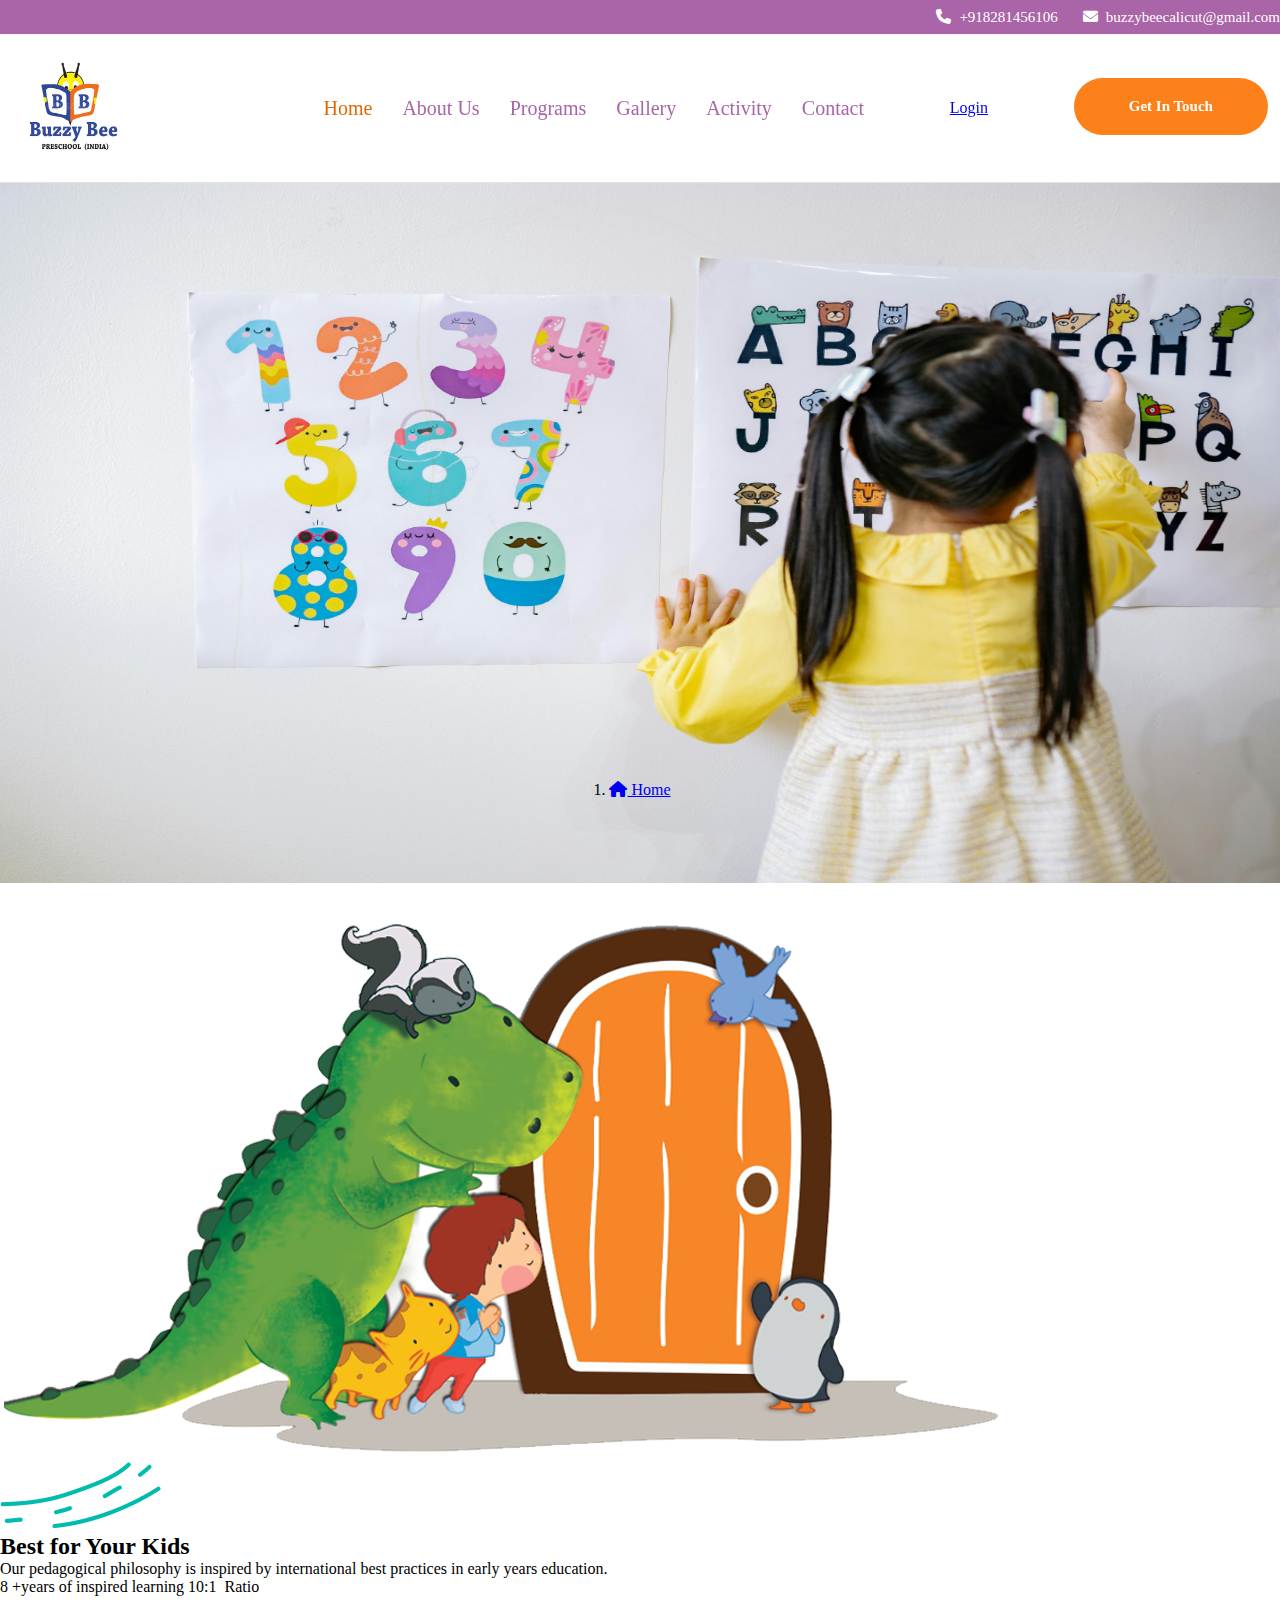
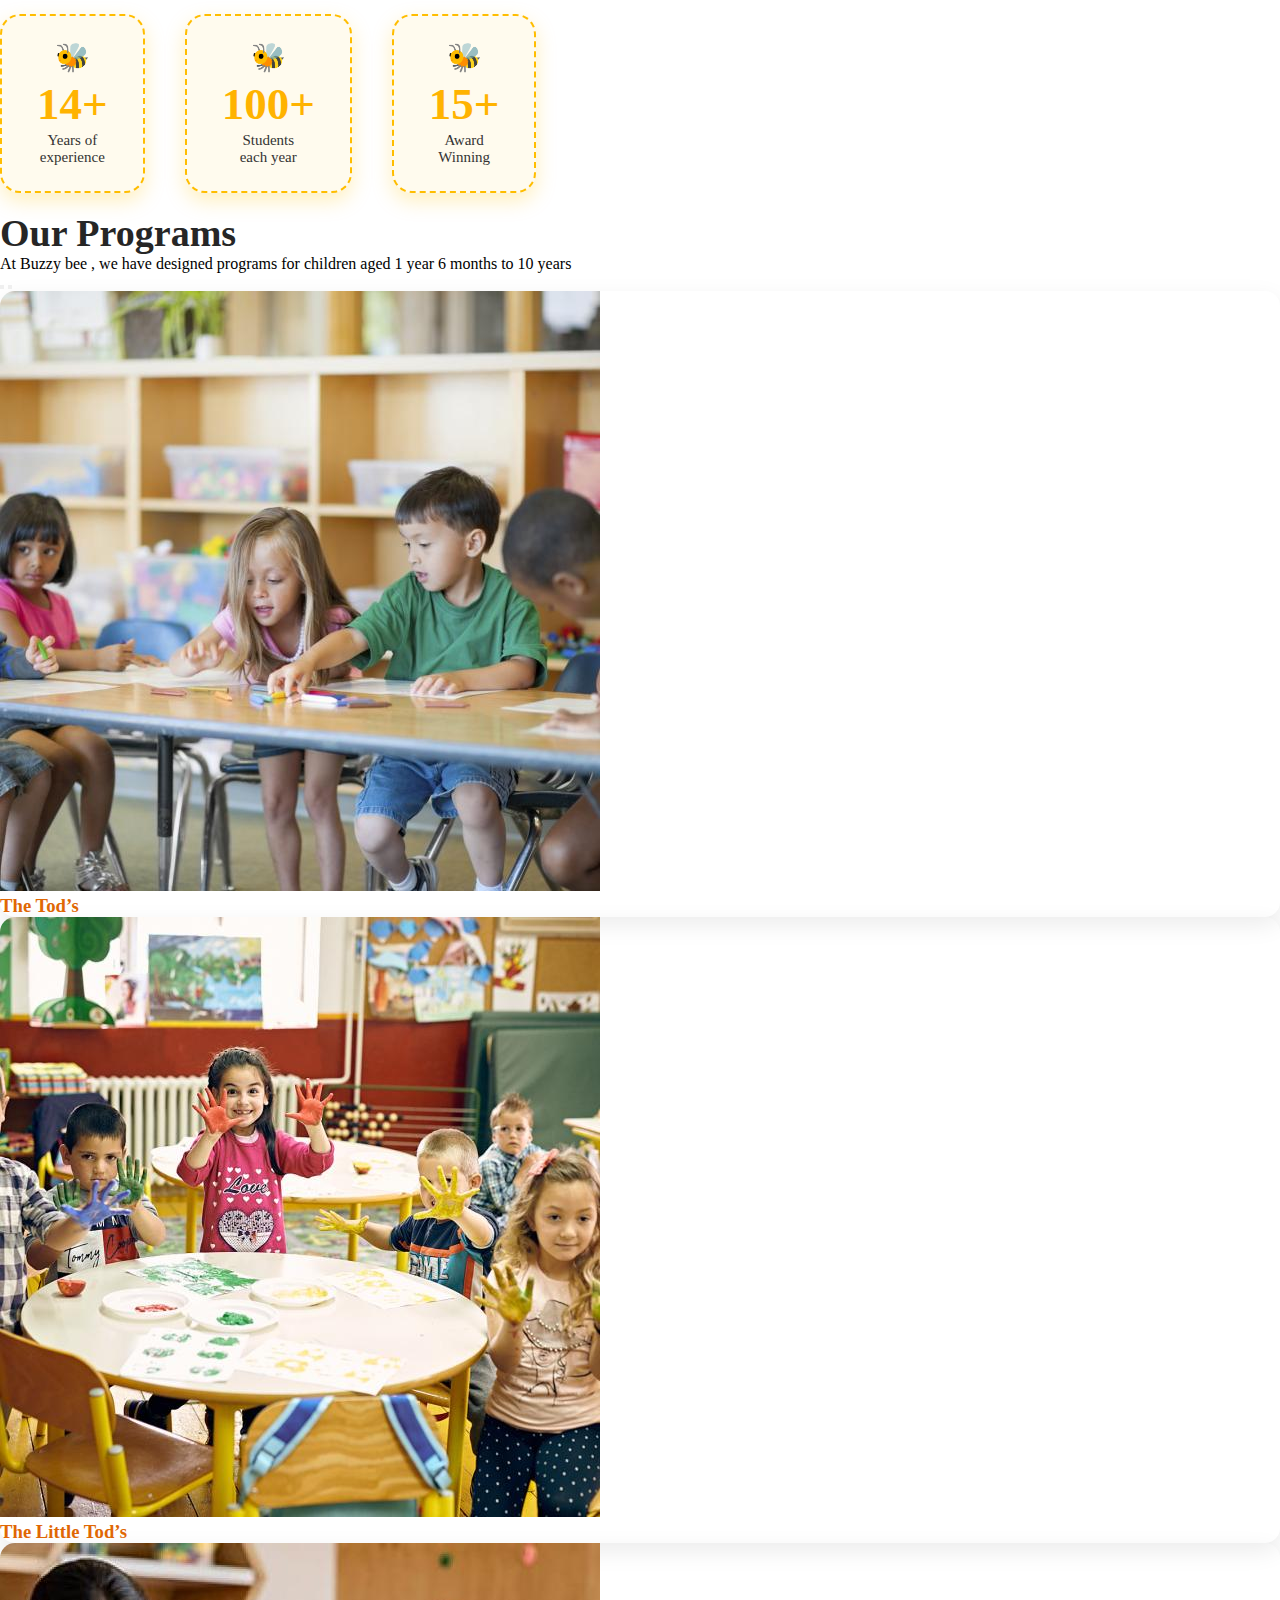
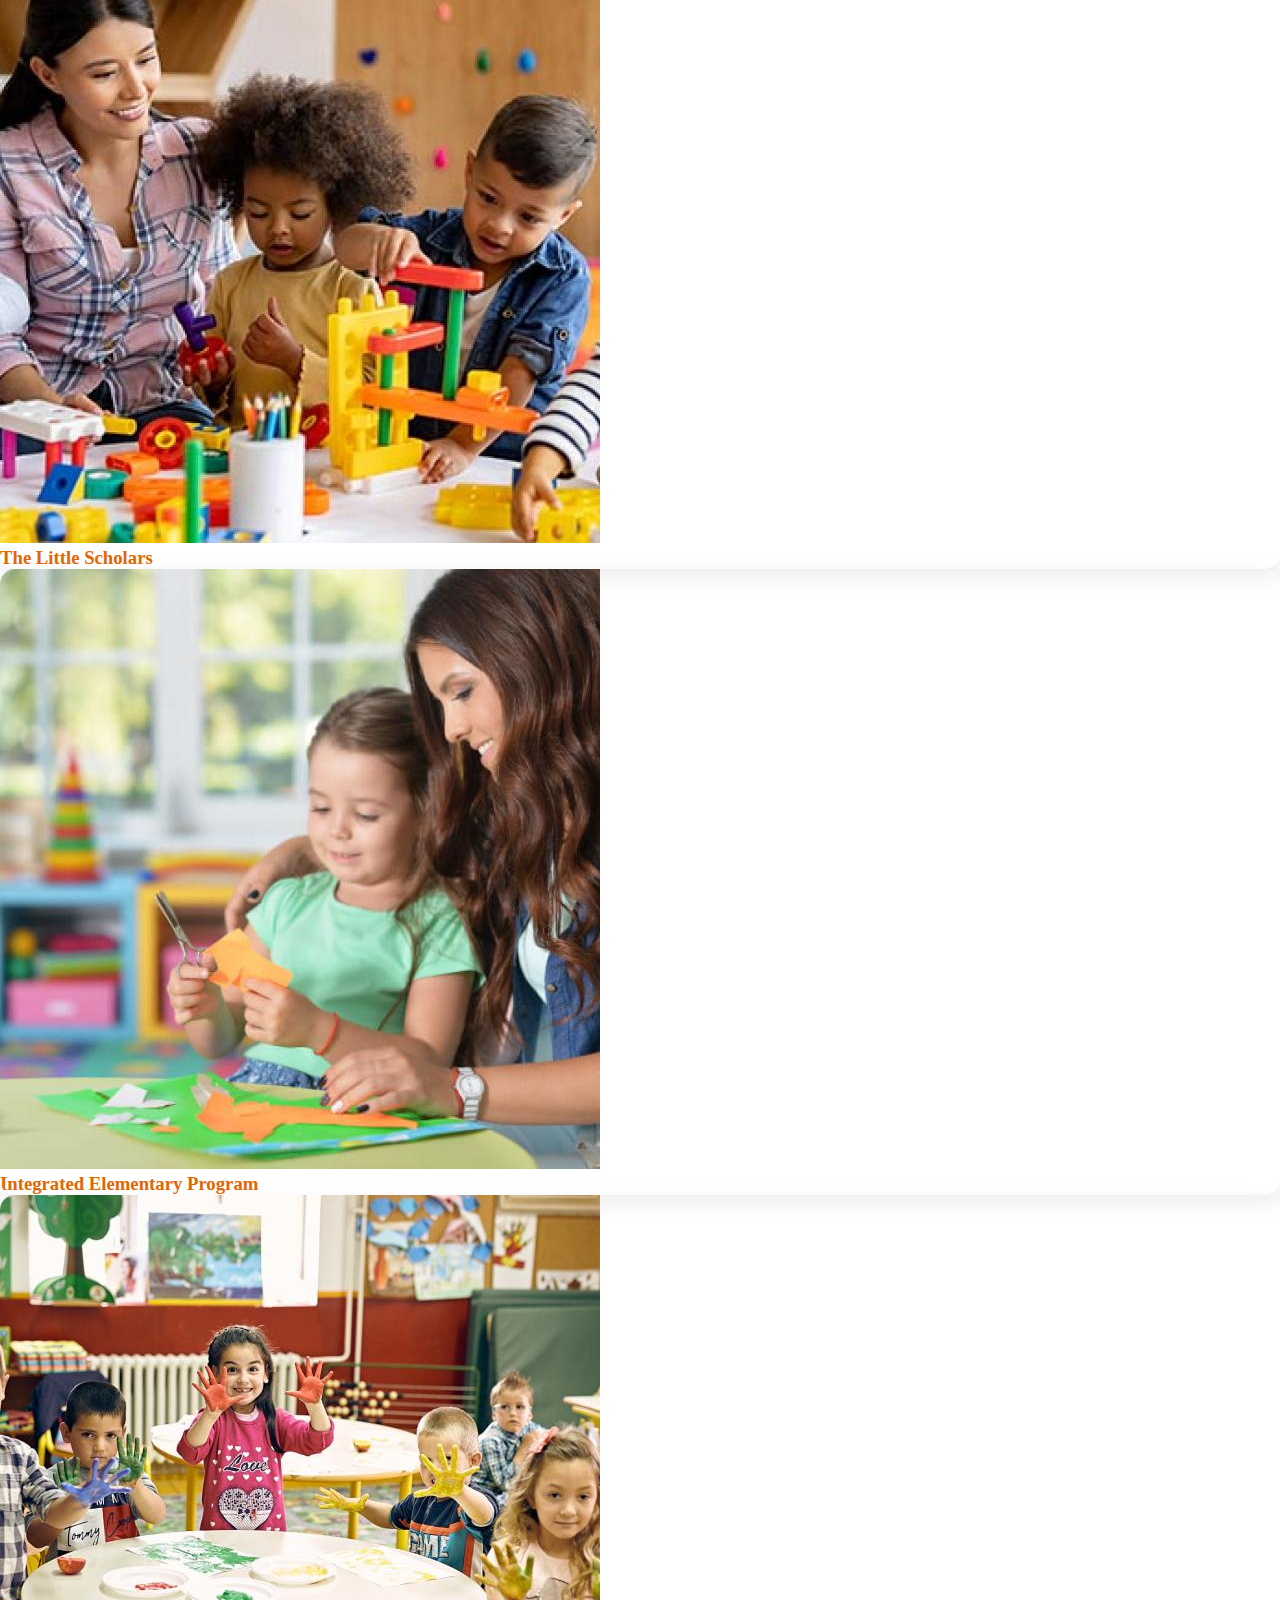
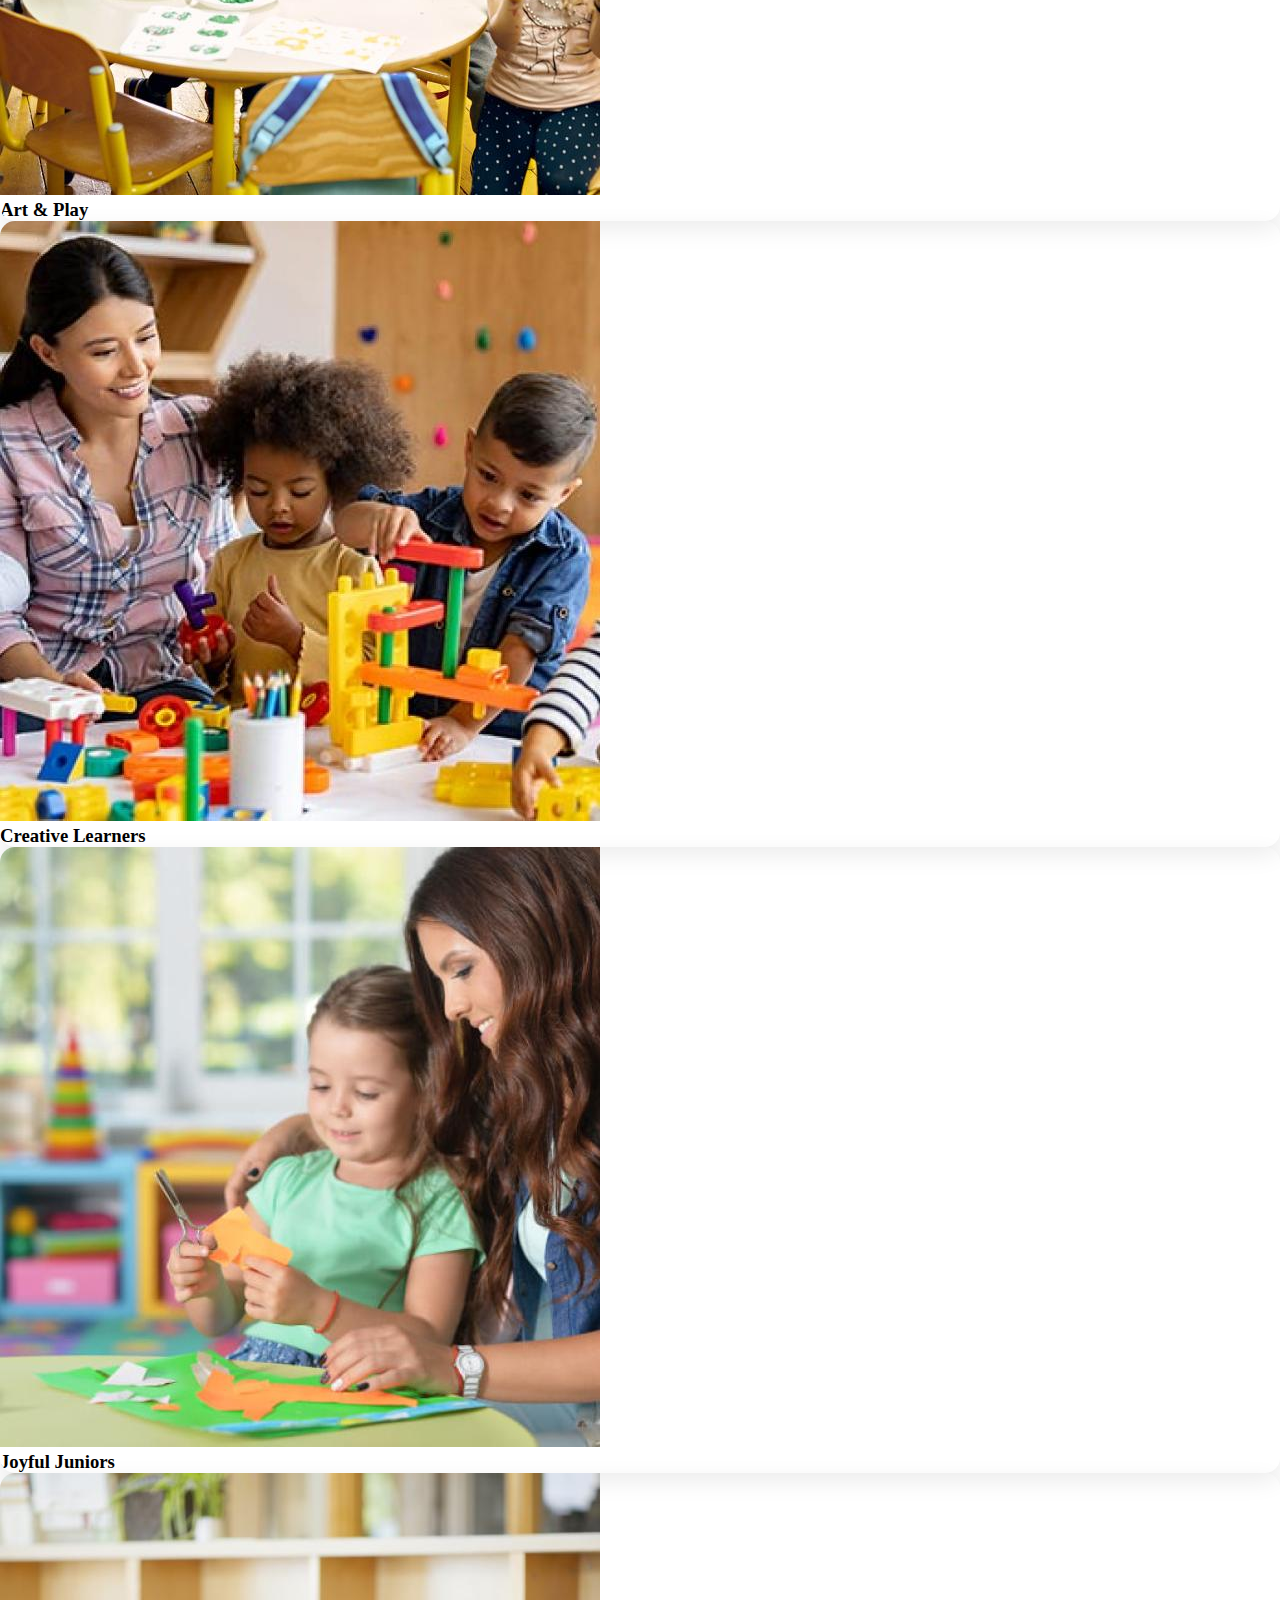
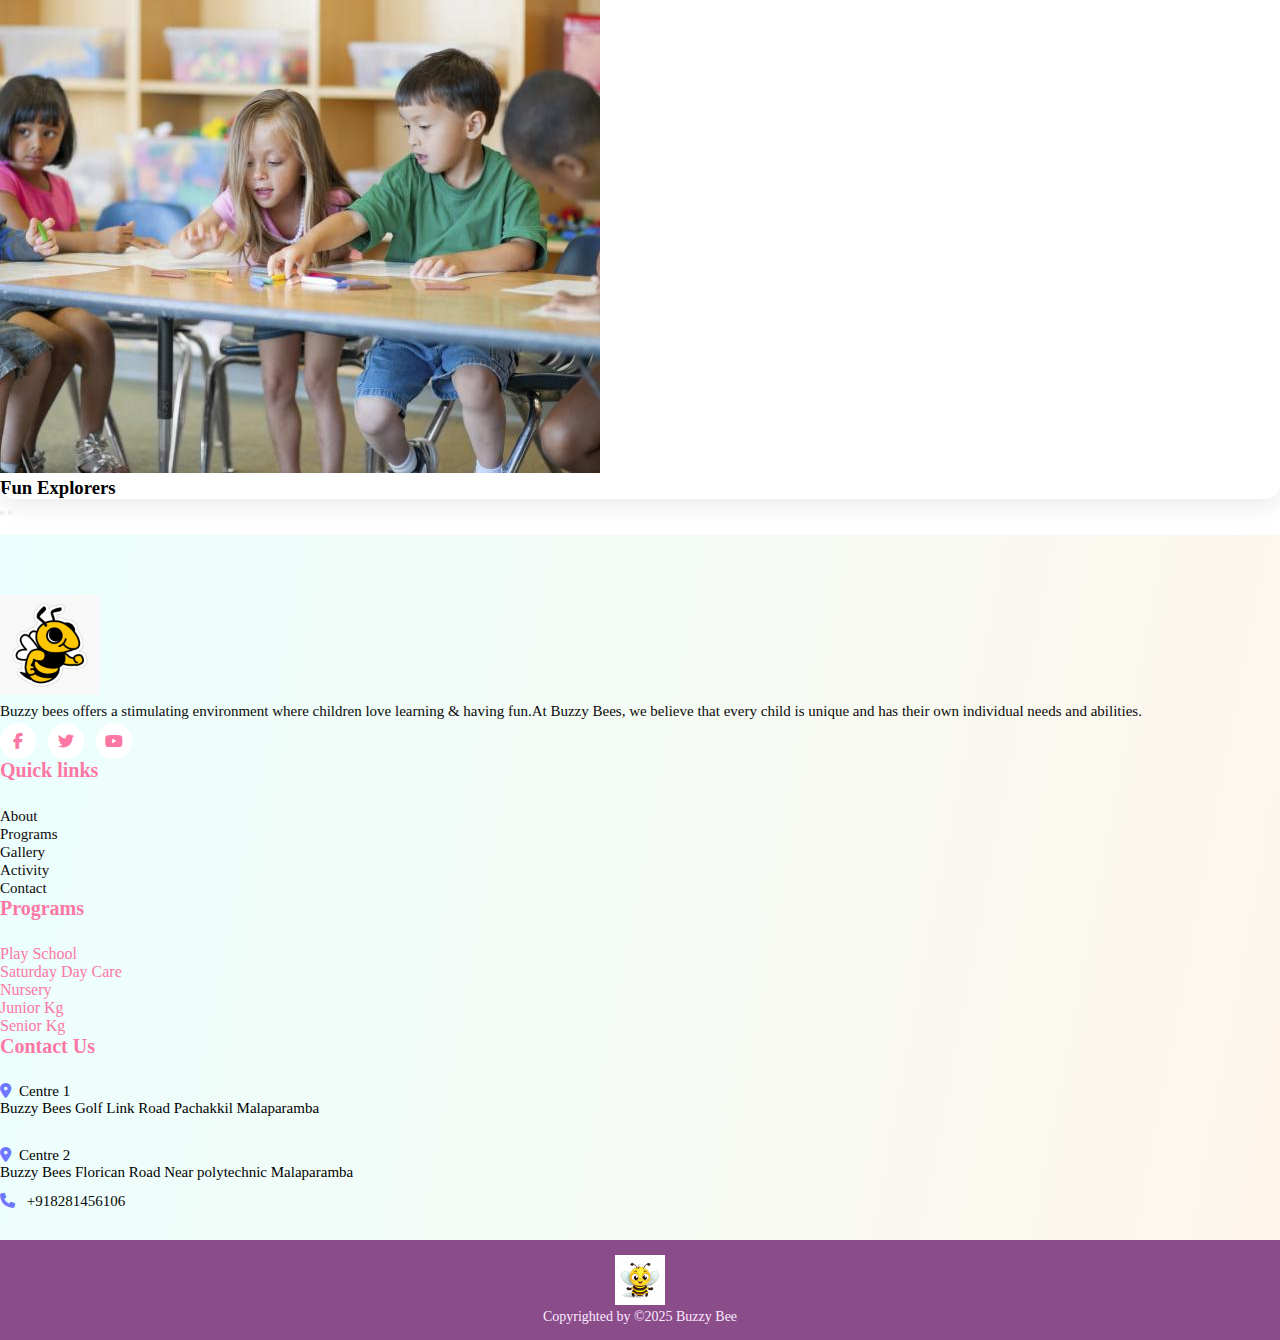
<file: index.html>
<!DOCTYPE html>
<html lang="en">

<head>
  <meta charset="UTF-8">
  <meta name="viewport" content="width=device-width, initial-scale=1.0">

  <title>bussybee-Home</title>
  
   <!-- Bootstrap CSS -->
   <link href="https://cdn.jsdelivr.net/npm/bootstrap@5.3.8/dist/css/bootstrap.min.css" rel="stylesheet" integrity="sha384-sRIl4kxILFvY47J16cr9ZwB07vP4J8+LH7qKQnuqkuIAvNWLzeN8tE5YBujZqJLB" crossorigin="anonymous">

 
  <!-- Font Awesome Icons -->
  <link rel="stylesheet" href="https://cdnjs.cloudflare.com/ajax/libs/font-awesome/6.5.0/css/all.min.css">
   <link href="https://fonts.googleapis.com/css2?family=Fredoka+One&family=Poppins:wght@400;500&display=swap" rel="stylesheet">

  



  <link rel="stylesheet" href="assets/img/OIP.jpeg">
  <link rel="stylesheet" href="assets/css/indexStyle.css">
  <link rel="stylesheet" href="assets/css/contact.css">


</head>

<body>

  <!-- header area start -->
    <header>

    <div class="first_nav">
      <!-- header top area start  -->
      <div class="first_nav_theme">
        <div>
          <div>
            <div>
              <div class="wrapper">
                <div>
                  <div class="items">
                    <div class="item">
 
                    </div>
                  </div>
                </div>
                <div>
                  <div class="items">
                    <div class="item">
                      <div class="icon">
                        <i class="fa-solid fa-phone"></i>
                      </div>
                      <div class="mail">
                        <p><a href="tel:+918281456106">+918281456106</a></p>
                      </div>
                    </div>
                    <div class="item">
                      <div class="icon">
                        <i class="fas fa-envelope"></i>
                      </div>
                      <div class="mail">
                        <p><a href="mailto:buzzybeecalicut@gmail.com">buzzybeecalicut@gmail.com</a></p>
                      </div>
                    </div>
                  </div>
                </div>
              </div>
            </div>
          </div>
        </div>
      </div>
    </div>
      <!-- header top area end -->
 <!-- header bottom area start -->
        <header>
          
  <nav class="navbar">
    <div class="logo">
      <a href="./index.html">
      <img src="assets/img/buzzy-bee-preschool-1500544792-3.jpg" alt="Logo">
    </a>
   <!-- While loggined User name should display on left side of the screen -->
             </div>
      <p id="welcomeUser"
   style="font-size:20px; font-weight:bold; color:#ff9800; margin-left:20px;">
</p>

<div>
    <ul class="nav-links" id="navLinks">
      <li ><a href="./index.html" class="active">Home</a></li>
      <li><a href="./about.html" class="dactive">About Us</a></li>
      <li><a href="./programs.html" class="dactive">Programs</a></li>
      <li><a href="./gallery.html" class="dactive">Gallery</a></li>
      <li><a href="./admissions.html" class="dactive">Activity</a></li>
      <li><a href="./contact.html" class="dactive">Contact</a></li>
    </ul>
    </div>



<!-- LOGOUT BUTTON -->
<a id="logoutBtn" class="btn-super logout" style="display:none;">
  Logout
</a>

<!-- LOGIN BUTTON -->
<a id="loginBtn" class="btn-super login" href="./login.html">
  Login
</a>

 

         

      <div class="getIntouch-btn"> <a href="./contact.html" class="bd-btn">
         <span class="bd-btn-inner">
           <span class="bd-btn-normal">Get In Touch</span> 
           <span class="bd-btn-hover">Get In Touch</span>
           </span> </a> </div>


           

    <div class="hamburger" onclick="toggleMenu()">
      <span></span>
      <span></span>
      <span></span>
    </div>
  </nav>
</header>
<!--.............................................. header area end here............................................................................................. -->
 <!-- main area start here  -->
   <main>
       
    

      <section class="breadcrumb-section">
  <img src="./assets/img/gallery/pexels-yankrukov-8613121.jpg" alt="Breadcrumb Background">

  <div class="breadcrumb-overlay">
    <ol class="breadcrumb">
      <li class="breadcrumb-item">
        <a href="index.html"><i class="fa-solid fa-house"></i> Home</a>
      </li>
      
    </ol>
  </div>
</section>
<br>


       <!-- promotion area start here  -->
      <section class="bd-promotion-area pb-60 pt-120" id="bd-promotion-area">
         <div class="container">
            <div class="row align-items-center">
               <div class="col-xl-6 col-lg-6">
                  <div class="bd-promotion-thumb-wrapper mb-60 wow fadeInLeft" data-wow-duration="1s"
                     data-wow-delay=".2s">
                     <div class="bd-promotion-thumb">
                        <div class="">
                           <img src="./assets/img/main/crocodile.png" alt="Image not found" class="img-fluid">
                           <div class="panel wow"></div>
                        </div>
                     </div>
                     <div class="bd-promotion-shape d-none d-lg-block">
                        <img src="./assets/img/main/tripple-line.png" alt="Shape not found" class="img-fluid">
                     </div>
                  </div>
               </div>
                                <div class="col-xl-6 col-lg-6">
                  <div class="bd-promotion mb-60 wow fadeInRight" data-wow-duration="1s" data-wow-delay=".3s">


                     <div class="bd-section-title-wrapper mb-35">
                        <h2 class="bd-section-title mb-10" >Best for Your Kids</h2>
                        <p>Our pedagogical philosophy is inspired by international best practices in early years education.<br />
8 +years of inspired learning&nbsp;10:1 &nbsp;Ratio</p>

<div>&nbsp;</div>
                        </p>
                     </div>



                     <div class="bd-promotion-counter-wrapper mb-40" style="cursor: pointer;">
                        <div class="bd-promotion-counter">
                           <div class="bd-promotion-counter-number">
                              <p><span class="counter">14</span>+</p>
                           </div>
                           <div class="bd-promotion-counter-text">
                              <span>Years of</span>
                              <span>experience</span>
                           </div>
                        </div>
                        <div class="bd-promotion-counter">
                           <div class="bd-promotion-counter-number">
                              <p><span><span class="counter">100</span></span>+</p>
                           </div>
                           <div class="bd-promotion-counter-text">
                              <span>Students</span>
                              <span>each year</span>
                           </div>
                        </div>
                        <div class="bd-promotion-counter">
                           <div class="bd-promotion-counter-number">
                              <p><span class="counter">15</span>+</p>
                           </div>
                           <div class="bd-promotion-counter-text">
                              <span>Award</span>
                              <span>Winning</span>
                           </div>
                        </div>
                     </div>
                   
               
                  </div>
               </div>
            </div>
         </div>
      </section>
      <!-- ............................promotion area end here  ................................-->
       <!-- ...........................programs area starts here............................. -->
  
<br>
   <!-- Carousel Section -->
<section class="bd-program-carousel pt-70 pb-120">
  <div class="container text-center">
    <h2 class="section-title mb-4">Our Programs</h2>
      <p>At Buzzy bee , we have designed programs for children aged 1 year 6 months to 10 years</p>

    <div id="multiCarousel" class="carousel slide" data-bs-ride="carousel" data-bs-interval="4000">
      
      <!-- Pagination Dots -->
      <div class="carousel-indicators">
        <button type="button" data-bs-target="#multiCarousel" data-bs-slide-to="0" class="active" aria-current="true"></button>
        <button type="button" data-bs-target="#multiCarousel" data-bs-slide-to="1"></button>
      </div>

      <!-- Carousel Inner -->
      <div class="carousel-inner">

        <!-- Slide 1 -->
        <div class="carousel-item active">
          <div class="row g-4">
            <div class="col-md-3 col-6">
              <div class="program-card">
                <img src="./assets/img/program/program_img1.jpg" class="w-100" alt="The Tod's">
                <h3>The Tod’s</h3>
              </div>
            </div>
            <div class="col-md-3 col-6">
              <div class="program-card">
                <img src="./assets/img/program/program_img2.jpg" class="w-100" alt="The Little Tod's">
                <h3>The Little Tod’s</h3>
              </div>
            </div>
            <div class="col-md-3 col-6">
              <div class="program-card">
                <img src="./assets/img/program/program_img4.jpg" class="w-100" alt="The Little Scholars">
                <h3>The Little Scholars</h3>
              </div>
            </div>
            <div class="col-md-3 col-6">
              <div class="program-card">
                <img src="./assets/img/program/program_img5.jpg" class="w-100" alt="Integrated Elementary Program">
                <h3>Integrated Elementary Program</h3>
              </div>
            </div>
          </div>
        </div>

        <!-- Slide 2 -->
        <div class="carousel-item">
          <div class="row g-4">
            <div class="col-md-3 col-6">
              <div class="program-card">
                <img src="./assets/img/program/program_img2.jpg" class="w-100" alt="">
                <h3>Art & Play</h3>
              </div>
            </div>
            <div class="col-md-3 col-6">
              <div class="program-card">
                <img src="./assets/img/program/program_img4.jpg" class="w-100" alt="">
                <h3>Creative Learners</h3>
              </div>
            </div>
            <div class="col-md-3 col-6">
              <div class="program-card">
                <img src="./assets/img/program/program_img5.jpg" class="w-100" alt="">
                <h3>Joyful Juniors</h3>
              </div>
            </div>
            <div class="col-md-3 col-6">
              <div class="program-card">
                <img src="./assets/img/program/program_img1.jpg" class="w-100" alt="">
                <h3>Fun Explorers</h3>
              </div>
            </div>
          </div>
        </div>

      </div>

      <!-- Navigation Buttons -->
      <button class="carousel-control-prev" type="button" data-bs-target="#multiCarousel" data-bs-slide="prev">
        <span class="carousel-control-prev-icon"></span>
      </button>
      <button class="carousel-control-next" type="button" data-bs-target="#multiCarousel" data-bs-slide="next">
        <span class="carousel-control-next-icon"></span>
      </button>
    </div>
  </div>
</section>

  



     


 </main>

<br>
  <!-- ..................................................................................................................................... -->
   <!-- footer area start -->
  <footer>
      <div class="bd-footer-area">
         <!-- footer area bg here  -->
         <div class="bd-gradient-bg"></div>
         <div class="bd-footer ">
            <div class="container">
               <div class="row">
                  <div class="col-lg-3 col-md-6 col-sm-6">
                     <div class="bd-footer-widget bd-footer-widget-1 mb-50">
                        <div class="bd-footer-logo mb-35">
                           <a href="#"> <img src="assets/img/st,small,507x507-pad,600x600,f8f8f8.u3.jpg" alt="img not found!" height="100px" width="100px"></a>
                        </div>
                        <div class="bd-footer-widget-content mb-40">
                           <p>Buzzy bees offers a stimulating environment where children love learning & having fun.At Buzzy Bees, we believe that every child is unique and has their own individual needs and abilities.</p>
                        </div>
                        <div class="bd-footer-bottom-social pb-20">
                           <ul>
                              <li><a target="_blank" href="https://www.facebook.com/"><i
                                       class="fa-brands fa-facebook-f"></i></a></li>
                              <li><a target="_blank" href="https://twitter.com/"><i
                                       class="fa-brands fa-twitter"></i></a></li>
                              <li><a target="_blank" href="https://www.youtube.com/"><i
                                       class="fa-brands fa-youtube"></i></a>
                              </li>
                           </ul>
                        </div>
                     </div>
                  </div>
                  <div class="col-lg-3 col-md-6 col-sm-6">
                     <div class="bd-footer-widget bd-footer-widget-2 mb-50">
                        <div class="bd-footer-widget-content">
                           <h4 class="bd-footer-widget-title mb-30">Quick links</h4>
                           <div class="bd-footer-list">
                              <ul>

                                 <li><a href="./about.html">About</a></li>
                               <li><a href="./programs.html">Programs</a></li>
                                <li><a href="./gallery.html">Gallery</a></li>
                                 <li><a href="./admissions.html">Activity</a></li>
                                 <li><a href="./contact.html">Contact</a></li>


                              </ul>
                           </div>
                        </div>
                     </div>
                  </div>
                  <div class="col-lg-3 col-md-6 col-sm-6">
                     <div class="bd-footer-widget bd-footer-widget-3 mb-50">
                        <div class="bd-footer-widget-content">
                           <h4 class="bd-footer-widget-title mb-30">Programs</h4>
                           <div class="bd-footer-list">
                              <ul>
                                 <li>Play School</li>
                                  <li>Saturday Day Care</li>
                                 <li> Nursery</li>
                                 <li>Junior Kg</li>
                                 <li>Senior Kg</li>
                                
                              </ul>
                           </div>
                        </div>
                     </div>
                  </div>
                  <div class="col-lg-3 col-md-6 col-sm-6">
                     <div class="bd-footer-widget bd-footer-widget-4">
                        <div class="bd-footer-widget-content">
                           <h4 class="bd-footer-widget-title mb-30">Contact Us</h4>
                           <div class="bd-footer-contact">
                              <ul>
                                 <li><i class="fa-solid fa-location-dot"></i>Centre 1  <br>
Buzzy Bees 
Golf Link Road 
Pachakkil 
Malaparamba</li><br>
<li><i class="fa-solid fa-location-dot"></i>Centre 2 <br>
Buzzy Bees
Florican Road 
Near polytechnic 
Malaparamba</li>
                                 <li>
                                 <i class="fa-solid fa-phone"></i>
                                  <a  href="tel:8281456106" style="text-decoration: none; color: #090809;">+918281456106</a>
                                </li>
                                
                              </ul>
                           </div>
                        </div>
                     </div>
                  </div>
               </div>
            </div>
         </div>
         <div class="bd-footer-copyright pb-5">
            <div class="bd-footer-copyright-line pb-20">
               <img src="assets/img/buzzy-bee-adorable-clip-art-whimsical-white-background_983420-64179.jpg" alt="bottom line" height="50px" width="50px">
            </div>
            <div class="container">
               <div class="bd-footer-copyright-wrap d-flex align-items-md-center justify-content-center">
                  <div class="bd-footer-copyright-text pb-20">
                     <p>Copyrighted by &copy;2025 Buzzy Bee
                     </p>
                  </div>
               </div>
            </div>
         </div>
      </div>
   </footer>
   <!-- footer area end -->



 
  <!-- Bootstrap JS -->
  <script src="https://cdn.jsdelivr.net/npm/bootstrap@5.3.8/dist/js/bootstrap.bundle.min.js" integrity="sha384-FKyoEForCGlyvwx9Hj09JcYn3nv7wiPVlz7YYwJrWVcXK/BmnVDxM+D2scQbITxI" crossorigin="anonymous"></script>
  
<script src="./gallery.json"></script>
<script src="./assets/js/gallery.js"></script>
<script src="./assets/js/index.js"></script>
<script src="./assets/js/contact.js"></script>
</body>

</html>
</file>
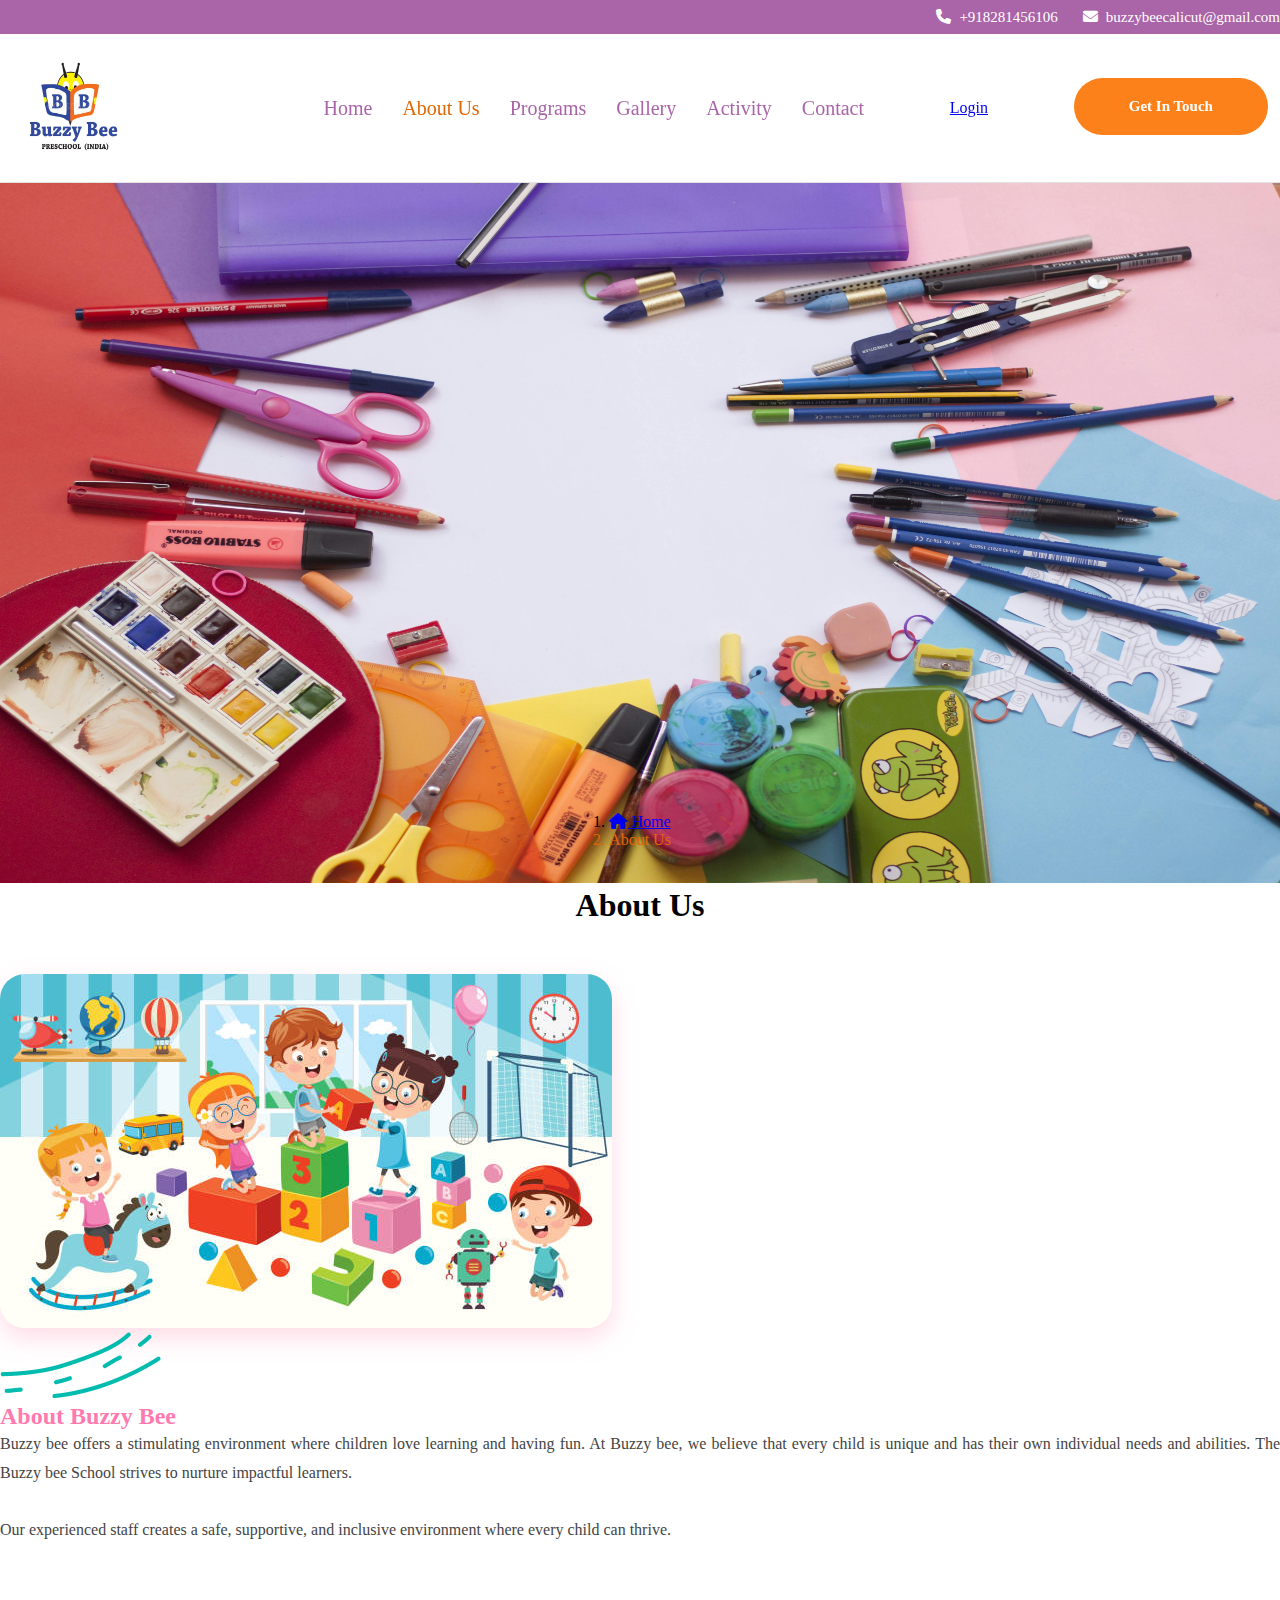
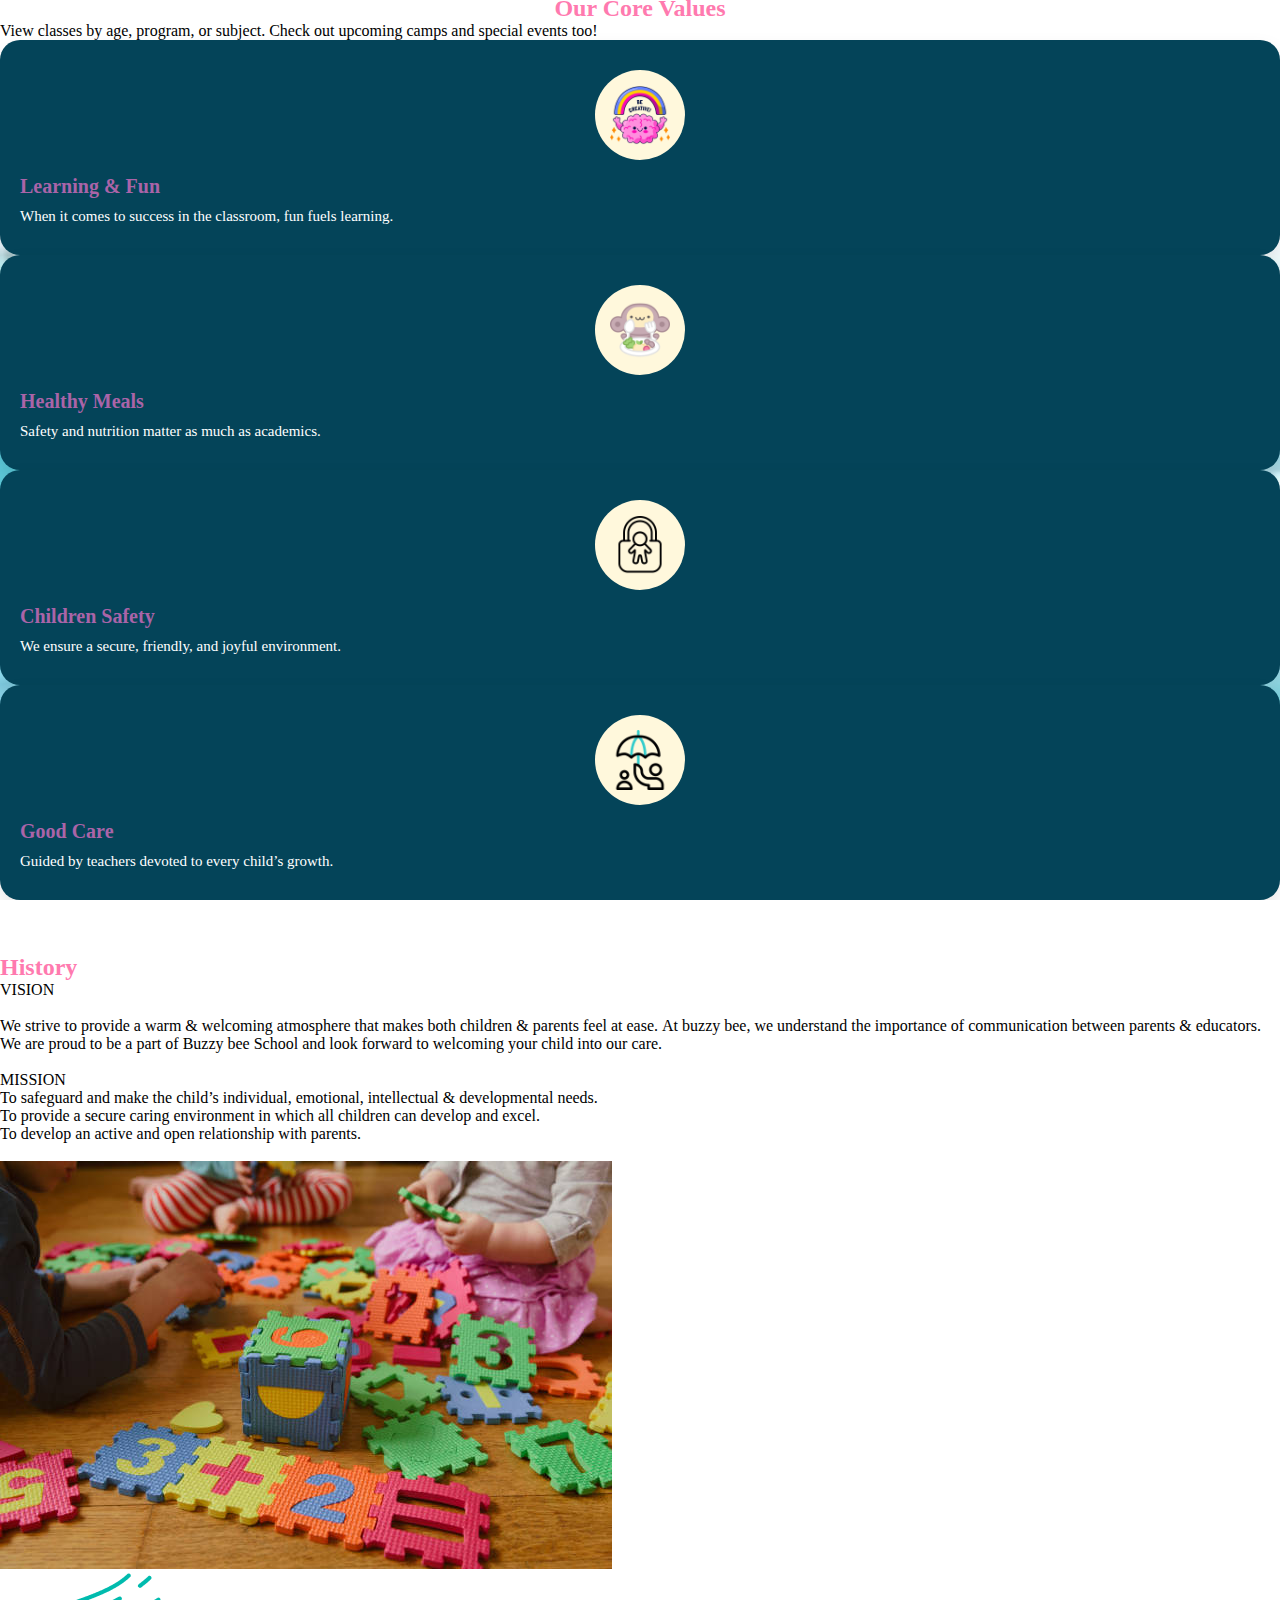
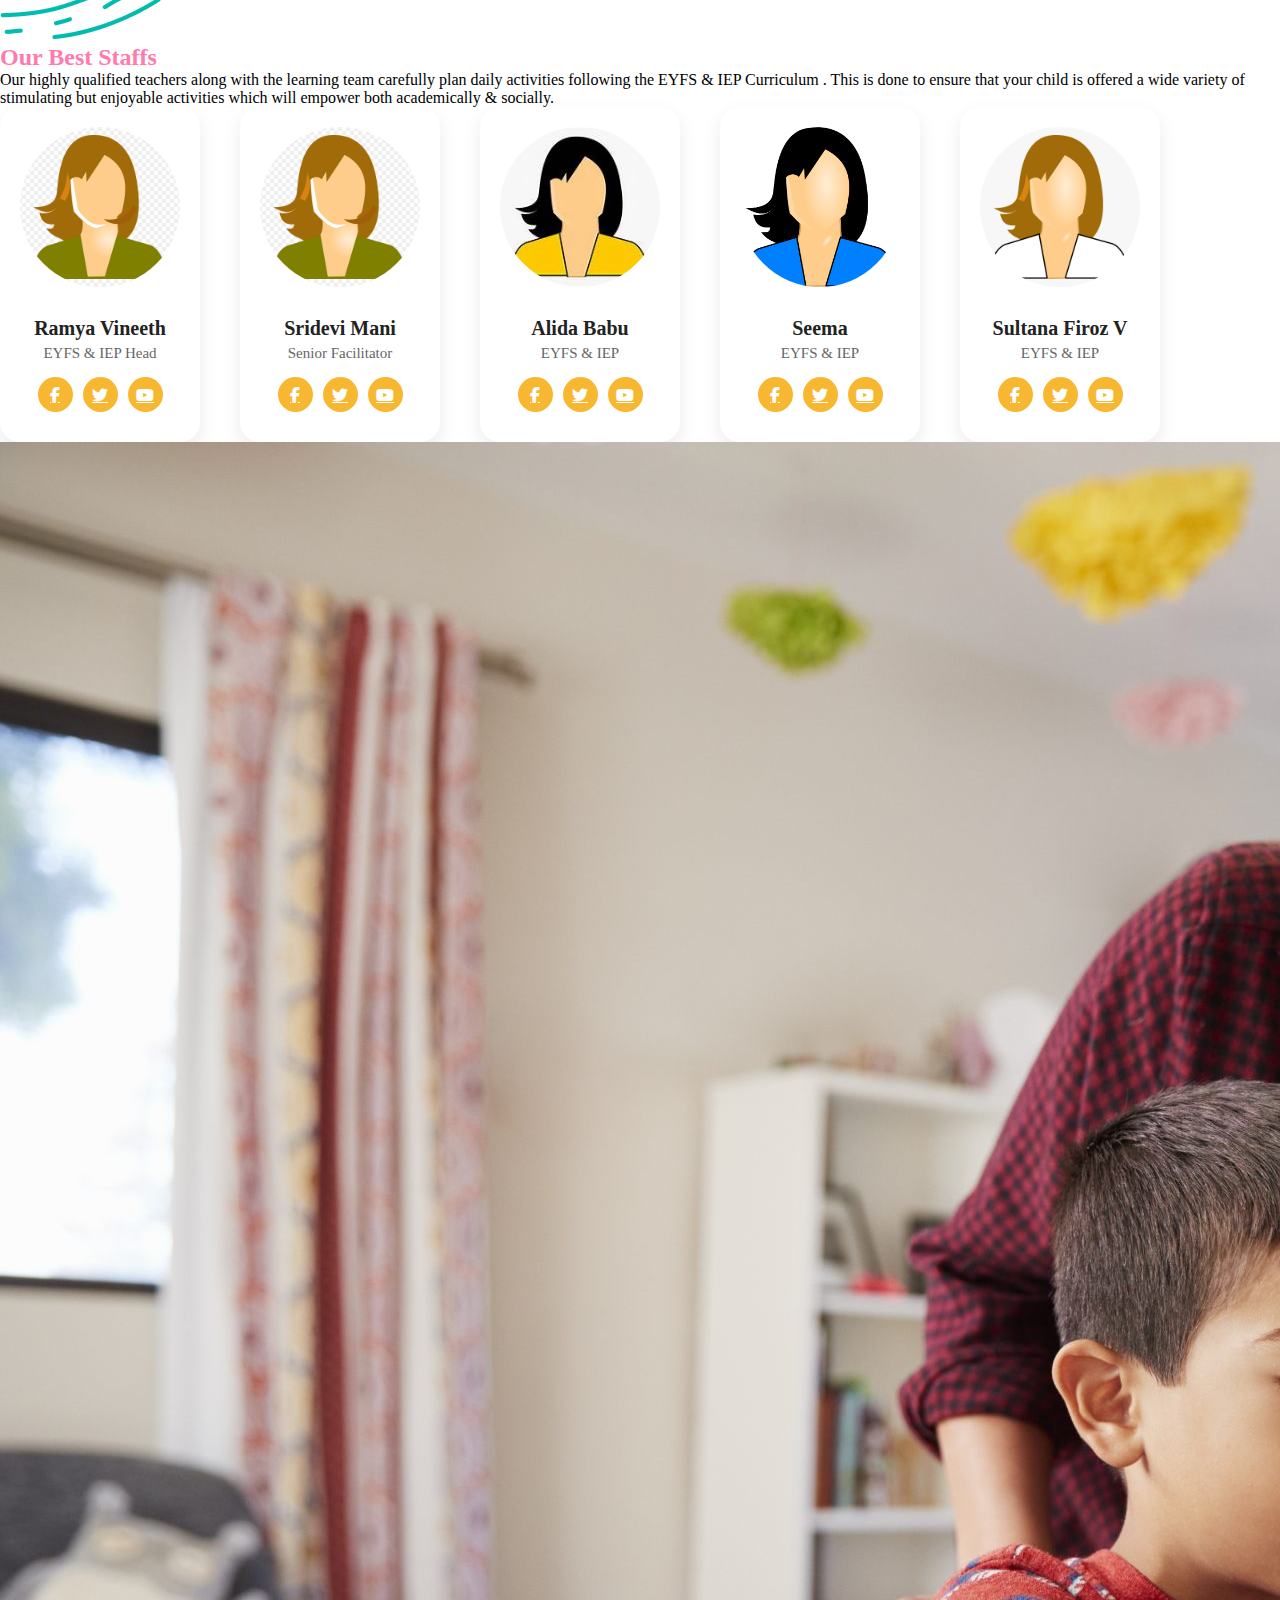
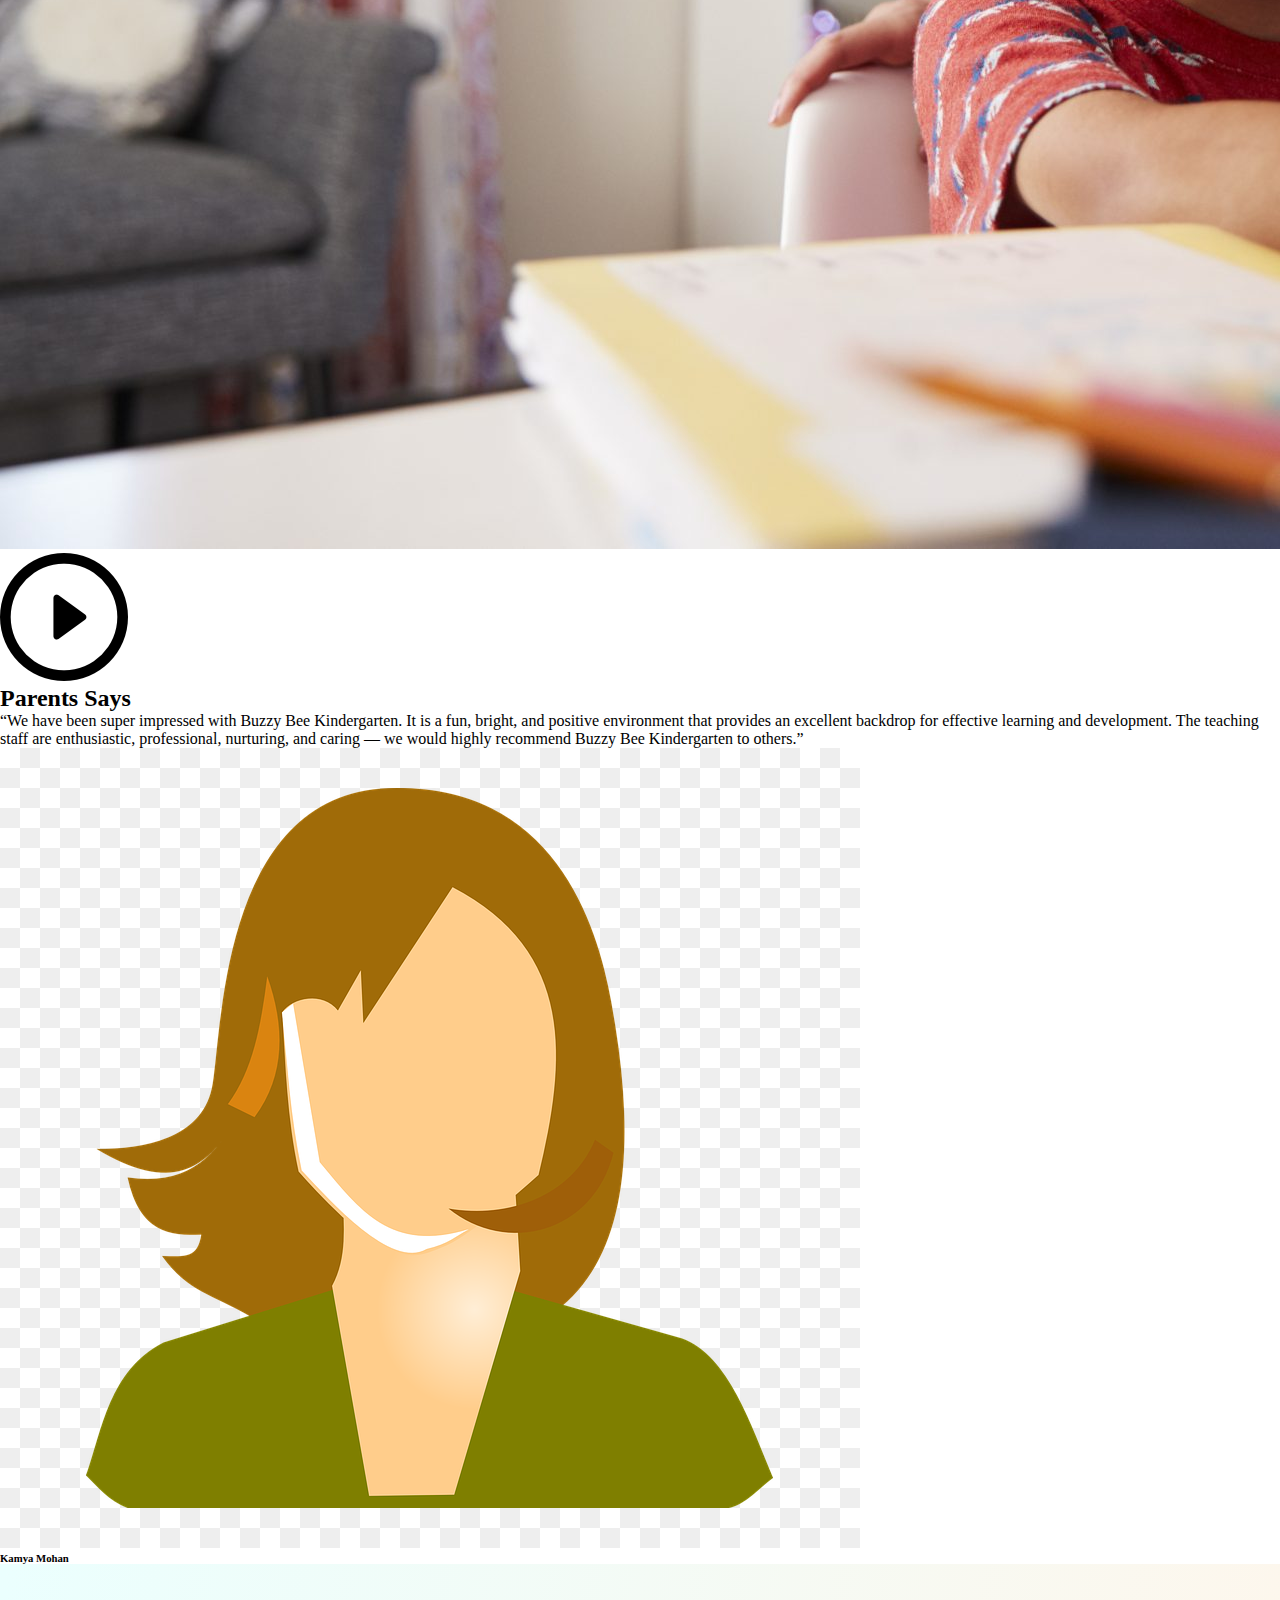
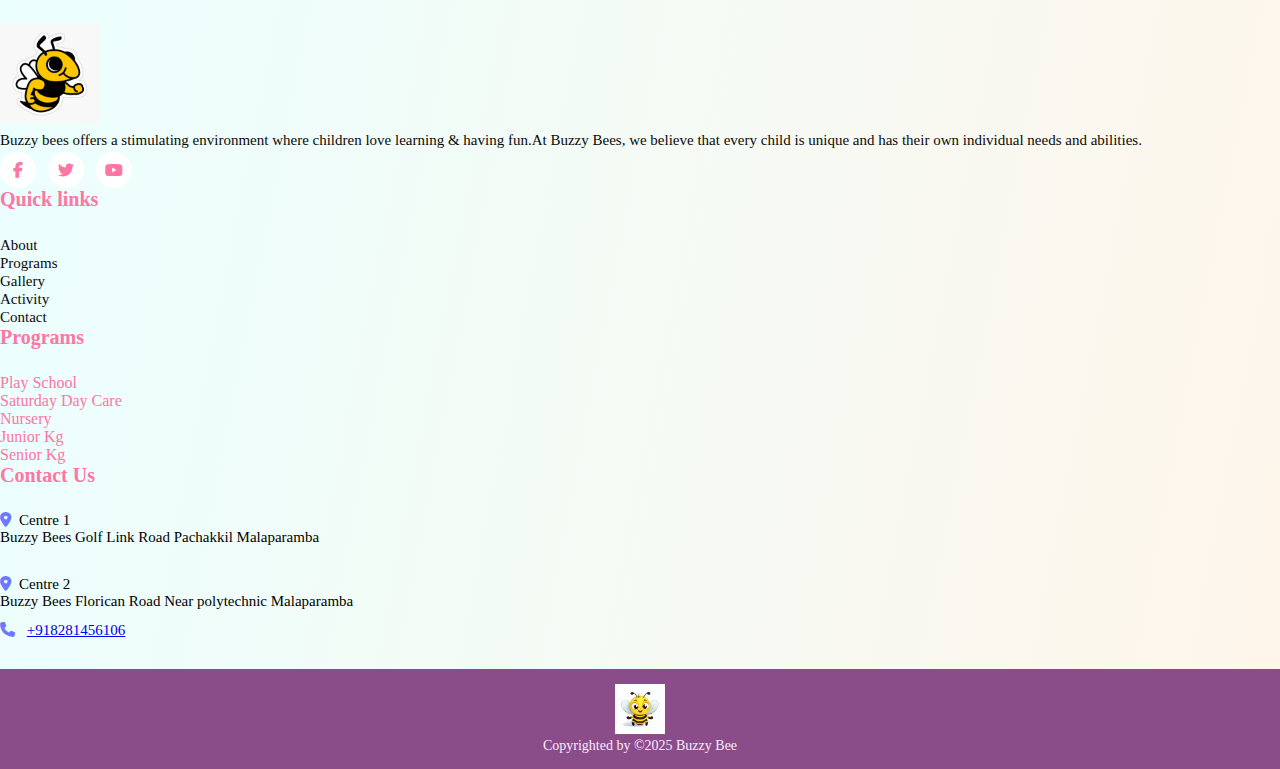
<file: about.html>
<!DOCTYPE html>
<html lang="en">

<head>
   <meta charset="UTF-8">
   <meta name="viewport" content="width=device-width, initial-scale=1.0">

   <title>bussybee-about</title>
   <!-- Bootstrap CSS -->
   <link href="https://cdn.jsdelivr.net/npm/bootstrap@5.3.8/dist/css/bootstrap.min.css" rel="stylesheet"
      integrity="sha384-sRIl4kxILFvY47J16cr9ZwB07vP4J8+LH7qKQnuqkuIAvNWLzeN8tE5YBujZqJLB" crossorigin="anonymous">


   <!-- Font Awesome Icons -->
   <link rel="stylesheet" href="https://cdnjs.cloudflare.com/ajax/libs/font-awesome/6.5.0/css/all.min.css">
    <link href="https://fonts.googleapis.com/css2?family=Poppins:wght@400;600;800&display=swap" rel="stylesheet">
  

   <link rel="stylesheet" href="assets/img/OIP.jpeg">
   <link rel="stylesheet" href="assets/css/indexStyle.css">
   <link rel="stylesheet" href="assets/css/contact.css">
   <link rel="stylesheet" href="assets/css/about.css">


</head>

<body>

   <!-- header area start -->
  
   <header>

      <div class="first_nav">
         <!-- header top area start  -->
         <div class="first_nav_theme">
            <div>
               <div>
                  <div>
                     <div class="wrapper">
                        <div>
                           <div class="items">
                              <div class="item">

                              </div>
                           </div>
                        </div>
                        <div>
                           <div class="items">
                              <div class="item">
                                 <div class="icon">
                                    <i class="fa-solid fa-phone"></i>
                                 </div>
                                 <div class="mail">
                                    <p><a href="tel:+918281456106">+918281456106</a></p>
                                 </div>
                              </div>
                              <div class="item">
                                 <div class="icon">
                                    <i class="fas fa-envelope"></i>
                                 </div>
                                 <div class="mail">
                                    <p><a href="mailto:buzzybeecalicut@gmail.com">buzzybeecalicut@gmail.com</a></p>
                                 </div>
                              </div>
                           </div>
                        </div>
                     </div>
                  </div>
               </div>
            </div>
         </div>
      </div>
      <!-- header top area end -->
      <!-- header bottom area start -->
      <header>
         <nav class="navbar">
            <div class="logo">
               <a href="./index.html">
               <img src="assets/img/buzzy-bee-preschool-1500544792-3.jpg" alt="Logo">
               </a>
            </div>

<!-- While loggined User name should display on left side of the screen -->
             </div>
      <p id="welcomeUser"
   style="font-size:20px; font-weight:bold; color:#ff9800; margin-left:20px;">
</p>
            <div>
               <ul class="nav-links" id="navLinks">
                  <li><a href="./index.html" class="dactive">Home</a></li>
                  <li><a href="./about.html" class="active">About Us</a></li>
                  <li><a href="./programs.html" class="dactive">Programs</a></li>
                  <li><a href="./gallery.html" class="dactive">Gallery</a></li>
                  <li><a href="./admissions.html" class="dactive">Activity</a></li>
                  <li><a href="./contact.html" class="dactive">Contact</a></li>
               </ul>
            </div>

            <!-- LOGOUT BUTTON -->
<a id="logoutBtn" class="btn-super logout" style="display:none;">
  Logout
</a>

<!-- LOGIN BUTTON -->
<a id="loginBtn" class="btn-super login" href="./login.html">
  Login
</a>

            <div class="getIntouch-btn"> <a href="./contact.html" class="bd-btn">
                  <span class="bd-btn-inner">
                     <span class="bd-btn-normal">Get In Touch</span>
                     <span class="bd-btn-hover">Get In Touch</span>
                  </span> </a> </div>

            <div class="hamburger" onclick="toggleMenu()">
               <span></span>
               <span></span>
               <span></span>
            </div>
         </nav>
      </header>
      <!--.............................................. header area end here............................................................................................. -->
      <main>
         <!-- breadcrumb area start here -->
         <section class="breadcrumb-section">
            <img src="./assets/img/gallery/pexels-pixabay-207665.jpg" alt="Breadcrumb Background">

            <div class="breadcrumb-overlay">
               <h1 class="title_styling">About Us</h1>
               <ol class="breadcrumb">

                  <li class="breadcrumb-item">
                     <a href="index.html"><i class="fa-solid fa-house"></i> Home</a>
                  </li>
                  <li class="breadcrumb-item active">About Us</li>
               </ol>
            </div>
         </section>

         <!-- breadcrumb area end here  -->


         <!-- promotion area start here  -->
         <section class="bd-promotion-area pt-120 pb-60 light-pink-bg">
            <div class="container">
               <div class="row align-items-center">

                  <div class="col-xl-6 col-lg-6">
                     <div class="bd-promotion-thumb-wrapper mb-60 wow fadeInLeft" data-wow-duration="1s"
                        data-wow-delay=".3s">
                        <img src="assets/img/main/about-toddens.jpg" alt="Image not found"
                           class="img-fluid rounded-promo-img">
                        <div class="bd-promotion-shape d-none d-lg-block floating-shape">
                           <img src="assets/img/main/tripple-line.png" alt="Shape not found" class="img-fluid">
                        </div>
                     </div>
                  </div>

                  <div class="col-xl-6 col-lg-6">
                     <div class="bd-promotion mb-60 wow fadeInRight" data-wow-duration="1s" data-wow-delay=".3s">
                        <div class="bd-section-title-wrapper mb-35">

                           <h2 class="bd-section-title mb-10">About Buzzy Bee</h2>

                           <p class="promo-text">
                              Buzzy bee offers a stimulating environment where children love learning and having fun.
                              At Buzzy bee, we believe that every child is unique and has their own individual needs and
                              abilities.
                              The Buzzy bee School strives to nurture impactful learners.
                              <br><br>
                              Our experienced staff creates a safe, supportive, and inclusive environment where every
                              child can thrive.
                           </p>

                        </div>
                     </div>
                  </div>

               </div>
            </div>
         </section>


         <!-- promotion area end here  -->

         <div style="display: flex;justify-content: center; text-align: center;">
            <h2 class="bd-section-title mb-3" style="color:pink;">Our Core Values</h2>
            <!-- <p>View classes by age, program, or subject. Check out upcoming camps and special events too!</p> -->
         </div>
         <!-- Feature Area Start -->
         <section class="bd-feature-area position-relative theme-bg py-120">
            <!-- Wave Background -->
            <div class="bd-feature-bottom-shape">
               <img src="./assets/img/main/wave_img1.jpeg" alt="wave shape" class="img-fluid">
            </div>

            <div class="container text-center">
               <!-- Section Title -->
               <div class="row justify-content-center mb-5">
                  <div class="col-lg-8">
                     <div class="bd-section-title-wrapper text-white wow fadeInUp" data-wow-duration="1s"
                        data-wow-delay=".3s">
                       
                        <p>View classes by age, program, or subject. Check out upcoming camps and special events too!
                        </p>
                     </div>
                  </div>
               </div>

               <!-- Feature Cards -->
               <div class="row g-4 justify-content-center bd-feature-wrapper wow fadeInUp" data-wow-duration="1s"
                  data-wow-delay=".5s">
                  <!--  -->
                  <!-- Card 1 -->
                  <div class="col-md-6 col-lg-3">
                     <div class="bd-feature-card">
                        <div class="bd-feature-icon rainbow-hover">

                           <img src="./assets/img/core/creativity.png" alt="L" class="feature-logo">
                        </div>
                        <h4 class="bd-feature-title">Learning & Fun</h4>
                        <p>When it comes to success in the classroom, fun fuels learning.</p>
                     </div>
                  </div>

                  <!-- Card 2 -->
                  <div class="col-md-6 col-lg-3">
                     <div class="bd-feature-card">
                        <div class="bd-feature-icon rainbow-hover">
                           <img src="./assets/img/core/healthy-food.png" alt="L" class="feature-logo">
                        </div>
                        <h4 class="bd-feature-title">Healthy Meals</h4>
                        <p>Safety and nutrition matter as much as academics.</p>
                     </div>
                  </div>

                  <!-- Card 3 -->
                  <div class="col-md-6 col-lg-3">
                     <div class="bd-feature-card">
                        <div class="bd-feature-icon rainbow-hover">
                           <img src="./assets/img/core/child.png" alt="L" class="feature-logo">
                        </div>
                        <h4 class="bd-feature-title">Children Safety</h4>
                        <p>We ensure a secure, friendly, and joyful environment.</p>
                     </div>
                  </div>

                  <!-- Card 4 -->
                  <div class="col-md-6 col-lg-3">
                     <div class="bd-feature-card">
                        <div class="bd-feature-icon rainbow-hover">
                           <img src="./assets/img/core/caring.png" alt="L" class="feature-logo">
                        </div>
                        <h4 class="bd-feature-title">Good Care</h4>
                        <p>Guided by teachers devoted to every child’s growth.</p>
                     </div>
                  </div>
               </div>
            </div>

            <!-- Floating Bee Animation -->
            <div class="bee-float">
               <img src="assets/img/main/flying_bee2.png" alt="Bee Flying" class="bee-img">
            </div>
         </section>
         <br><br>
         <br>
         <!-- Feature Area End -->

         <!-- history -->
         <!-- promotion area start here  -->
         <section class="bd-promotion-area-2 pt-120 pb-60 fix">
            <div class="container">
               <div class="row align-items-center">
                  <div class="col-xl-6 col-lg-6">
                     <div class="bd-promotion bd-promotion-2 mb-60 wow fadeInLeft" data-wow-duration="1s"
                        data-wow-delay=".3s">
                        <div class="bd-section-title-wrapper mb-35">
                           <h2 class="bd-section-title mb-10">History</h2>

                           <p>
                           <p>VISION<br />
                              <br />
                              We strive to provide a warm &amp; welcoming atmosphere that makes both children &amp;
                              parents feel at ease.&nbsp;At buzzy bee, we understand the importance of communication
                              between parents &amp; educators. We are proud to be a part of Buzzy bee&nbsp;School and
                              look forward to welcoming your child into our care.<br />
                              <br />
                              MISSION&nbsp;
                           </p>

                           <ul>
                              <li>To safeguard and make the child&rsquo;s individual, emotional, intellectual &amp;
                                 developmental needs.</li>
                              <li>To provide a secure caring environment in which all children can develop and excel.
                              </li>
                              <li>To develop an active and open relationship with parents.</li>
                           </ul>

                           <p style="text-align:justify">&nbsp;</p>
                           </p>

                        </div>

                     </div>
                  </div>
                  <div class="col-xl-6 col-lg-6">
                     <div class="bd-promotion-thumb-wrapper mb-60 wow fadeInRight" data-wow-duration="1s"
                        data-wow-delay=".3s">
                        <div class="">
                           <div class="">
                              <img src="assets/img/main/history.jpg" alt="Image not found" class="img-fluid">
                              <div class="panel-2 wow"></div>
                           </div>
                        </div>
                        <div class="bd-promotion-shape d-none d-lg-block floating-shape ">
                           <img src="assets/img/main/tripple-line.png" alt="Shape not found" class="img-fluid">
                        </div>
                     </div>
                  </div>

               </div>
            </div>
         </section>
         <!-- promotion area end here  -->

         <!-- teacher area start here  -->
         <section class="bd-teacher-area pt-120 pb-120">
            <div class="container">
               <div class="row justify-content-center ">
                  <div class="col-lg-8">
                     <div class="bd-section-title-wrapper text-center mb-55 wow fadeInUp" data-wow-duration="1s"
                        data-wow-delay=".3s">
                        <h2 class="bd-section-title mb-0">Our Best Staffs</h2>
                        <p>Our highly qualified teachers along with the learning team carefully plan daily activities
                           following the EYFS & IEP Curriculum . This is done to ensure that your child is offered a
                           wide variety of stimulating but enjoyable activities which will empower both academically &
                           socially.</p>
                     </div>
                  </div>
               </div>
               <!-- .....Teachers row -->
               <div class="row teachers_row">
                  <div class="col-12">
                     <div class="bd-teacher-active swiper-container wow fadeInUp" data-wow-duration="1s"
                        data-wow-delay=".5s">
                        <div class="swiper-wrapper teachers_row">
                           <div class="swiper-slide">
                              <div class="bd-teacher">
                                 <a href="teacher-details.html">
                                    <div class="bd-teacher-thumb">
                                       <img src="./assets/img/core/passport_size1.png" alt="Image not found">
                                    </div>
                                 </a>
                                 <div class="bd-teacher-content-wrapper">
                                    <div class="bd-teacher-content">
                                       <h4 class="bd-teacher-title"><a href="#">Ramya Vineeth</a></h4>
                                       <h4 class="bd-teacher-title"><a href="#"></a></h4>
                                       <span class="bd-teacher-des">EYFS & IEP Head</span>
                                    </div>
                                    <div class="bd-teacher-social">
                                       <ul>
                                          <li>
                                             <a target="_blank" href="https://www.facebook.com/login.php/"><i
                                                   class="fa-brands fa-facebook-f"></i></a>
                                          </li>
                                          <li>
                                             <a target="_blank" href="https://x.com/login"><i
                                                   class="fa-brands fa-twitter"></i></a>
                                          </li>
                                          <li>
                                             <a target="_blank" href="https://www.youtube.com/"><i
                                                   class="fa-brands fa-youtube"></i></a>
                                          </li>
                                       </ul>
                                    </div>
                                 </div>
                              </div>
                           </div>
                           <div class="swiper-slide">
                              <div class="bd-teacher">
                                 <a href="teacher-details.html">
                                    <div class="bd-teacher-thumb">
                                       <img src="./assets/img/core/passport_size2.png" alt="Image not found">
                                    </div>
                                 </a>
                                 <div class="bd-teacher-content-wrapper">
                                    <div class="bd-teacher-content">
                                       <h4 class="bd-teacher-title"><a href="#">Sridevi Mani </a></h4>
                                       <h4 class="bd-teacher-title"><a href="#"></a></h4>
                                       <span class="bd-teacher-des">Senior Facilitator </span>
                                    </div>
                                    <div class="bd-teacher-social">
                                       <ul>
                                          <li>
                                             <a target="_blank" href="https://www.facebook.com/login.php/"><i
                                                   class="fa-brands fa-facebook-f"></i></a>
                                          </li>
                                          <li>
                                             <a target="_blank" href="https://x.com/login"><i
                                                   class="fa-brands fa-twitter"></i></a>
                                          </li>
                                          <li>
                                             <a target="_blank" href="https://www.youtube.com/"><i
                                                   class="fa-brands fa-youtube"></i></a>
                                          </li>
                                       </ul>
                                    </div>
                                 </div>
                              </div>
                           </div>
                           <div class="swiper-slide">
                              <div class="bd-teacher">
                                 <a href="teacher-details.html">
                                    <div class="bd-teacher-thumb">
                                       <img src="./assets/img/core/passport_size3.jpeg" alt="Image not found">
                                    </div>
                                 </a>
                                 <div class="bd-teacher-content-wrapper">
                                    <div class="bd-teacher-content">
                                       <h4 class="bd-teacher-title"><a href="#">Alida Babu </a></h4>
                                       <h4 class="bd-teacher-title"><a href="#"></a></h4>
                                       <span class="bd-teacher-des">EYFS & IEP </span>
                                    </div>
                                    <div class="bd-teacher-social">
                                       <ul>
                                          <li>
                                             <a target="_blank" href="https://www.facebook.com/login.php/"><i
                                                   class="fa-brands fa-facebook-f"></i></a>
                                          </li>
                                          <li>
                                             <a target="_blank" href="https://x.com/login"><i
                                                   class="fa-brands fa-twitter"></i></a>
                                          </li>
                                          <li>
                                             <a target="_blank" href="https://www.youtube.com/"><i
                                                   class="fa-brands fa-youtube"></i></a>
                                          </li>
                                       </ul>
                                    </div>
                                 </div>
                              </div>
                           </div>
                           <div class="swiper-slide">
                              <div class="bd-teacher">
                                 <a href="teacher-details.html">
                                    <div class="bd-teacher-thumb">
                                       <img src="./assets/img/core/passport_size4png.jpg" alt="Image not found">
                                    </div>
                                 </a>
                                 <div class="bd-teacher-content-wrapper">
                                    <div class="bd-teacher-content">
                                       <h4 class="bd-teacher-title"><a href="#">Seema </a></h4>
                                       <h4 class="bd-teacher-title"><a href="#"></a></h4>
                                       <span class="bd-teacher-des"> EYFS & IEP </span>
                                    </div>
                                    <div class="bd-teacher-social">
                                       <ul>
                                          <li>
                                             <a target="_blank" href="https://www.facebook.com/login.php/"><i
                                                   class="fa-brands fa-facebook-f"></i></a>
                                          </li>
                                          <li>
                                             <a target="_blank" href="https://x.com/login"><i
                                                   class="fa-brands fa-twitter"></i></a>
                                          </li>
                                          <li>
                                             <a target="_blank" href="https://www.youtube.com/"><i
                                                   class="fa-brands fa-youtube"></i></a>
                                          </li>
                                       </ul>
                                    </div>
                                 </div>
                              </div>
                           </div>
                           <div class="swiper-slide">
                              <div class="bd-teacher">
                                 <a href="teacher-details.html">
                                    <div class="bd-teacher-thumb">
                                       <img src="./assets/img/core/passport_size5.png" alt="Image not found">
                                    </div>
                                 </a>
                                 <div class="bd-teacher-content-wrapper">
                                    <div class="bd-teacher-content">
                                       <h4 class="bd-teacher-title"><a href="#">Sultana Firoz V</a></h4>
                                       <h4 class="bd-teacher-title"><a href="#"></a></h4>
                                       <span class="bd-teacher-des">EYFS & IEP </span>
                                    </div>
                                    <div class="bd-teacher-social">
                                       <ul>
                                          <li>
                                             <a target="_blank" href="https://www.facebook.com/login.php/"><i
                                                   class="fa-brands fa-facebook-f"></i></a>
                                          </li>
                                          <li>
                                             <a target="_blank" href="https://x.com/login"><i
                                                   class="fa-brands fa-twitter"></i></a>
                                          </li>
                                          <li>
                                             <a target="_blank" href="https://www.youtube.com/"><i
                                                   class="fa-brands fa-youtube"></i></a>
                                          </li>
                                       </ul>
                                    </div>
                                 </div>
                              </div>
                           </div>

                        </div>
                     </div>

                  
                  </div>
               </div>
               <!-- teachers row end -->
            </div>
         </section>
         <!-- teacher area end here  -->


         <!-- testimonial(positive feed back portion) area start here  -->
        <section class="testimonial-section">
    <!-- 🎥 Video Thumbnail -->
    <div class="video-box">
      <img src="./assets/img/core/vedio_imag.jpg" alt="Buzzy Bee Video" class="video-thumb" />
      <a href="https://www.youtube.com/watch?v=INY3ETimTjg" class="play-button" target="_blank">
        <img src="./assets/img/core/play_button.png" alt="Play" class="play-icon" />
      </a>
    </div>

    <!-- 💬 Testimonial Content -->
    <div class="testimonial-container">
      <h2 class="testimonial-title">Parents Says</h2>

      <div class="testimonial-card">
        <p class="testimonial-text">
          “We have been super impressed with Buzzy Bee Kindergarten. It is a fun,
          bright, and positive environment that provides an excellent backdrop for
          effective learning and development. The teaching staff are enthusiastic,
          professional, nurturing, and caring — we would highly recommend Buzzy Bee
          Kindergarten to others.”
        </p>

        <div class="testimonial-avatar">
          <img src="./assets/img/core/passport_size1.png" alt="Parent Avatar">
          <h6>Kamya Mohan</h6>
        </div>
      </div>
    </div>
  </section>
         <!-- testimonial area end here  -->




         <script src="./assets/js/about.js"></script>

      </main>



      <!-- ..................................................................................................................................... -->
      <!-- footer area start -->
      <footer>
         <div class="bd-footer-area">
            <!-- footer area bg here  -->
            <div class="bd-gradient-bg"></div>
            <div class="bd-footer ">
               <div class="container">
                  <div class="row">
                     <div class="col-lg-3 col-md-6 col-sm-6">
                        <div class="bd-footer-widget bd-footer-widget-1 mb-50">
                           <div class="bd-footer-logo mb-35">
                              <a href="#"> <img src="assets/img/st,small,507x507-pad,600x600,f8f8f8.u3.jpg"
                                    alt="img not found!" height="100px" width="100px"></a>
                           </div>
                           <div class="bd-footer-widget-content mb-40">
                              <p>Buzzy bees offers a stimulating environment where children love learning & having
                                 fun.At Buzzy Bees, we believe that every child is unique and has their own individual
                                 needs and abilities.</p>
                           </div>
                           <div class="bd-footer-bottom-social pb-20">
                              <ul>
                                 <li><a target="_blank" href="https://www.facebook.com/"><i
                                          class="fa-brands fa-facebook-f"></i></a></li>
                                 <li><a target="_blank" href="https://twitter.com/"><i
                                          class="fa-brands fa-twitter"></i></a></li>
                                 <li><a target="_blank" href="https://www.youtube.com/"><i
                                          class="fa-brands fa-youtube"></i></a>
                                 </li>
                              </ul>
                           </div>
                        </div>
                     </div>
                     <div class="col-lg-3 col-md-6 col-sm-6">
                        <div class="bd-footer-widget bd-footer-widget-2 mb-50">
                           <div class="bd-footer-widget-content">
                              <h4 class="bd-footer-widget-title mb-30">Quick links</h4>
                              <div class="bd-footer-list">
                                 <ul>
                                      <li><a href="./about.html">About</a></li>
                               <li><a href="./programs.html">Programs</a></li>
                                <li><a href="./gallery.html">Gallery</a></li>
                                 <li><a href="./admissions.html">Activity</a></li>
                                 <li><a href="./contact.html">Contact</a></li>
                                 </ul>
                              </div>
                           </div>
                        </div>
                     </div>
                     <div class="col-lg-3 col-md-6 col-sm-6">
                        <div class="bd-footer-widget bd-footer-widget-3 mb-50">
                           <div class="bd-footer-widget-content">
                              <h4 class="bd-footer-widget-title mb-30">Programs</h4>
                              <div class="bd-footer-list">
                                 <ul>
                                    <li>Play School</li>
                                    <li>Saturday Day Care</li>
                                    <li> Nursery</li>
                                    <li>Junior Kg</li>
                                    <li>Senior Kg</li>

                                 </ul>
                              </div>
                           </div>
                        </div>
                     </div>
                     <div class="col-lg-3 col-md-6 col-sm-6">
                        <div class="bd-footer-widget bd-footer-widget-4">
                           <div class="bd-footer-widget-content">
                              <h4 class="bd-footer-widget-title mb-30">Contact Us</h4>
                              <div class="bd-footer-contact">
                                 <ul>
                                    <li><i class="fa-solid fa-location-dot"></i>Centre 1 <br>
                                       Buzzy Bees
                                       Golf Link Road
                                       Pachakkil
                                       Malaparamba</li><br>
                                    <li><i class="fa-solid fa-location-dot"></i>Centre 2 <br>
                                       Buzzy Bees
                                       Florican Road
                                       Near polytechnic
                                       Malaparamba</li>
                                    <li>
                                       <i class="fa-solid fa-phone""></i>
                                       <a href="tel:8281456106">+918281456106</a>
                                    </li>

                                 </ul>
                              </div>
                           </div>
                        </div>
                     </div>
                  </div>
               </div>
            </div>
            <div class="bd-footer-copyright pb-5">
               <div class="bd-footer-copyright-line pb-20">
                  <img src="assets/img/buzzy-bee-adorable-clip-art-whimsical-white-background_983420-64179.jpg"
                     alt="bottom line" height="50px" width="50px">
               </div>
               <div class="container">
                  <div class="bd-footer-copyright-wrap d-flex align-items-md-center justify-content-center">
                     <div class="bd-footer-copyright-text pb-20">
                        <p>Copyrighted by &copy;2025 Buzzy Bee
                        </p>
                     </div>
                  </div>
               </div>
            </div>
         </div>
      </footer>
      <!-- footer area end -->
 <!-- ........................bootstrap link..................................................... -->

      <script src="https://cdn.jsdelivr.net/npm/bootstrap@5.3.8/dist/js/bootstrap.bundle.min.js"
         integrity="sha384-FKyoEForCGlyvwx9Hj09JcYn3nv7wiPVlz7YYwJrWVcXK/BmnVDxM+D2scQbITxI"
         crossorigin="anonymous"></script>
         
      <script src="./assets/js/contact.js"></script>
      <script src="./gallery.json"></script>
      <script src="./assets/js/gallery.js"></script>
      <script src="./assets/js/index.js"></script>



</body>

</html>
</file>
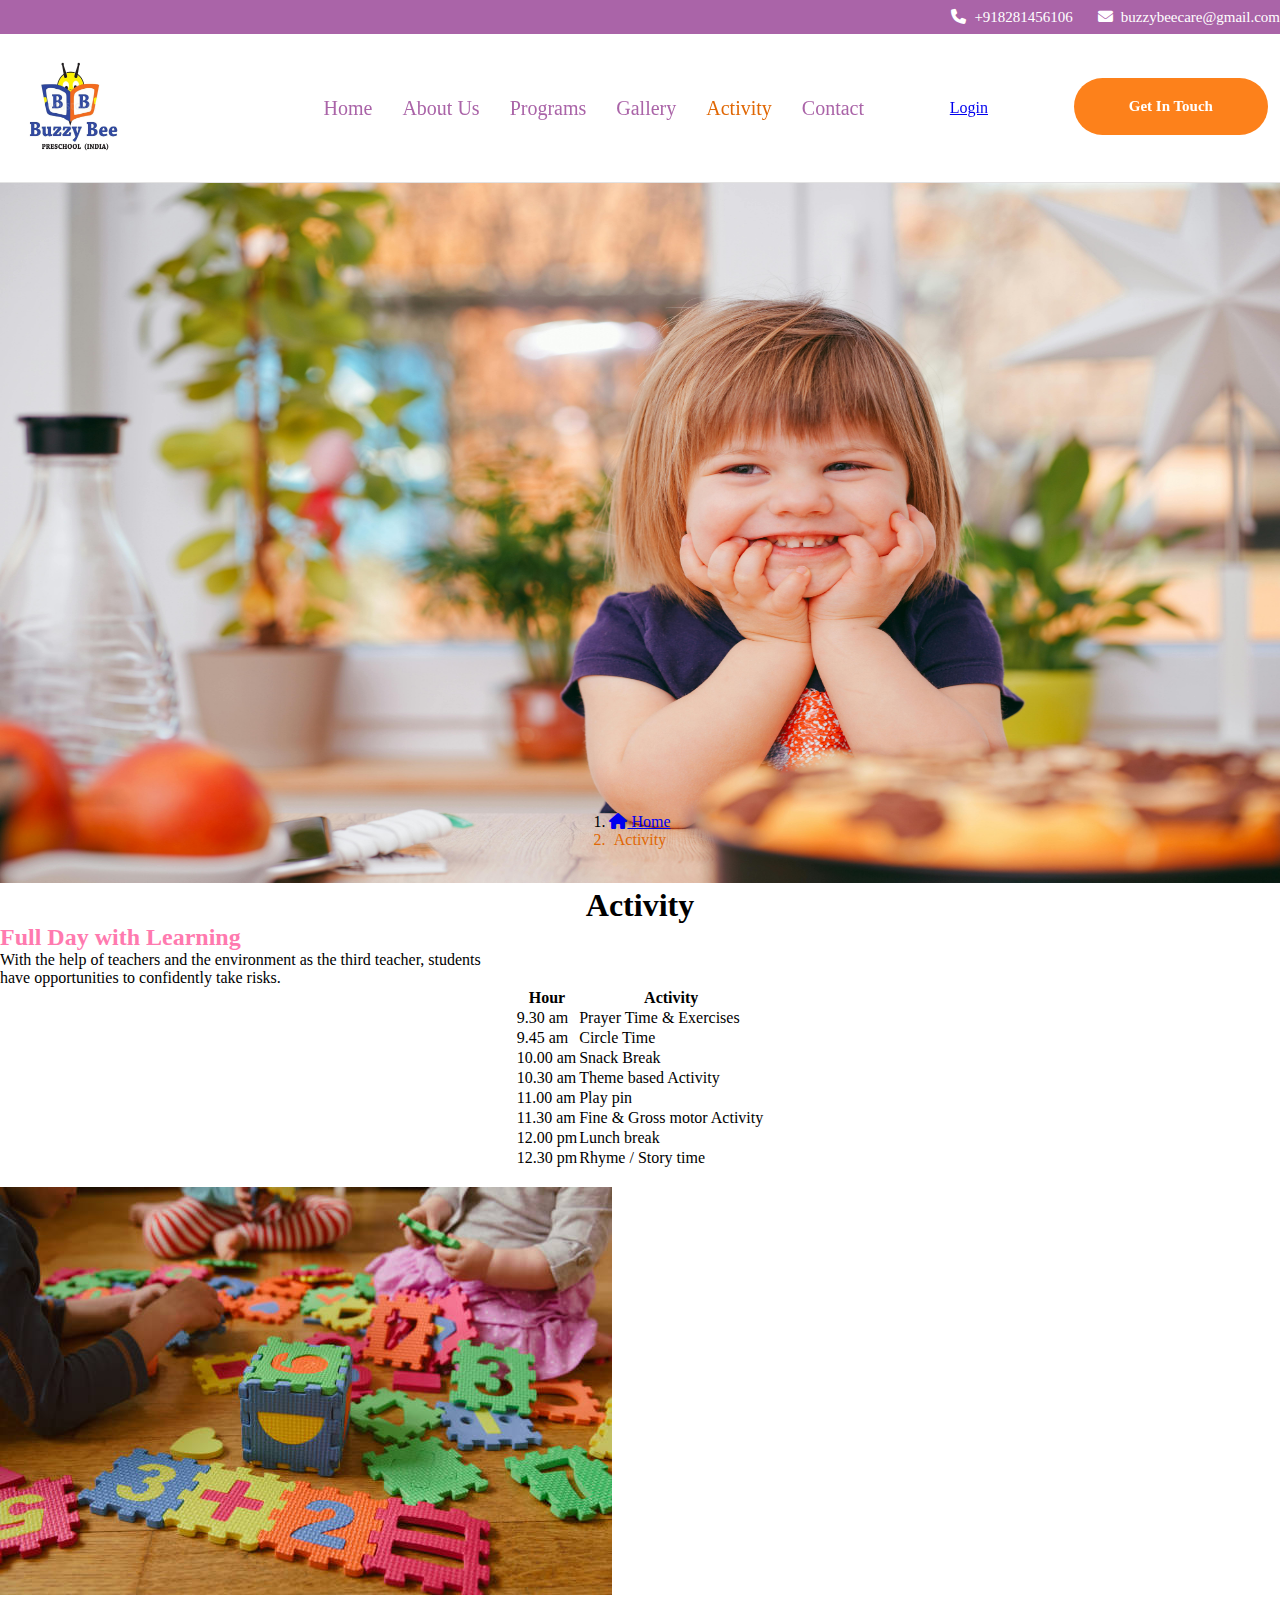
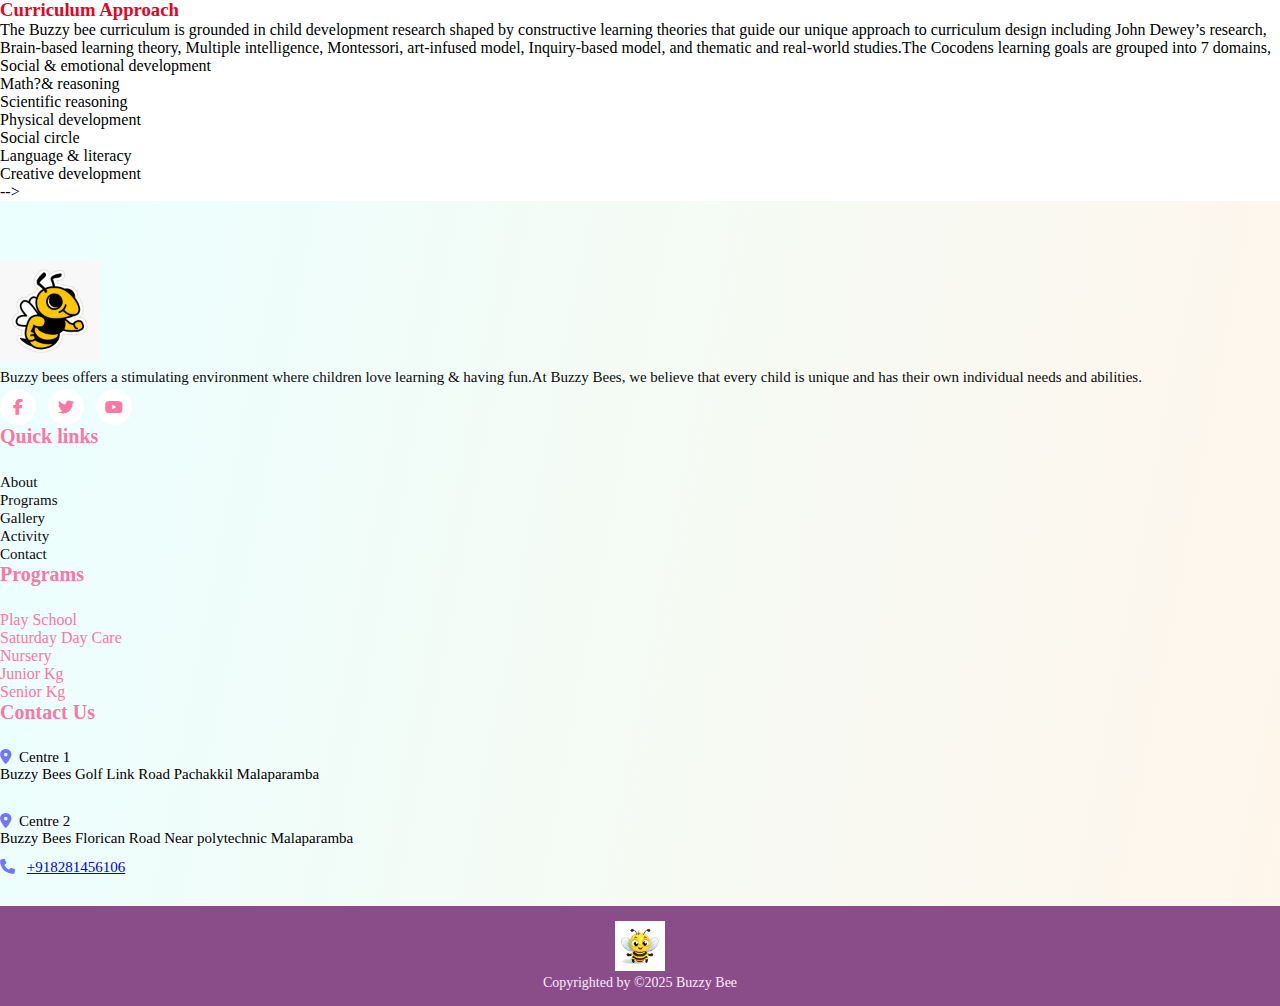
<file: admissions.html>
<!DOCTYPE html>
<html lang="en">

<head>
  <meta charset="UTF-8">
  <meta name="viewport" content="width=device-width, initial-scale=1.0">

  <title>bussybee-admission</title>
  <!-- Bootstrap CSS -->
   <link href="https://cdn.jsdelivr.net/npm/bootstrap@5.3.8/dist/css/bootstrap.min.css" rel="stylesheet" integrity="sha384-sRIl4kxILFvY47J16cr9ZwB07vP4J8+LH7qKQnuqkuIAvNWLzeN8tE5YBujZqJLB" crossorigin="anonymous">

 
  <!-- Font Awesome Icons -->
 


  <link rel="stylesheet" href="https://cdnjs.cloudflare.com/ajax/libs/font-awesome/6.5.0/css/all.min.css">
    <link href="https://fonts.googleapis.com/css2?family=Poppins:wght@400;600;800&display=swap" rel="stylesheet">
  

   <link rel="stylesheet" href="assets/img/OIP.jpeg">
   <link rel="stylesheet" href="assets/css/indexStyle.css">
   <link rel="stylesheet" href="assets/css/contact.css">
   <link rel="stylesheet" href="assets/css/about.css">

</head>

<body>

  <!-- header area start -->
  
  <header>

    <div class="first_nav">
      <!-- header top area start  -->
      <div class="first_nav_theme">
        <div>
          <div>
            <div>
              <div class="wrapper">
                <div>
                  <div class="items">
                    <div class="item">

                    </div>
                  </div>
                </div>
                <div>
                  <div class="items">
                    <div class="item">
                      <div class="icon">
                        <i class="fa-solid fa-phone"></i>
                      </div>
                      <div class="mail">
                         <p><a href="tel:+91918281456106">+918281456106</a></p>
                      </div>
                    </div>
                    <div class="item">
                      <div class="icon">
                        <i class="fas fa-envelope"></i>
                      </div>
                      <div class="mail">
                         <p><a href="mailto:buzzybeecare@gmail.com">buzzybeecare@gmail.com</a></p>
                      </div>
                    </div>
                  </div>
                </div>
              </div>
            </div>
          </div>
        </div>
      </div>
    </div>
      <!-- header top area end -->
 <!-- header bottom area start -->
        <header>
  <nav class="navbar">
    <div class="logo">
      <a href="./index.html">
      <img src="assets/img/buzzy-bee-preschool-1500544792-3.jpg" alt="Logo">
      </a>
    </div>

    <!-- While loggined User name should display on left side of the screen -->
             </div>
      <p id="welcomeUser"
   style="font-size:20px; font-weight:bold; color:#ff9800; margin-left:20px;">
</p>
<div>
    <ul class="nav-links" id="navLinks">
      <li ><a href="./index.html" class="dactive">Home</a></li>
      <li><a href="./about.html" class="dactive">About Us</a></li>
      <li><a href="./programs.html" class="dactive">Programs</a></li>
      <li><a href="./gallery.html" class="dactive">Gallery</a></li>
      <li><a href="./admissions.html" class="active">Activity</a></li>
      <li><a href="./contact.html" class="dactive">Contact</a></li>
    </ul>
    </div>

    <!-- LOGOUT BUTTON -->
<a id="logoutBtn" class="btn-super logout" style="display:none;">
  Logout
</a>

<!-- LOGIN BUTTON -->
<a id="loginBtn" class="btn-super login" href="./login.html">
  Login
</a>

      <div class="getIntouch-btn"> <a href="./contact.html" class="bd-btn">
         <span class="bd-btn-inner">
           <span class="bd-btn-normal">Get In Touch</span> 
           <span class="bd-btn-hover">Get In Touch</span>
           </span> </a> </div>

    <div class="hamburger" onclick="toggleMenu()">
      <span></span>
      <span></span>
      <span></span>
    </div>
  </nav>
</header>
<!--.............................................. header area end here............................................................................................. -->
<main>
      <!-- Floating Bee Animation -->
            <div class="bee-float">
               <img src="assets/img/main/flying_bee2.png" alt="Bee Flying" class="bee-img">
            </div>
   

     <section class="breadcrumb-section">
            <img src="./assets/img/gallery/pexels-alexander-dummer-37646-1912868.jpg" alt="Breadcrumb Background">

            <div class="breadcrumb-overlay">
               <h1 class="title_styling">Activity</h1>
               <ol class="breadcrumb">

                  <li class="breadcrumb-item">
                     <a href="index.html"><i class="fa-solid fa-house"></i> Home</a>
                  </li>
                  <li class="breadcrumb-item active">Activity</li>
               </ol>
            </div>
         </section>
      <!-- breadcrumb area end here  -->

         <!-- Floating Bee Animation -->
            <div class="bee-float">
               <img src="assets/img/main/flying_bee2.png" alt="Bee Flying" class="bee-img">
            </div>

       <!-- program routine area start here  -->
      <section class="bd-routine-area pb-70">
         
         <div class="container">
            <div class="row justify-content-center">
               <div class="col-lg-8">
                  <div class="bd-section-title-wrapper text-center mb-55 wow fadeInUp" data-wow-duration="1s"
                     data-wow-delay=".2s">
                     <h2 class="bd-section-title mb-0">Full Day with Learning</h2>
                     <p>With the help of teachers and the environment as the third teacher, students<br> have
                        opportunities to confidently take risks.</p>
                  </div>
               </div>
            </div>


       

            <div class="row" style="display: flex; justify-content: center; align-items: center;">
               <div class="col-lg-6">
                  <div class="bd-routine-table mb-50 wow fadeInLeft" data-wow-duration="1s" data-wow-delay=".3s">
                     <table class="table table-striped">
                        <thead>
                           <tr>
                              <th scope="col">Hour</th>
                              <th scope="col">Activity</th>
                           </tr>
                        </thead>
                        <tbody>
                           <tr>
                              <td>9.30 am</td>
                              <td>Prayer Time & Exercises </td>
                           </tr>
                           <tr>
                              <td>9.45 am</td>
                              <td>Circle Time</td>
                           </tr>
                           <tr>
                              <td>10.00 am </td>
                              <td>Snack Break </td>
                           </tr>
                           <tr>
                              <td>10.30 am</td>
                              <td>Theme based Activity </td>
                           </tr>
                           <tr>
                              <td>11.00 am</td>
                              <td>Play pin</td>
                           </tr>
                            <tr>
                              <td>11.30 am </td>
                              <td>Fine & Gross motor Activity</td>
                           </tr>
                            <tr>
                              <td>12.00 pm</td>
                              <td>Lunch break</td>
                           </tr>
                            <tr>
                              <td>12.30 pm </td>
                              <td>Rhyme / Story time</td>
                           </tr>
                        </tbody>
                     </table>
                  </div>
               </div>

              
            </div>
         </div>
              <!-- Floating Bee Animation -->
            <div class="bee-float">
               <img src="assets/img/main/flying_bee2.png" alt="Bee Flying" class="bee-img">
            </div>
      </section>
      <br>
      <!-- program routine area end here  -->

      <!-- ................................................................................... -->
         <!-- program details area start here  -->
                <section class="bd-program-details-widget pb-70" >
         <div class="container">
            <div class="row">
               <div class="col-lg-6 mb-50">
                  <div class="bd-program-details-slider p-relative wow fadeInLeft" data-wow-duration="1s"
                     data-wow-delay=".3s">
                     <div class="bd-program-details-slider-thumb p-relative" style="border: 30px;">
                        <img src="./assets/img/admission/curriculam.jpg" alt="img not found!">
                        <div class="panel wow"></div>
                     </div>
                  </div>
               </div>
               <div class="col-lg-6 mb-50">
                  <div class="bd-program-details-widget-content theme-bg-6 wow fadeInRight" data-wow-duration="1s"
                     data-wow-delay=".3s">
                     <h3 class="bd-program-details-widget-title mb-20" style="color: rgb(234, 1, 40);">Curriculum Approach</h3>
                     <p class="mb-25"><p>The Buzzy bee&nbsp;curriculum is grounded in child development research shaped by constructive learning theories that guide our unique approach to curriculum design including John Dewey&rsquo;s research, Brain-based learning theory, Multiple intelligence, Montessori, art-infused model, Inquiry-based model, and thematic and real-world studies.The Cocodens&nbsp;learning goals are grouped into 7 domains,</p>

<ul>
	<li>Social &amp; emotional development</li>
	<li>Math?&amp; reasoning</li>
	<li>Scientific reasoning</li>
	<li>Physical development</li>
	<li>Social circle</li>
	<li>Language &amp; literacy</li>
	<li>Creative development</li>
</ul>
</p>
                  
                  </div>
               </div>
            </div>
         </div>
      </section>
      </main>
       <!-- program details area end here   -->

  <!-- <!..................................................................................................................................... --> -->
   <!-- footer area start -->
  <footer>
      <div class="bd-footer-area">
         <!-- footer area bg here  -->
         <div class="bd-gradient-bg"></div>
         <div class="bd-footer ">
            <div class="container">
               <div class="row">
                  <div class="col-lg-3 col-md-6 col-sm-6">
                     <div class="bd-footer-widget bd-footer-widget-1 mb-50">
                        <div class="bd-footer-logo mb-35">
                           <a href="#"> <img src="assets/img/st,small,507x507-pad,600x600,f8f8f8.u3.jpg" alt="img not found!" height="100px" width="100px"></a>
                        </div>
                        <div class="bd-footer-widget-content mb-40">
                           <p>Buzzy bees offers a stimulating environment where children love learning & having fun.At Buzzy Bees, we believe that every child is unique and has their own individual needs and abilities.</p>
                        </div>
                        <div class="bd-footer-bottom-social pb-20">
                           <ul>
                              <li><a target="_blank" href="https://www.facebook.com/"><i
                                       class="fa-brands fa-facebook-f"></i></a></li>
                              <li><a target="_blank" href="https://twitter.com/"><i
                                       class="fa-brands fa-twitter"></i></a></li>
                              <li><a target="_blank" href="https://www.youtube.com/"><i
                                       class="fa-brands fa-youtube"></i></a>
                              </li>
                           </ul>
                        </div>
                     </div>
                  </div>
                  <div class="col-lg-3 col-md-6 col-sm-6">
                     <div class="bd-footer-widget bd-footer-widget-2 mb-50">
                        <div class="bd-footer-widget-content">
                           <h4 class="bd-footer-widget-title mb-30">Quick links</h4>
                           <div class="bd-footer-list">
                              <ul>
                                  <li><a href="./about.html">About</a></li>
                               <li><a href="./programs.html">Programs</a></li>
                                <li><a href="./gallery.html">Gallery</a></li>
                                 <li><a href="./admissions.html">Activity</a></li>
                                 <li><a href="./contact.html">Contact</a></li>
                              </ul>
                           </div>
                        </div>
                     </div>
                  </div>
                  <div class="col-lg-3 col-md-6 col-sm-6">
                     <div class="bd-footer-widget bd-footer-widget-3 mb-50">
                        <div class="bd-footer-widget-content">
                           <h4 class="bd-footer-widget-title mb-30">Programs</h4>
                           <div class="bd-footer-list">
                              <ul>
                                 <li>Play School</li>
                                  <li>Saturday Day Care</li>
                                 <li> Nursery</li>
                                 <li>Junior Kg</li>
                                 <li>Senior Kg</li>
                                
                              </ul>
                           </div>
                        </div>
                     </div>
                  </div>
                  <div class="col-lg-3 col-md-6 col-sm-6">
                     <div class="bd-footer-widget bd-footer-widget-4">
                        <div class="bd-footer-widget-content">
                           <h4 class="bd-footer-widget-title mb-30">Contact Us</h4>
                           <div class="bd-footer-contact">
                              <ul>
                                 <li><i class="fa-solid fa-location-dot"></i>Centre 1  <br>
Buzzy Bees 
Golf Link Road 
Pachakkil 
Malaparamba</li><br>
<li><i class="fa-solid fa-location-dot"></i>Centre 2 <br>
Buzzy Bees
Florican Road 
Near polytechnic 
Malaparamba</li>
                                 <li>
                                  <i class="fa-solid fa-phone"></i>
                                  <a href="tel:8281456106">+918281456106</a>
                                </li>
                                
                              </ul>
                           </div>
                        </div>
                     </div>
                  </div>
               </div>
            </div>
         </div>
         <div class="bd-footer-copyright pb-5">
            <div class="bd-footer-copyright-line pb-20">
               <img src="assets/img/buzzy-bee-adorable-clip-art-whimsical-white-background_983420-64179.jpg" alt="bottom line" height="50px" width="50px">
            </div>
            <div class="container">
               <div class="bd-footer-copyright-wrap d-flex align-items-md-center justify-content-center">
                  <div class="bd-footer-copyright-text pb-20">
                     <p>Copyrighted by &copy;2025 Buzzy Bee
                     </p>
                  </div>
               </div>
            </div>
         </div>
      </div>
   </footer>
   <!-- footer area end -->

  <!-- ........................bootstrap link..................................................... -->
   <!-- Bootstrap JS -->
  <script src="https://cdn.jsdelivr.net/npm/bootstrap@5.3.8/dist/js/bootstrap.bundle.min.js" integrity="sha384-FKyoEForCGlyvwx9Hj09JcYn3nv7wiPVlz7YYwJrWVcXK/BmnVDxM+D2scQbITxI" crossorigin="anonymous"></script>
  

<script src="./gallery.json"></script>
<script src="./assets/js/gallery.js"></script>
<script src="./assets/js/index.js"></script>
 <script src="./assets/js/contact.js"></script>

</body>

</html>
</file>
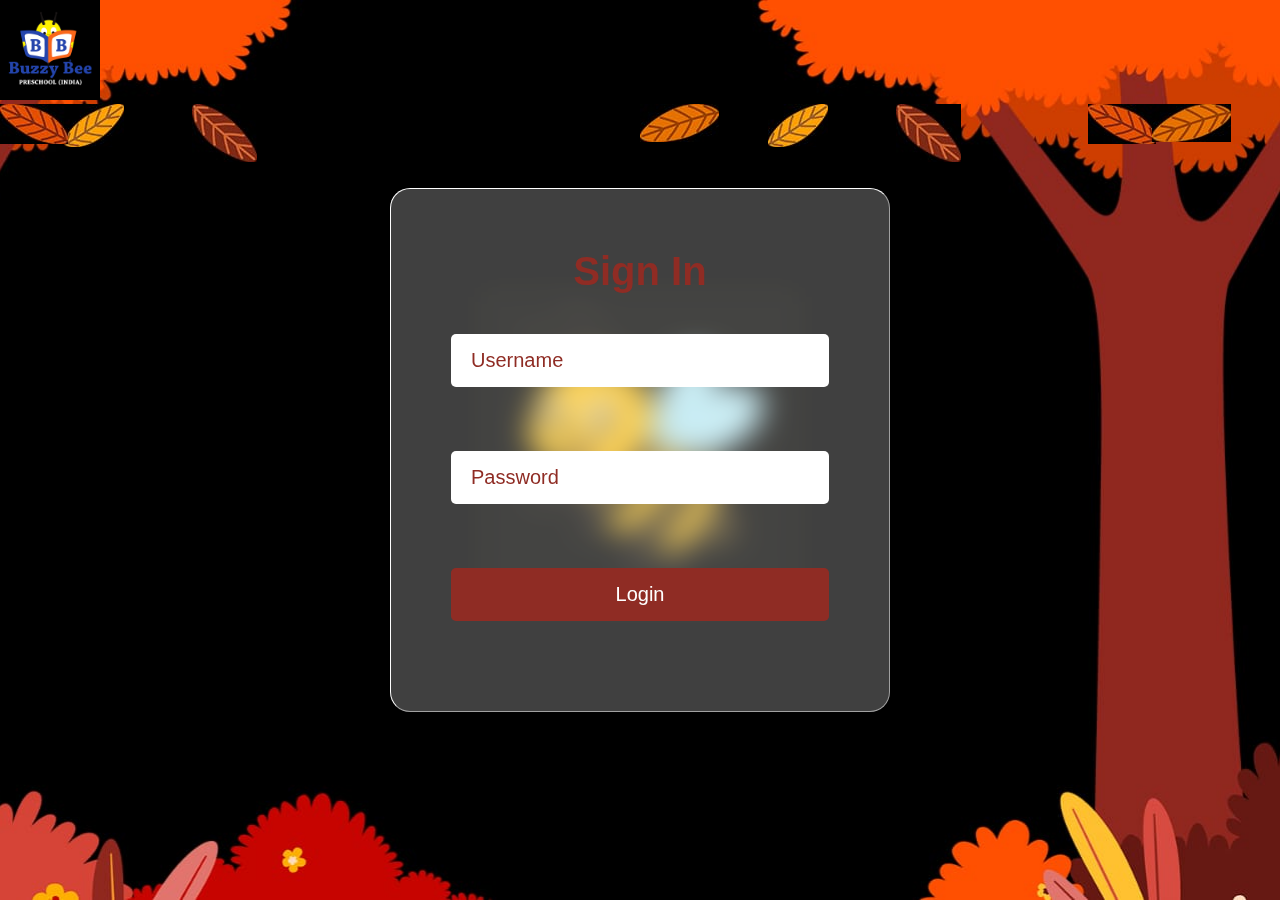
<file: login.html>
<!DOCTYPE html>
<html lang="en">
<head>
	<meta charset="UTF-8">
	<meta name="viewport" content="width=device-width, initial-scale=1.0">
	<title>BuzzyBee Login Page</title>

	<link rel="stylesheet" href="./assets/css/loginStyle.css">

	<script>
			window.onload = function () {
    document.getElementById("username").value = "";
    document.getElementById("password").value = "";
};

	</script>
</head>
<body>
	<section>

    
		<div class="leaves">
      
			<div class="set">
          <img src="assets/img/login_img/buzzy_bee_logo.png" alt="Logo" height="100px" width="100px">
     
        
				<div><img src="./assets/img/login_img/leaf_01.jpeg"></div>
				<div><img src="./assets/img/login_img/leaf_02.jpeg"></div>
				<div><img src="./assets/img/login_img/leaf_03.jpeg"></div>
        
				<div><img src="./assets/img/login_img/leaf_04.jpeg"></div>
				<div><img src="./assets/img/login_img/leaf_01.jpeg"></div>
				<div><img src="./assets/img/login_img/leaf_02.jpeg"></div>
				<div><img src="./assets/img/login_img/leaf_03.jpeg"></div>
				<div><img src="./assets/img/login_img/leaf_04.jpeg"></div>
			</div>
		</div>
		<img src="./assets/img/login_img/bg.jpeg" class="bg">
		<img src="./assets/img/login_img/honey_bee.png" class="bee" >
		<!-- <img src="./assets/img/login_img/img_.jpeg" class="trees"> -->

    
		<div class="login">

     

			<h2>Sign In  </h2>
      
			<div class="inputBox">
				<input type="text" id="username" placeholder="Username">
				<span class="error" id="nameError"></span>
			</div>
			<div class="inputBox">
				<input type="password" id ="password" placeholder="Password">
				<span class="error" id="passwordError"></span>
			</div>
			<div class="inputBox">
				<input type="submit" value="Login" id="btn" onclick="return loginUser()">
			</div>
      <!-- <button onclick="loginUser()">Login</button> -->
		
		</div>
		
	</section>

<script>

function loginUser() {

	
  let uname = document.getElementById("username").value.trim();
  let pass = document.getElementById("password").value.trim();
  let isValid = true;

  // Clear previous errors
  nameError.textContent = "";
  passwordError.textContent = "";

  // Username validation
  if (uname === "") {
      nameError.textContent = "Name is required.";
      isValid = false;
  } else if (!/^[a-zA-Z\s]+$/.test(uname)) {
      nameError.textContent = "Name can only contain letters and spaces.";
      isValid = false;
  }

  // Password validation
  if (pass === "") {
      passwordError.textContent = "Password is required.";
      isValid = false;
  }

  // If valid → Save + Redirect
  if (isValid) {
    localStorage.setItem("buzzyUser", uname);
    window.location.href = "index.html";
	 alert("Login Successful!");
  }
}
</script>


</body>
</html>
</file>
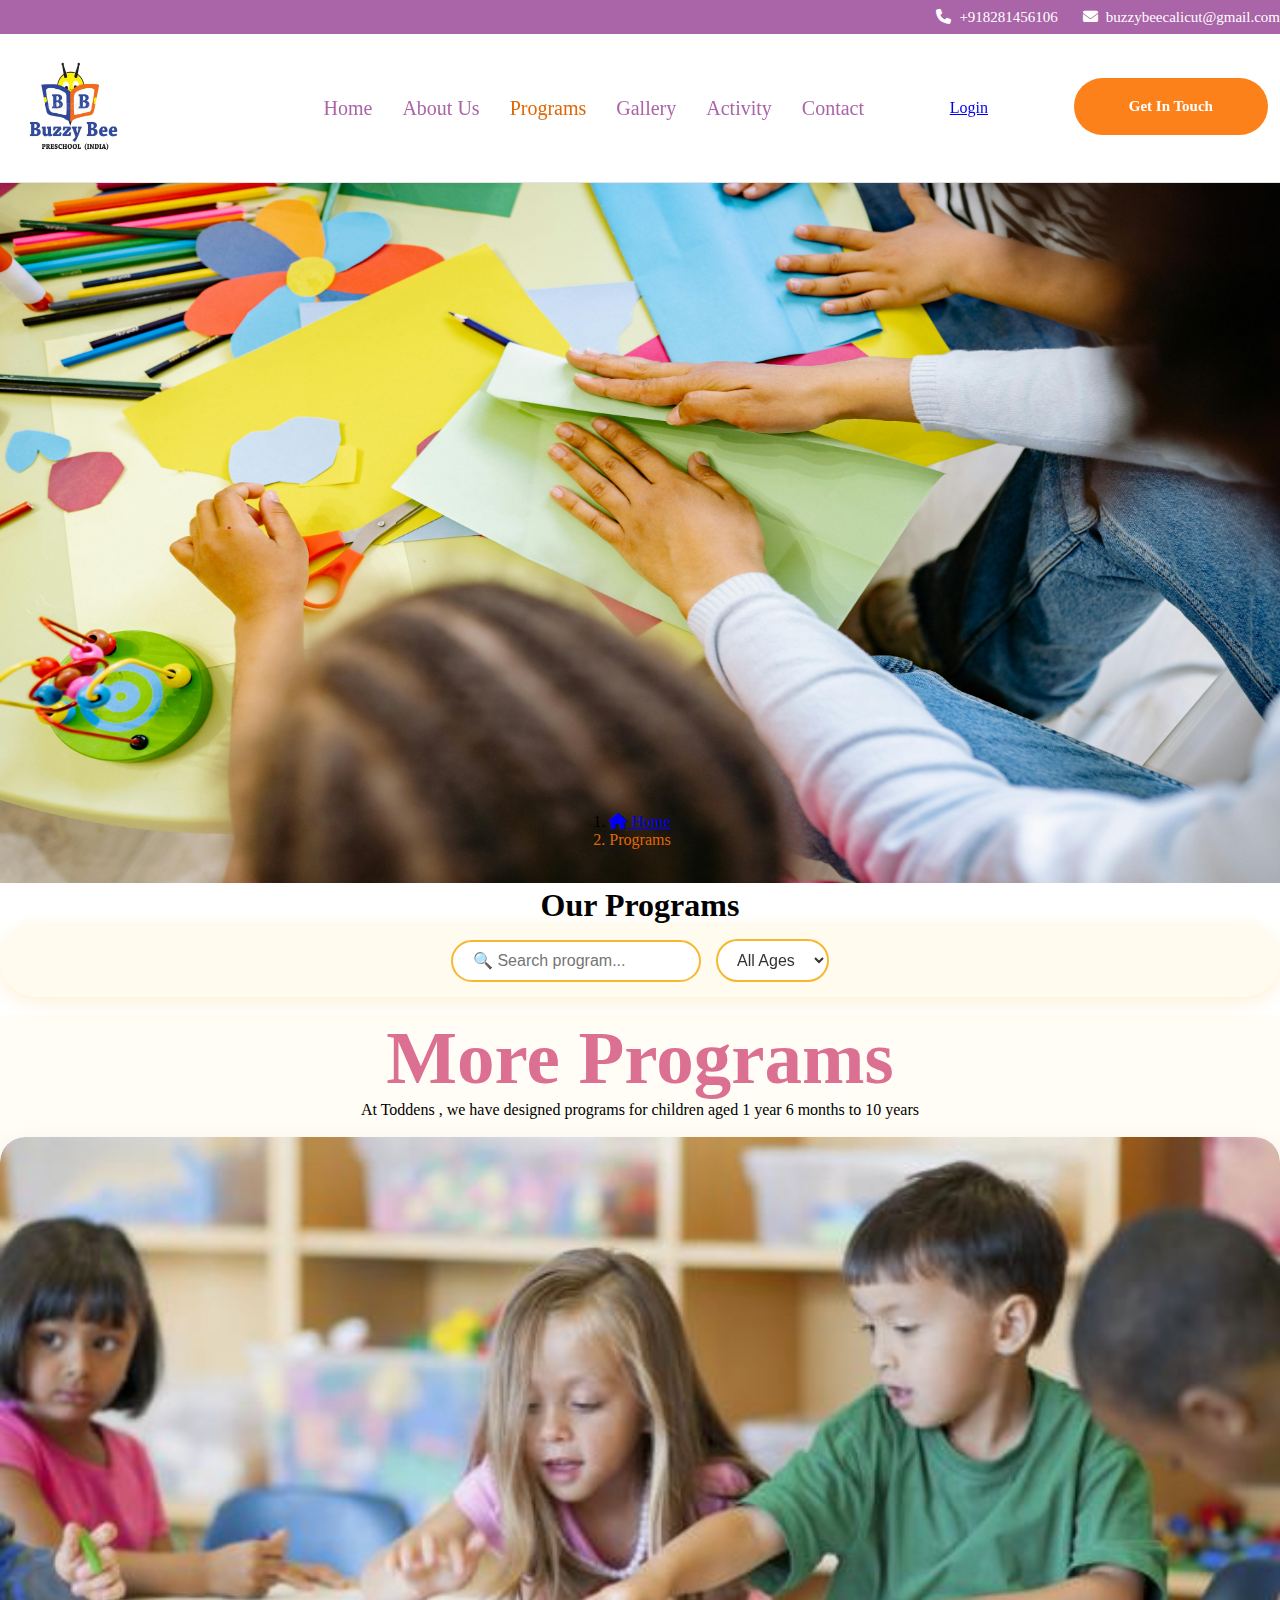
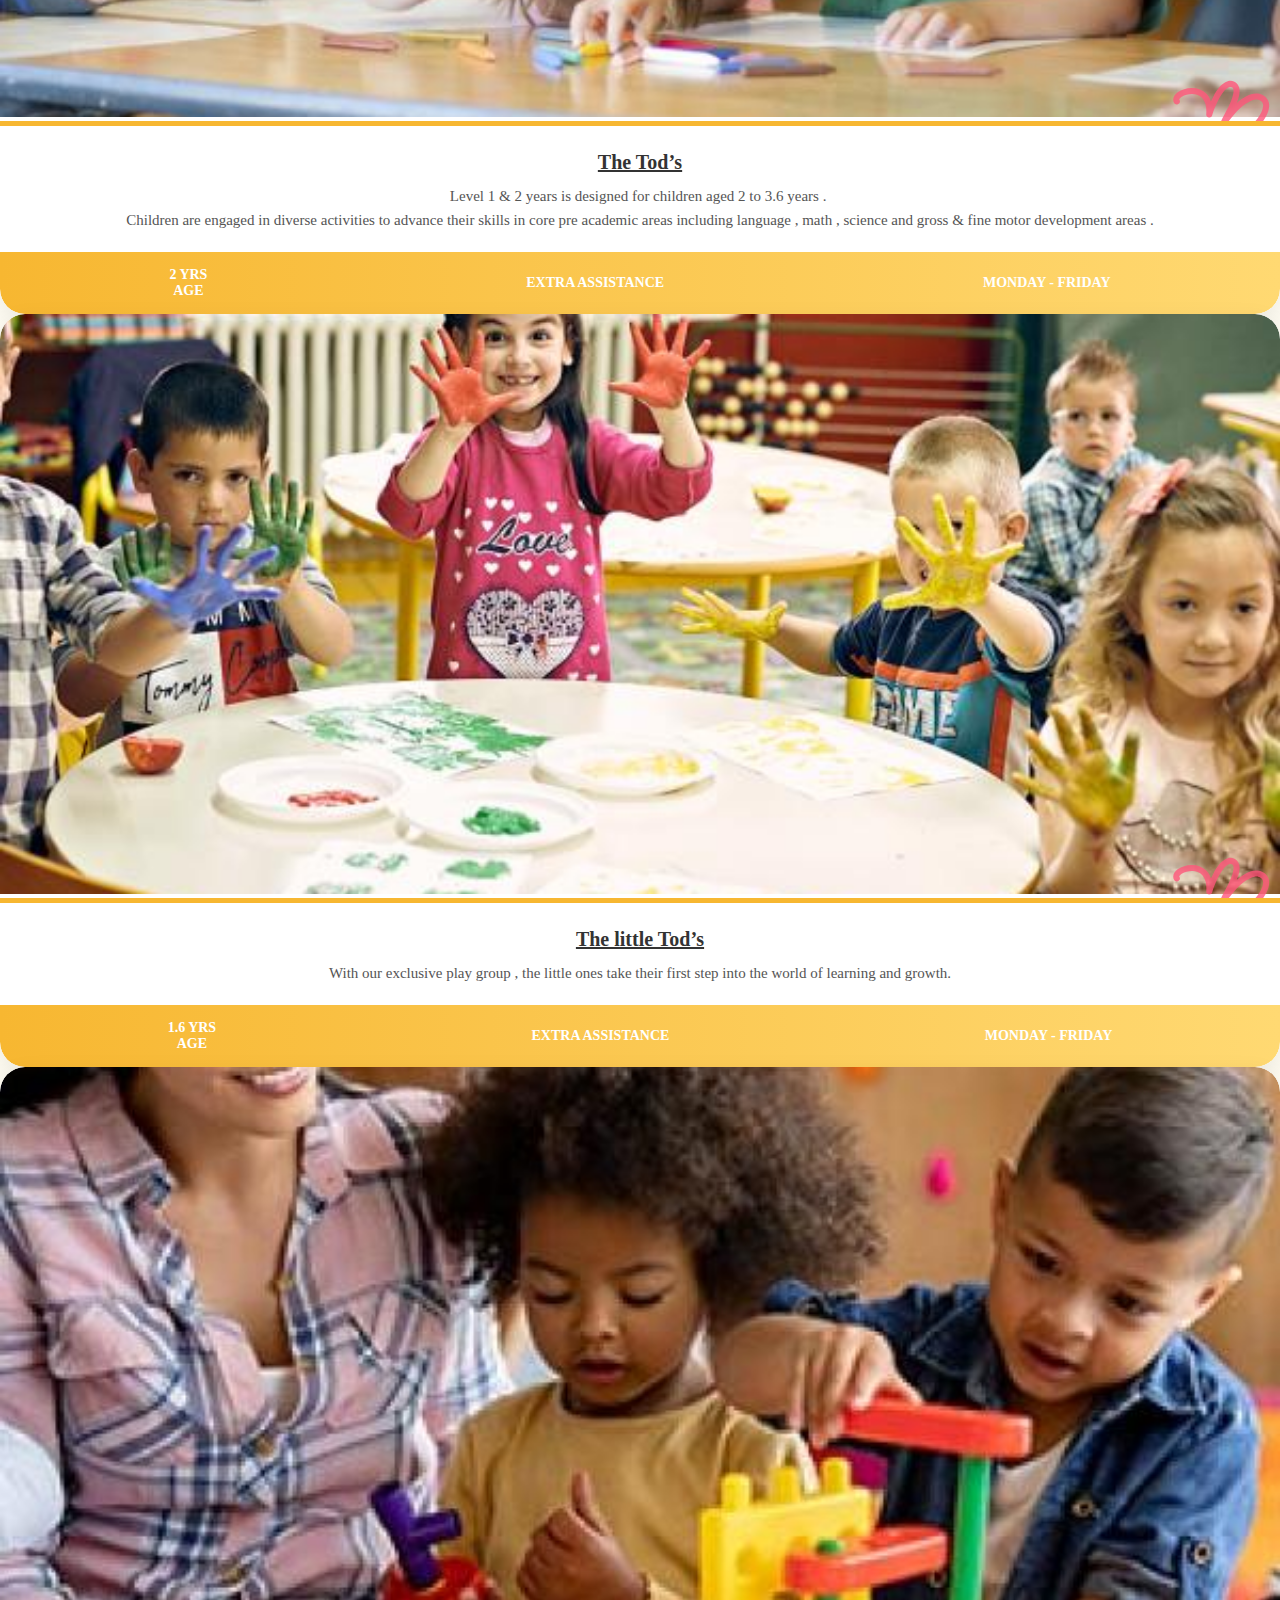
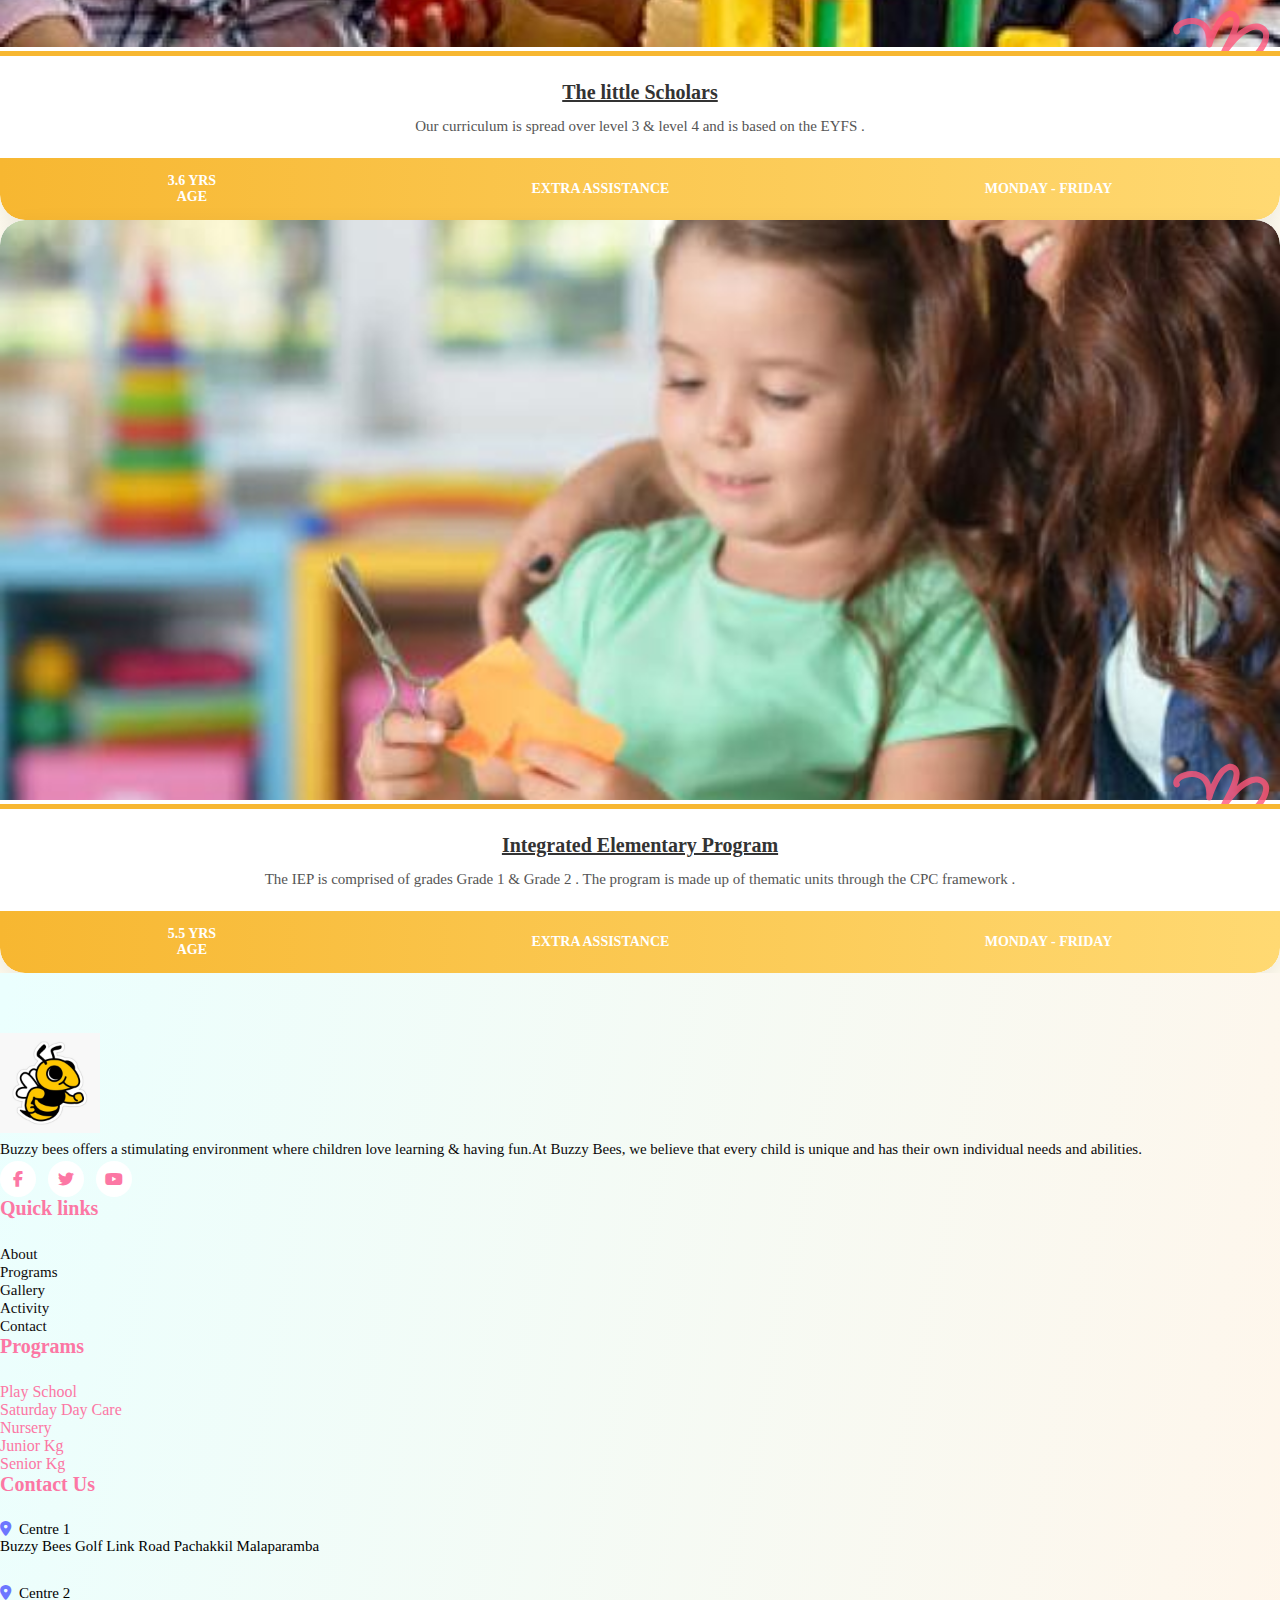
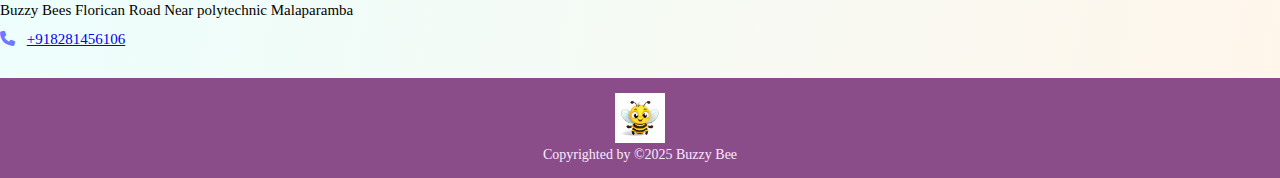
<file: programs.html>
<!DOCTYPE html>
<html lang="en">

<head>
  <meta charset="UTF-8">
  <meta name="viewport" content="width=device-width, initial-scale=1.0">

  <title>bussybee-programs</title>
 <!-- Bootstrap CSS -->
   <link href="https://cdn.jsdelivr.net/npm/bootstrap@5.3.8/dist/css/bootstrap.min.css" rel="stylesheet" integrity="sha384-sRIl4kxILFvY47J16cr9ZwB07vP4J8+LH7qKQnuqkuIAvNWLzeN8tE5YBujZqJLB" crossorigin="anonymous">

 
  <!-- Font Awesome Icons -->
  <link rel="stylesheet" href="https://cdnjs.cloudflare.com/ajax/libs/font-awesome/6.5.0/css/all.min.css">
   <link href="https://fonts.googleapis.com/css2?family=Fredoka+One&family=Poppins:wght@400;500&display=swap" rel="stylesheet">




  <link rel="stylesheet" href="assets/img/OIP.jpeg">
  <link rel="stylesheet" href="assets/css/indexStyle.css">
  <link rel="stylesheet" href="assets/css/program.css">
  <link rel="stylesheet" href="assets/css/about.css">
  <link rel="stylesheet" href="assets/css/contact.css">


</head>

<body>

  <!-- header area start -->
  <header>

    <div class="first_nav">
      <!-- header top area start  -->
      <div class="first_nav_theme">
        <div>
          <div>
            <div>
              <div class="wrapper">
                <div>
                  <div class="items">
                    <div class="item">

                    </div>
                  </div>
                </div>
                <div>
                  <div class="items">
                    <div class="item">
                      <div class="icon">
                        <i class="fa-solid fa-phone"></i>
                      </div>
                      <div class="mail">
                        <p><a href="tel:+91918281456106">+918281456106</a></p>
                      </div>
                    </div>
                    <div class="item">
                      <div class="icon">
                        <i class="fas fa-envelope"></i>
                      </div>
                      <div class="mail">
                         <p><a href="mailto:buzzybeecalicut@gmail.com">buzzybeecalicut@gmail.com</a></p>
                      </div>
                    </div>
                  </div>
                </div>
              </div>
            </div>
          </div>
        </div>
      </div>
    </div>
      <!-- header top area end -->
 <!-- header bottom area start -->
        <header>
  <nav class="navbar">
    <div class="logo">
      <a href="./index.html">
      <img src="assets/img/buzzy-bee-preschool-1500544792-3.jpg" alt="Logo">
      </a>
    </div>
    <!-- While loggined User name should display on left side of the screen -->
             </div>
      <p id="welcomeUser"
   style="font-size:20px; font-weight:bold; color:#ff9800; margin-left:20px;">
</p>
<div>
    <ul class="nav-links" id="navLinks">
      <li ><a href="./index.html" class="dactive">Home</a></li>
      <li><a href="./about.html" class="dactive">About Us</a></li>
      <li><a href="./programs.html" class="active">Programs</a></li>
      <li><a href="./gallery.html" class="dactive">Gallery</a></li>
      <li><a href="./admissions.html" class="dactive">Activity</a></li>
      <li><a href="./contact.html" class="dactive">Contact</a></li>
    </ul>
    </div>
    <!-- LOGOUT BUTTON -->
<a id="logoutBtn" class="btn-super logout" style="display:none;">
  Logout
</a>

<!-- LOGIN BUTTON -->
<a id="loginBtn" class="btn-super login" href="./login.html">
  Login
</a>

      <div class="getIntouch-btn"> <a href="./contact.html" class="bd-btn">
         <span class="bd-btn-inner">
           <span class="bd-btn-normal">Get In Touch</span> 
           <span class="bd-btn-hover">Get In Touch</span>
           </span> </a> </div>

    <div class="hamburger" onclick="toggleMenu()">
      <span></span>
      <span></span>
      <span></span>
    </div>
  </nav>
</header>
<!--.............................................. header area end here............................................................................................. -->
<main>

      <!-- breadcrumb area start here -->

        <section class="breadcrumb-section">
            <img src="./assets/img/gallery/pexels-yankrukov-8613071.jpg" alt="Breadcrumb Background">

            <div class="breadcrumb-overlay">
               <h1 class="title_styling">Our Programs</h1>
               <ol class="breadcrumb">

                  <li class="breadcrumb-item">
                     <a href="index.html"><i class="fa-solid fa-house"></i> Home</a>
                  </li>
                  <li class="breadcrumb-item active">Programs</li>
               </ol>
            </div>
         </section>
      <!-- breadcrumb area end here  -->

      
         <!-- Filter + Search Bar (Sticky) -->
<div class="bd-program-filter-area bd-sticky-filter">
  <input type="text" id="programSearch" placeholder="🔍 Search program..." class="bd-search-input">
  
  <select id="programFilter" class="bd-filter-select">
    <option value="all">All Ages</option>
    <option value="1.6">1.6 Yrs</option>
    <option value="2">2 Yrs</option>
    <option value="3.6">3.6 Yrs</option>
    <option value="5.5">5.5 Yrs</option>
  </select>
</div>
<br>
<!-- .......................................... -->
 <!-- program area start here  -->
      <section class="bd-program-area pt-70 pb-120">
         <div class="container ">
             
          <div class="more_programs">
            <h2>More Programs</h2>
           
          </div>
          <div class="program_para"> <p> At Toddens , we have designed programs for children aged 1 year 6 months to 10 years</p></div>
          
            <br>
            <div class="row ">
               <div class="col-12">
                  <div class="bd-program-active swiper-container wow fadeInUp " data-wow-duration="1s"
                     data-wow-delay=".5s">
                     <div class="swiper-wrapper single_row">
                                                 <div class="swiper-slide">
                           <div class="bd-program clr-4 mb-5">
                              <div class="bd-program-thumb-wrapper">
                                 <a href="program-details.html">
                                    <div class="bd-program-thumb">
                                       <img src="./assets/img/program/program_img1.jpg" alt="Image not found">
                                    </div>
                                 </a>
                                 <div class="bd-program-shape">

                                    <svg width="97" height="61" viewBox="0 0 97 61" fill="none"
                                       xmlns="http://www.w3.org/2000/svg">
                                       <path
                                          d="M64.6716 54.1604C66.9487 53.8135 68.0029 53.176 70.1655 51.8716C72.687 50.3497 74.6533 48.7547 76.851 46.7751C81.5182 42.5716 85.6125 37.7759 88.3885 32.1351C89.3558 30.1686 90.1276 27.6273 90.1313 25.5758C90.1315 25.3005 90.1117 25.0277 90.0918 24.7549C90.0265 23.8818 90.2031 25.3139 90.0405 24.4639C89.9925 24.2075 89.5555 22.9191 89.7728 23.4319C89.2072 22.1159 89.0297 21.9948 87.919 21.0408C88.3994 21.4535 87.6126 20.8359 87.5796 20.8122C87.3117 20.6295 87.0241 20.4728 86.742 20.3146C86.1464 19.9801 86.0413 19.952 85.2752 19.7431C84.1901 19.448 82.8104 19.4448 81.687 19.6363C78.5001 20.1766 75.6296 21.8098 72.9716 23.5842C68.3495 26.675 64.3591 30.7652 60.7083 34.9302C57.6486 38.419 54.7864 42.1477 52.4483 46.1651C50.7786 49.0329 45.5641 47.1191 46.89 43.8848C51.1259 33.5329 58.2673 24.4618 60.3324 13.286C60.5123 12.3117 60.5829 11.5264 60.5346 10.2197C60.5086 9.53722 60.3305 8.76235 60.0088 8.17986C59.9287 8.03562 59.4795 7.46359 59.9681 8.0724C59.8265 7.8973 59.6603 7.74064 59.4975 7.586C58.9409 7.05461 60.0584 7.95649 59.4036 7.52241C59.2016 7.38715 58.978 7.28138 58.7599 7.17412C59.5708 7.57229 57.6109 6.91683 58.1827 6.98555C57.3018 6.87835 57.1842 6.93649 56.5835 7.0797C54.2764 7.62392 52.1345 9.91104 50.3687 12.0559C48.1084 14.8068 46.3554 18.0372 44.7495 21.1985C42.4766 25.6689 40.4435 30.4271 39.1985 35.2997C38.3627 38.5742 33.0058 38.039 33.2313 34.5522C33.5916 28.9728 33.2617 22.5516 29.4062 18.2114C26.7668 15.2407 23.0084 14.0789 19.1031 14.0364C15.4058 13.9974 11.8239 14.9631 8.76894 16.835C8.46428 17.0232 8.16959 17.2264 7.8819 17.4337C8.43815 17.0361 7.48374 17.7919 7.35335 17.9126C7.12532 18.1217 6.91976 18.3484 6.71218 18.5786C6.49139 18.8478 6.52116 18.8043 6.8015 18.4481C6.67742 18.6145 6.57085 18.791 6.46227 18.971C6.33953 19.1755 6.03656 19.9994 6.36393 19.1009C6.3243 19.2181 6.28817 19.3372 6.26107 19.4569C6.09281 20.0879 6.30183 18.7477 6.25786 19.3897C6.20414 20.1941 6.07556 18.8971 6.28012 19.6826C6.38155 19.9839 6.34925 19.9186 6.18121 19.4902C6.25911 19.6705 6.36665 19.8399 6.47068 20.0073C8.54804 23.3209 3.27758 26.3221 1.20373 23.0105C-1.32813 18.9724 1.35314 14.7891 4.67051 12.3172C8.5432 9.43318 13.6276 8.1448 18.3911 7.97801C23.9493 7.78467 29.5454 9.6761 33.4772 13.6823C38.7859 19.0949 39.7676 27.2972 39.2968 34.507C37.3071 34.259 35.3194 34.0075 33.3296 33.7595C34.8894 27.6545 37.5757 21.6679 40.5532 16.1388C43.6956 10.3081 48.0598 3.42806 54.7197 1.29441C60.5782 -0.583104 65.8989 3.60425 66.5299 9.38255C67.1754 15.2812 64.4622 21.4763 62.1681 26.7512C60.4793 30.6302 58.5384 34.3961 56.561 38.1364C55.7379 39.6914 54.9022 41.2438 54.0826 42.8009C53.7803 43.3731 53.4869 43.9458 53.1986 44.5261C53.0443 44.8337 52.3024 46.5149 52.7585 45.4015C50.9044 44.6437 49.0523 43.8824 47.2002 43.1212C50.572 37.3296 54.9473 32.0148 59.5792 27.1934C64.7323 21.8329 70.81 16.6656 77.9757 14.3106C84.0554 12.3087 90.9808 13.9268 94.5512 19.4886C97.6943 24.3837 95.8393 30.7009 93.4918 35.4782C90.5195 41.5238 85.8091 46.8692 80.8339 51.3476C76.879 54.9076 71.7076 59.1841 66.2523 60.0156C64.6203 60.2635 63.0014 59.5995 62.5384 57.8713C62.1353 56.4111 63.0341 54.4098 64.6716 54.1604Z"
                                          fill="#FF577B" />
                                    </svg>

                                 </div>
                              </div>
                              <div class="bd-program-content mb-40">
                                 <h3 class="bd-program-title"><a href="./programs.html"
                                       class="hover-clr-4">The Tod’s </a>
                                 </h3>
                                 <p><p>Level 1 &amp; 2 years is designed for children aged 2 to 3.6 years .&nbsp;<br />
Children are engaged in diverse activities to advance their skills in core pre academic areas including language , math , science and gross &amp; fine motor development areas .</p>
</p>
                              </div>
                              <div class="bd-program-info-wrapper theme-bg-9">
                                 <div class="bd-program-info">
                                 <h5 class="bd-program-info-title"><span>  2 Yrs <br><span>Age</h5>
                                 </div>
                                 <div class="bd-program-info">
                                    <h5 class="bd-program-info-title"><span>Extra Assistance</span></h5>
                                 </div>
                                 <div class="bd-program-info">
                                    <h5 class="bd-program-info-title"><span>Monday - Friday</span></h5>
                                 </div>
                              </div>
                           </div>
                        </div>
                                                   <div class="swiper-slide">
                           <div class="bd-program clr-4 mb-5">
                              <div class="bd-program-thumb-wrapper">
                                 <a href="./programs.html">
                                    <div class="bd-program-thumb">
                                       <img src="./assets/img/program/program_img2.jpg" alt="Image not found">
                                    </div>
                                 </a>
                                 <div class="bd-program-shape">

                                    <svg width="97" height="61" viewBox="0 0 97 61" fill="none"
                                       xmlns="http://www.w3.org/2000/svg">
                                       <path
                                          d="M64.6716 54.1604C66.9487 53.8135 68.0029 53.176 70.1655 51.8716C72.687 50.3497 74.6533 48.7547 76.851 46.7751C81.5182 42.5716 85.6125 37.7759 88.3885 32.1351C89.3558 30.1686 90.1276 27.6273 90.1313 25.5758C90.1315 25.3005 90.1117 25.0277 90.0918 24.7549C90.0265 23.8818 90.2031 25.3139 90.0405 24.4639C89.9925 24.2075 89.5555 22.9191 89.7728 23.4319C89.2072 22.1159 89.0297 21.9948 87.919 21.0408C88.3994 21.4535 87.6126 20.8359 87.5796 20.8122C87.3117 20.6295 87.0241 20.4728 86.742 20.3146C86.1464 19.9801 86.0413 19.952 85.2752 19.7431C84.1901 19.448 82.8104 19.4448 81.687 19.6363C78.5001 20.1766 75.6296 21.8098 72.9716 23.5842C68.3495 26.675 64.3591 30.7652 60.7083 34.9302C57.6486 38.419 54.7864 42.1477 52.4483 46.1651C50.7786 49.0329 45.5641 47.1191 46.89 43.8848C51.1259 33.5329 58.2673 24.4618 60.3324 13.286C60.5123 12.3117 60.5829 11.5264 60.5346 10.2197C60.5086 9.53722 60.3305 8.76235 60.0088 8.17986C59.9287 8.03562 59.4795 7.46359 59.9681 8.0724C59.8265 7.8973 59.6603 7.74064 59.4975 7.586C58.9409 7.05461 60.0584 7.95649 59.4036 7.52241C59.2016 7.38715 58.978 7.28138 58.7599 7.17412C59.5708 7.57229 57.6109 6.91683 58.1827 6.98555C57.3018 6.87835 57.1842 6.93649 56.5835 7.0797C54.2764 7.62392 52.1345 9.91104 50.3687 12.0559C48.1084 14.8068 46.3554 18.0372 44.7495 21.1985C42.4766 25.6689 40.4435 30.4271 39.1985 35.2997C38.3627 38.5742 33.0058 38.039 33.2313 34.5522C33.5916 28.9728 33.2617 22.5516 29.4062 18.2114C26.7668 15.2407 23.0084 14.0789 19.1031 14.0364C15.4058 13.9974 11.8239 14.9631 8.76894 16.835C8.46428 17.0232 8.16959 17.2264 7.8819 17.4337C8.43815 17.0361 7.48374 17.7919 7.35335 17.9126C7.12532 18.1217 6.91976 18.3484 6.71218 18.5786C6.49139 18.8478 6.52116 18.8043 6.8015 18.4481C6.67742 18.6145 6.57085 18.791 6.46227 18.971C6.33953 19.1755 6.03656 19.9994 6.36393 19.1009C6.3243 19.2181 6.28817 19.3372 6.26107 19.4569C6.09281 20.0879 6.30183 18.7477 6.25786 19.3897C6.20414 20.1941 6.07556 18.8971 6.28012 19.6826C6.38155 19.9839 6.34925 19.9186 6.18121 19.4902C6.25911 19.6705 6.36665 19.8399 6.47068 20.0073C8.54804 23.3209 3.27758 26.3221 1.20373 23.0105C-1.32813 18.9724 1.35314 14.7891 4.67051 12.3172C8.5432 9.43318 13.6276 8.1448 18.3911 7.97801C23.9493 7.78467 29.5454 9.6761 33.4772 13.6823C38.7859 19.0949 39.7676 27.2972 39.2968 34.507C37.3071 34.259 35.3194 34.0075 33.3296 33.7595C34.8894 27.6545 37.5757 21.6679 40.5532 16.1388C43.6956 10.3081 48.0598 3.42806 54.7197 1.29441C60.5782 -0.583104 65.8989 3.60425 66.5299 9.38255C67.1754 15.2812 64.4622 21.4763 62.1681 26.7512C60.4793 30.6302 58.5384 34.3961 56.561 38.1364C55.7379 39.6914 54.9022 41.2438 54.0826 42.8009C53.7803 43.3731 53.4869 43.9458 53.1986 44.5261C53.0443 44.8337 52.3024 46.5149 52.7585 45.4015C50.9044 44.6437 49.0523 43.8824 47.2002 43.1212C50.572 37.3296 54.9473 32.0148 59.5792 27.1934C64.7323 21.8329 70.81 16.6656 77.9757 14.3106C84.0554 12.3087 90.9808 13.9268 94.5512 19.4886C97.6943 24.3837 95.8393 30.7009 93.4918 35.4782C90.5195 41.5238 85.8091 46.8692 80.8339 51.3476C76.879 54.9076 71.7076 59.1841 66.2523 60.0156C64.6203 60.2635 63.0014 59.5995 62.5384 57.8713C62.1353 56.4111 63.0341 54.4098 64.6716 54.1604Z"
                                          fill="#FF577B" />
                                    </svg>

                                 </div>
                              </div>
                              <div class="bd-program-content mb-40">
                                 <h3 class="bd-program-title"><a href="./programs.html"
                                       class="hover-clr-4">The little Tod’s</a>
                                 </h3>
                                 <p><p>With our exclusive play group , the little ones take their first step into the world of learning and growth.</p>
</p>
                              </div>
                              <div class="bd-program-info-wrapper theme-bg-9">
                                 <div class="bd-program-info">
                                 <h5 class="bd-program-info-title"><span>  1.6 Yrs <br><span>Age</h5>
                                 </div>
                                 <div class="bd-program-info">
                                    <h5 class="bd-program-info-title"><span>Extra Assistance</span></h5>
                                 </div>
                                 <div class="bd-program-info">
                                    <h5 class="bd-program-info-title"><span>Monday - Friday</span></h5>
                                 </div>
                              </div>
                           </div>
                        </div>
                                                   <div class="swiper-slide">
                           <div class="bd-program clr-4 mb-5">
                              <div class="bd-program-thumb-wrapper">
                                 <a href="./programs.html">
                                    <div class="bd-program-thumb">
                                       <img src="./assets/img/program/program_img4.jpg" alt="Image not found">
                                    </div>
                                 </a>
                                 <div class="bd-program-shape">

                                    <svg width="97" height="61" viewBox="0 0 97 61" fill="none"
                                       xmlns="http://www.w3.org/2000/svg">
                                       <path
                                          d="M64.6716 54.1604C66.9487 53.8135 68.0029 53.176 70.1655 51.8716C72.687 50.3497 74.6533 48.7547 76.851 46.7751C81.5182 42.5716 85.6125 37.7759 88.3885 32.1351C89.3558 30.1686 90.1276 27.6273 90.1313 25.5758C90.1315 25.3005 90.1117 25.0277 90.0918 24.7549C90.0265 23.8818 90.2031 25.3139 90.0405 24.4639C89.9925 24.2075 89.5555 22.9191 89.7728 23.4319C89.2072 22.1159 89.0297 21.9948 87.919 21.0408C88.3994 21.4535 87.6126 20.8359 87.5796 20.8122C87.3117 20.6295 87.0241 20.4728 86.742 20.3146C86.1464 19.9801 86.0413 19.952 85.2752 19.7431C84.1901 19.448 82.8104 19.4448 81.687 19.6363C78.5001 20.1766 75.6296 21.8098 72.9716 23.5842C68.3495 26.675 64.3591 30.7652 60.7083 34.9302C57.6486 38.419 54.7864 42.1477 52.4483 46.1651C50.7786 49.0329 45.5641 47.1191 46.89 43.8848C51.1259 33.5329 58.2673 24.4618 60.3324 13.286C60.5123 12.3117 60.5829 11.5264 60.5346 10.2197C60.5086 9.53722 60.3305 8.76235 60.0088 8.17986C59.9287 8.03562 59.4795 7.46359 59.9681 8.0724C59.8265 7.8973 59.6603 7.74064 59.4975 7.586C58.9409 7.05461 60.0584 7.95649 59.4036 7.52241C59.2016 7.38715 58.978 7.28138 58.7599 7.17412C59.5708 7.57229 57.6109 6.91683 58.1827 6.98555C57.3018 6.87835 57.1842 6.93649 56.5835 7.0797C54.2764 7.62392 52.1345 9.91104 50.3687 12.0559C48.1084 14.8068 46.3554 18.0372 44.7495 21.1985C42.4766 25.6689 40.4435 30.4271 39.1985 35.2997C38.3627 38.5742 33.0058 38.039 33.2313 34.5522C33.5916 28.9728 33.2617 22.5516 29.4062 18.2114C26.7668 15.2407 23.0084 14.0789 19.1031 14.0364C15.4058 13.9974 11.8239 14.9631 8.76894 16.835C8.46428 17.0232 8.16959 17.2264 7.8819 17.4337C8.43815 17.0361 7.48374 17.7919 7.35335 17.9126C7.12532 18.1217 6.91976 18.3484 6.71218 18.5786C6.49139 18.8478 6.52116 18.8043 6.8015 18.4481C6.67742 18.6145 6.57085 18.791 6.46227 18.971C6.33953 19.1755 6.03656 19.9994 6.36393 19.1009C6.3243 19.2181 6.28817 19.3372 6.26107 19.4569C6.09281 20.0879 6.30183 18.7477 6.25786 19.3897C6.20414 20.1941 6.07556 18.8971 6.28012 19.6826C6.38155 19.9839 6.34925 19.9186 6.18121 19.4902C6.25911 19.6705 6.36665 19.8399 6.47068 20.0073C8.54804 23.3209 3.27758 26.3221 1.20373 23.0105C-1.32813 18.9724 1.35314 14.7891 4.67051 12.3172C8.5432 9.43318 13.6276 8.1448 18.3911 7.97801C23.9493 7.78467 29.5454 9.6761 33.4772 13.6823C38.7859 19.0949 39.7676 27.2972 39.2968 34.507C37.3071 34.259 35.3194 34.0075 33.3296 33.7595C34.8894 27.6545 37.5757 21.6679 40.5532 16.1388C43.6956 10.3081 48.0598 3.42806 54.7197 1.29441C60.5782 -0.583104 65.8989 3.60425 66.5299 9.38255C67.1754 15.2812 64.4622 21.4763 62.1681 26.7512C60.4793 30.6302 58.5384 34.3961 56.561 38.1364C55.7379 39.6914 54.9022 41.2438 54.0826 42.8009C53.7803 43.3731 53.4869 43.9458 53.1986 44.5261C53.0443 44.8337 52.3024 46.5149 52.7585 45.4015C50.9044 44.6437 49.0523 43.8824 47.2002 43.1212C50.572 37.3296 54.9473 32.0148 59.5792 27.1934C64.7323 21.8329 70.81 16.6656 77.9757 14.3106C84.0554 12.3087 90.9808 13.9268 94.5512 19.4886C97.6943 24.3837 95.8393 30.7009 93.4918 35.4782C90.5195 41.5238 85.8091 46.8692 80.8339 51.3476C76.879 54.9076 71.7076 59.1841 66.2523 60.0156C64.6203 60.2635 63.0014 59.5995 62.5384 57.8713C62.1353 56.4111 63.0341 54.4098 64.6716 54.1604Z"
                                          fill="#FF577B" />
                                    </svg>

                                 </div>
                              </div>
                              <div class="bd-program-content mb-40">
                                 <h3 class="bd-program-title"><a href="./programs.html"
                                       class="hover-clr-4">The little Scholars</a>
                                 </h3>
                                 <p><p>Our curriculum is spread over level 3 &amp; level 4 and is based on the EYFS .</p>
</p>
                              </div>
                              <div class="bd-program-info-wrapper theme-bg-9">
                                 <div class="bd-program-info">
                                 <h5 class="bd-program-info-title"><span>  3.6 Yrs <br><span>Age</h5>
                                 </div>
                                 <div class="bd-program-info">
                                    <h5 class="bd-program-info-title"><span>Extra Assistance</span></h5>
                                 </div>
                                 <div class="bd-program-info">
                                    <h5 class="bd-program-info-title"><span>Monday - Friday</span></h5>
                                 </div>
                              </div>
                           </div>
                        </div>
                                                   <div class="swiper-slide">
                           <div class="bd-program clr-4 mb-5">
                              <div class="bd-program-thumb-wrapper">
                                 <a href="./programs.html">
                                    <div class="bd-program-thumb">
                                       <img src="./assets/img/program/program_img5.jpg" alt="Image not found">
                                    </div>
                                 </a>
                                 <div class="bd-program-shape">

                                    <svg width="97" height="61" viewBox="0 0 97 61" fill="none"
                                       xmlns="http://www.w3.org/2000/svg">
                                       <path
                                          d="M64.6716 54.1604C66.9487 53.8135 68.0029 53.176 70.1655 51.8716C72.687 50.3497 74.6533 48.7547 76.851 46.7751C81.5182 42.5716 85.6125 37.7759 88.3885 32.1351C89.3558 30.1686 90.1276 27.6273 90.1313 25.5758C90.1315 25.3005 90.1117 25.0277 90.0918 24.7549C90.0265 23.8818 90.2031 25.3139 90.0405 24.4639C89.9925 24.2075 89.5555 22.9191 89.7728 23.4319C89.2072 22.1159 89.0297 21.9948 87.919 21.0408C88.3994 21.4535 87.6126 20.8359 87.5796 20.8122C87.3117 20.6295 87.0241 20.4728 86.742 20.3146C86.1464 19.9801 86.0413 19.952 85.2752 19.7431C84.1901 19.448 82.8104 19.4448 81.687 19.6363C78.5001 20.1766 75.6296 21.8098 72.9716 23.5842C68.3495 26.675 64.3591 30.7652 60.7083 34.9302C57.6486 38.419 54.7864 42.1477 52.4483 46.1651C50.7786 49.0329 45.5641 47.1191 46.89 43.8848C51.1259 33.5329 58.2673 24.4618 60.3324 13.286C60.5123 12.3117 60.5829 11.5264 60.5346 10.2197C60.5086 9.53722 60.3305 8.76235 60.0088 8.17986C59.9287 8.03562 59.4795 7.46359 59.9681 8.0724C59.8265 7.8973 59.6603 7.74064 59.4975 7.586C58.9409 7.05461 60.0584 7.95649 59.4036 7.52241C59.2016 7.38715 58.978 7.28138 58.7599 7.17412C59.5708 7.57229 57.6109 6.91683 58.1827 6.98555C57.3018 6.87835 57.1842 6.93649 56.5835 7.0797C54.2764 7.62392 52.1345 9.91104 50.3687 12.0559C48.1084 14.8068 46.3554 18.0372 44.7495 21.1985C42.4766 25.6689 40.4435 30.4271 39.1985 35.2997C38.3627 38.5742 33.0058 38.039 33.2313 34.5522C33.5916 28.9728 33.2617 22.5516 29.4062 18.2114C26.7668 15.2407 23.0084 14.0789 19.1031 14.0364C15.4058 13.9974 11.8239 14.9631 8.76894 16.835C8.46428 17.0232 8.16959 17.2264 7.8819 17.4337C8.43815 17.0361 7.48374 17.7919 7.35335 17.9126C7.12532 18.1217 6.91976 18.3484 6.71218 18.5786C6.49139 18.8478 6.52116 18.8043 6.8015 18.4481C6.67742 18.6145 6.57085 18.791 6.46227 18.971C6.33953 19.1755 6.03656 19.9994 6.36393 19.1009C6.3243 19.2181 6.28817 19.3372 6.26107 19.4569C6.09281 20.0879 6.30183 18.7477 6.25786 19.3897C6.20414 20.1941 6.07556 18.8971 6.28012 19.6826C6.38155 19.9839 6.34925 19.9186 6.18121 19.4902C6.25911 19.6705 6.36665 19.8399 6.47068 20.0073C8.54804 23.3209 3.27758 26.3221 1.20373 23.0105C-1.32813 18.9724 1.35314 14.7891 4.67051 12.3172C8.5432 9.43318 13.6276 8.1448 18.3911 7.97801C23.9493 7.78467 29.5454 9.6761 33.4772 13.6823C38.7859 19.0949 39.7676 27.2972 39.2968 34.507C37.3071 34.259 35.3194 34.0075 33.3296 33.7595C34.8894 27.6545 37.5757 21.6679 40.5532 16.1388C43.6956 10.3081 48.0598 3.42806 54.7197 1.29441C60.5782 -0.583104 65.8989 3.60425 66.5299 9.38255C67.1754 15.2812 64.4622 21.4763 62.1681 26.7512C60.4793 30.6302 58.5384 34.3961 56.561 38.1364C55.7379 39.6914 54.9022 41.2438 54.0826 42.8009C53.7803 43.3731 53.4869 43.9458 53.1986 44.5261C53.0443 44.8337 52.3024 46.5149 52.7585 45.4015C50.9044 44.6437 49.0523 43.8824 47.2002 43.1212C50.572 37.3296 54.9473 32.0148 59.5792 27.1934C64.7323 21.8329 70.81 16.6656 77.9757 14.3106C84.0554 12.3087 90.9808 13.9268 94.5512 19.4886C97.6943 24.3837 95.8393 30.7009 93.4918 35.4782C90.5195 41.5238 85.8091 46.8692 80.8339 51.3476C76.879 54.9076 71.7076 59.1841 66.2523 60.0156C64.6203 60.2635 63.0014 59.5995 62.5384 57.8713C62.1353 56.4111 63.0341 54.4098 64.6716 54.1604Z"
                                          fill="#FF577B" />
                                    </svg>

                                 </div>
                              </div>
                              <div class="bd-program-content mb-40">
                                 <h3 class="bd-program-title"><a href="./programs.html"
                                       class="hover-clr-4">Integrated Elementary Program </a>
                                 </h3>
                                 <p><p>The IEP is comprised of grades Grade 1 &amp; Grade 2 . The program is made up of thematic units through the CPC framework .</p>
</p>
                              </div>
                              <div class="bd-program-info-wrapper theme-bg-9">
                                 <div class="bd-program-info">
                                 <h5 class="bd-program-info-title"><span>  5.5 Yrs <br><span>Age</h5>
                                 </div>
                                 <div class="bd-program-info">
                                    <h5 class="bd-program-info-title"><span>Extra Assistance</span></h5>
                                 </div>
                                 <div class="bd-program-info">
                                    <h5 class="bd-program-info-title"><span>Monday - Friday</span></h5>
                                 </div>
                              </div>
                           </div>
                        </div>
                                                 
                     </div>
                  </div>
               </div>
            </div>
         </div>
      </section>
      <!-- program area end here -->



</main>



  <!-- ..................................................................................................................................... -->
   <!-- footer area start -->
  <footer>
      <div class="bd-footer-area">
         <!-- footer area bg here  -->
         <div class="bd-gradient-bg"></div>
         <div class="bd-footer ">
            <div class="container">
               <div class="row">
                  <div class="col-lg-3 col-md-6 col-sm-6">
                     <div class="bd-footer-widget bd-footer-widget-1 mb-50">
                        <div class="bd-footer-logo mb-35">
                           <a href="#"> <img src="assets/img/st,small,507x507-pad,600x600,f8f8f8.u3.jpg" alt="img not found!" height="100px" width="100px"></a>
                        </div>
                        <div class="bd-footer-widget-content mb-40">
                           <p>Buzzy bees offers a stimulating environment where children love learning & having fun.At Buzzy Bees, we believe that every child is unique and has their own individual needs and abilities.</p>
                        </div>
                        <div class="bd-footer-bottom-social pb-20">
                           <ul>
                              <li><a target="_blank" href="https://www.facebook.com/"><i
                                       class="fa-brands fa-facebook-f"></i></a></li>
                              <li><a target="_blank" href="https://twitter.com/"><i
                                       class="fa-brands fa-twitter"></i></a></li>
                              <li><a target="_blank" href="https://www.youtube.com/"><i
                                       class="fa-brands fa-youtube"></i></a>
                              </li>
                           </ul>
                        </div>
                     </div>
                  </div>
                  <div class="col-lg-3 col-md-6 col-sm-6">
                     <div class="bd-footer-widget bd-footer-widget-2 mb-50">
                        <div class="bd-footer-widget-content">
                           <h4 class="bd-footer-widget-title mb-30">Quick links</h4>
                           <div class="bd-footer-list">
                              <ul>
                                 <li><a href="./about.html">About</a></li>
                               <li><a href="./programs.html">Programs</a></li>
                                <li><a href="./gallery.html">Gallery</a></li>
                                 <li><a href="./admissions.html">Activity</a></li>
                                 <li><a href="./contact.html">Contact</a></li>
                              </ul>
                           </div>
                        </div>
                     </div>
                  </div>
                  <div class="col-lg-3 col-md-6 col-sm-6">
                     <div class="bd-footer-widget bd-footer-widget-3 mb-50">
                        <div class="bd-footer-widget-content">
                           <h4 class="bd-footer-widget-title mb-30">Programs</h4>
                           <div class="bd-footer-list">
                              <ul>
                                 <li>Play School</li>
                                  <li>Saturday Day Care</li>
                                 <li> Nursery</li>
                                 <li>Junior Kg</li>
                                 <li>Senior Kg</li>
                                
                              </ul>
                           </div>
                        </div>
                     </div>
                  </div>
                  <div class="col-lg-3 col-md-6 col-sm-6">
                     <div class="bd-footer-widget bd-footer-widget-4">
                        <div class="bd-footer-widget-content">
                           <h4 class="bd-footer-widget-title mb-30">Contact Us</h4>
                           <div class="bd-footer-contact">
                              <ul>
                                 <li><i class="fa-solid fa-location-dot"></i>Centre 1  <br>
Buzzy Bees 
Golf Link Road 
Pachakkil 
Malaparamba</li><br>
<li><i class="fa-solid fa-location-dot"></i>Centre 2 <br>
Buzzy Bees
Florican Road 
Near polytechnic 
Malaparamba</li>
                                 <li>
                                  <i class="fa-solid fa-phone"></i>
                                  <a href="tel:8281456106">+918281456106</a>
                                </li>
                                
                              </ul>
                           </div>
                        </div>
                     </div>
                  </div>
               </div>
            </div>
         </div>
         <div class="bd-footer-copyright pb-5">
            <div class="bd-footer-copyright-line pb-20">
               <img src="assets/img/buzzy-bee-adorable-clip-art-whimsical-white-background_983420-64179.jpg" alt="bottom line" height="50px" width="50px">
            </div>
            <div class="container">
               <div class="bd-footer-copyright-wrap d-flex align-items-md-center justify-content-center">
                  <div class="bd-footer-copyright-text pb-20">
                     <p>Copyrighted by &copy;2025 Buzzy Bee
                     </p>
                  </div>
               </div>
            </div>
         </div>
      </div>
   </footer>
   <!-- footer area end -->


<script src="./gallery.json"></script>
<script src="./assets/js/gallery.js"></script>
<script src="./assets/js/index.js"></script>
 <script src="./assets/js/contact.js"></script>

 




  <!-- ........................bootstrap link..................................................... -->
  <script src="https://cdn.jsdelivr.net/npm/bootstrap@5.3.8/dist/js/bootstrap.bundle.min.js" integrity="sha384-FKyoEForCGlyvwx9Hj09JcYn3nv7wiPVlz7YYwJrWVcXK/BmnVDxM+D2scQbITxI" crossorigin="anonymous"></script>
  <script src="./assets/js/program.js"></script>

</body>

</html>
</file>
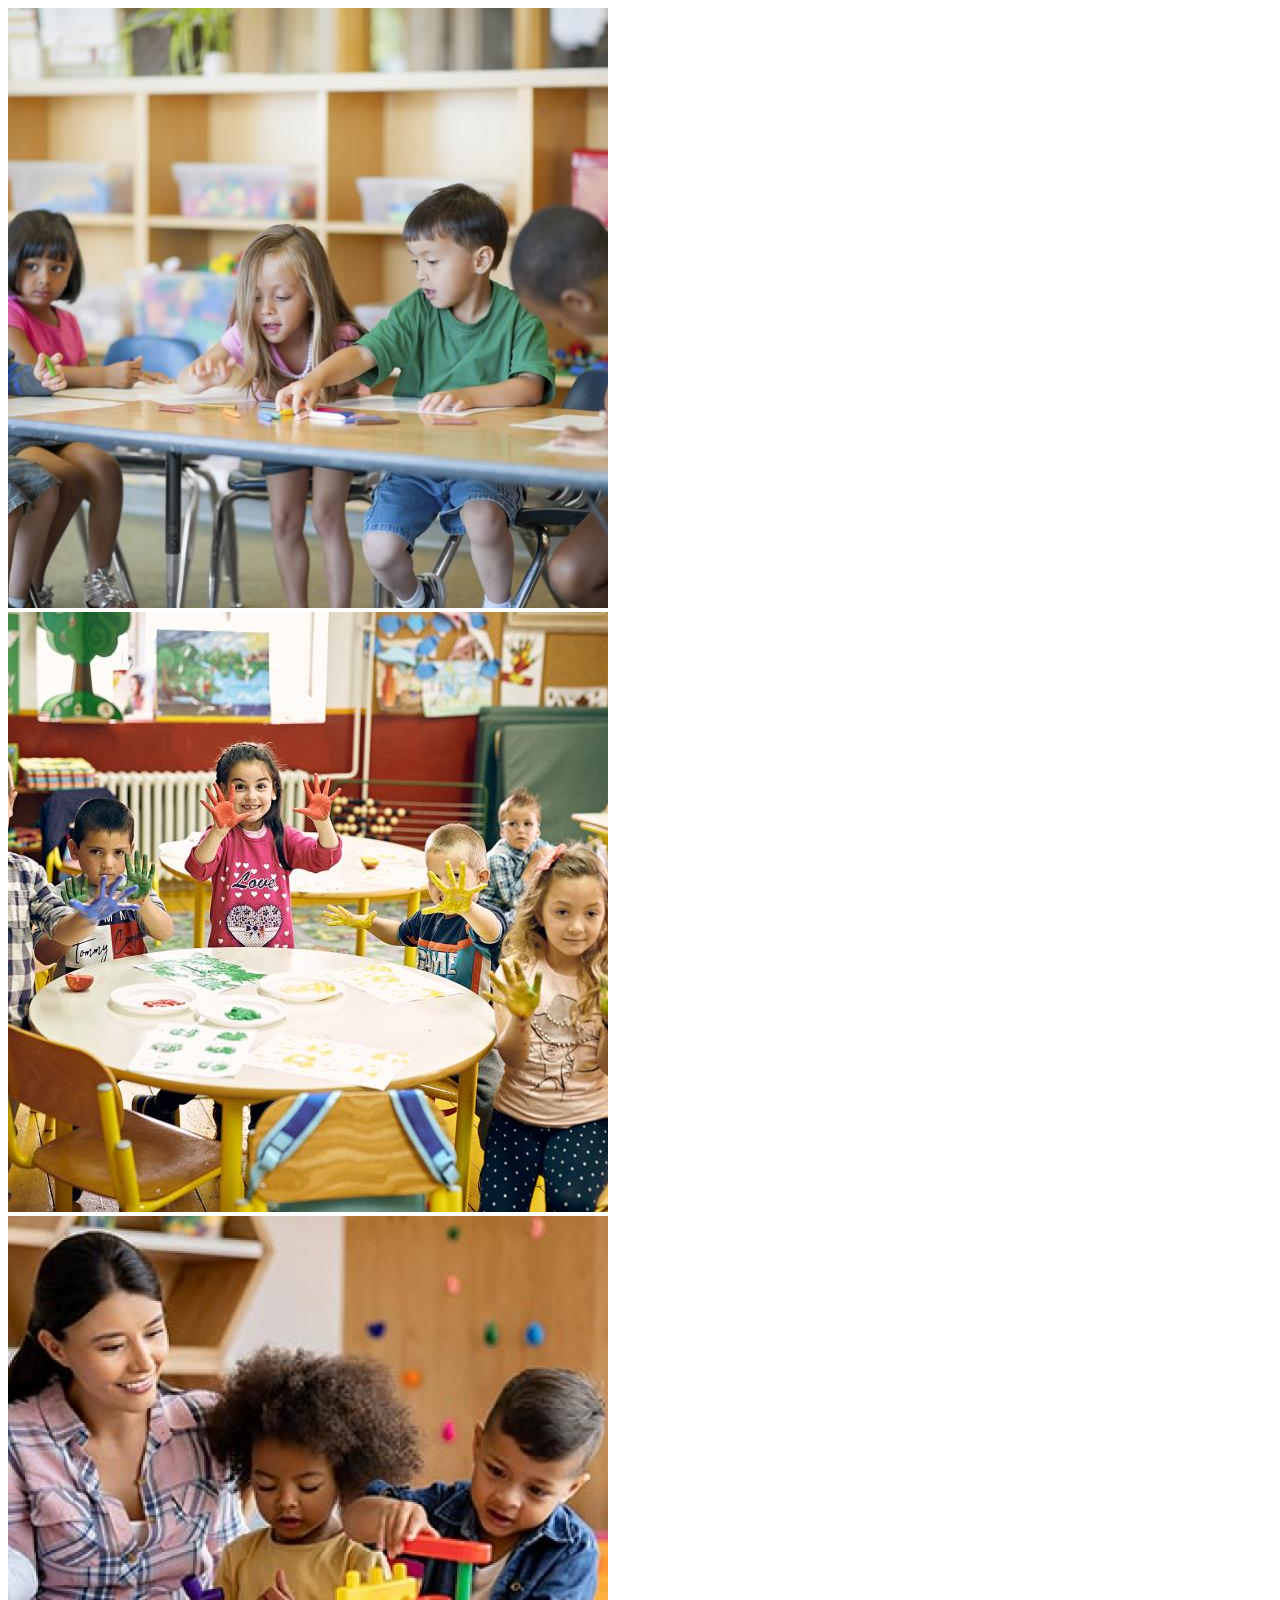
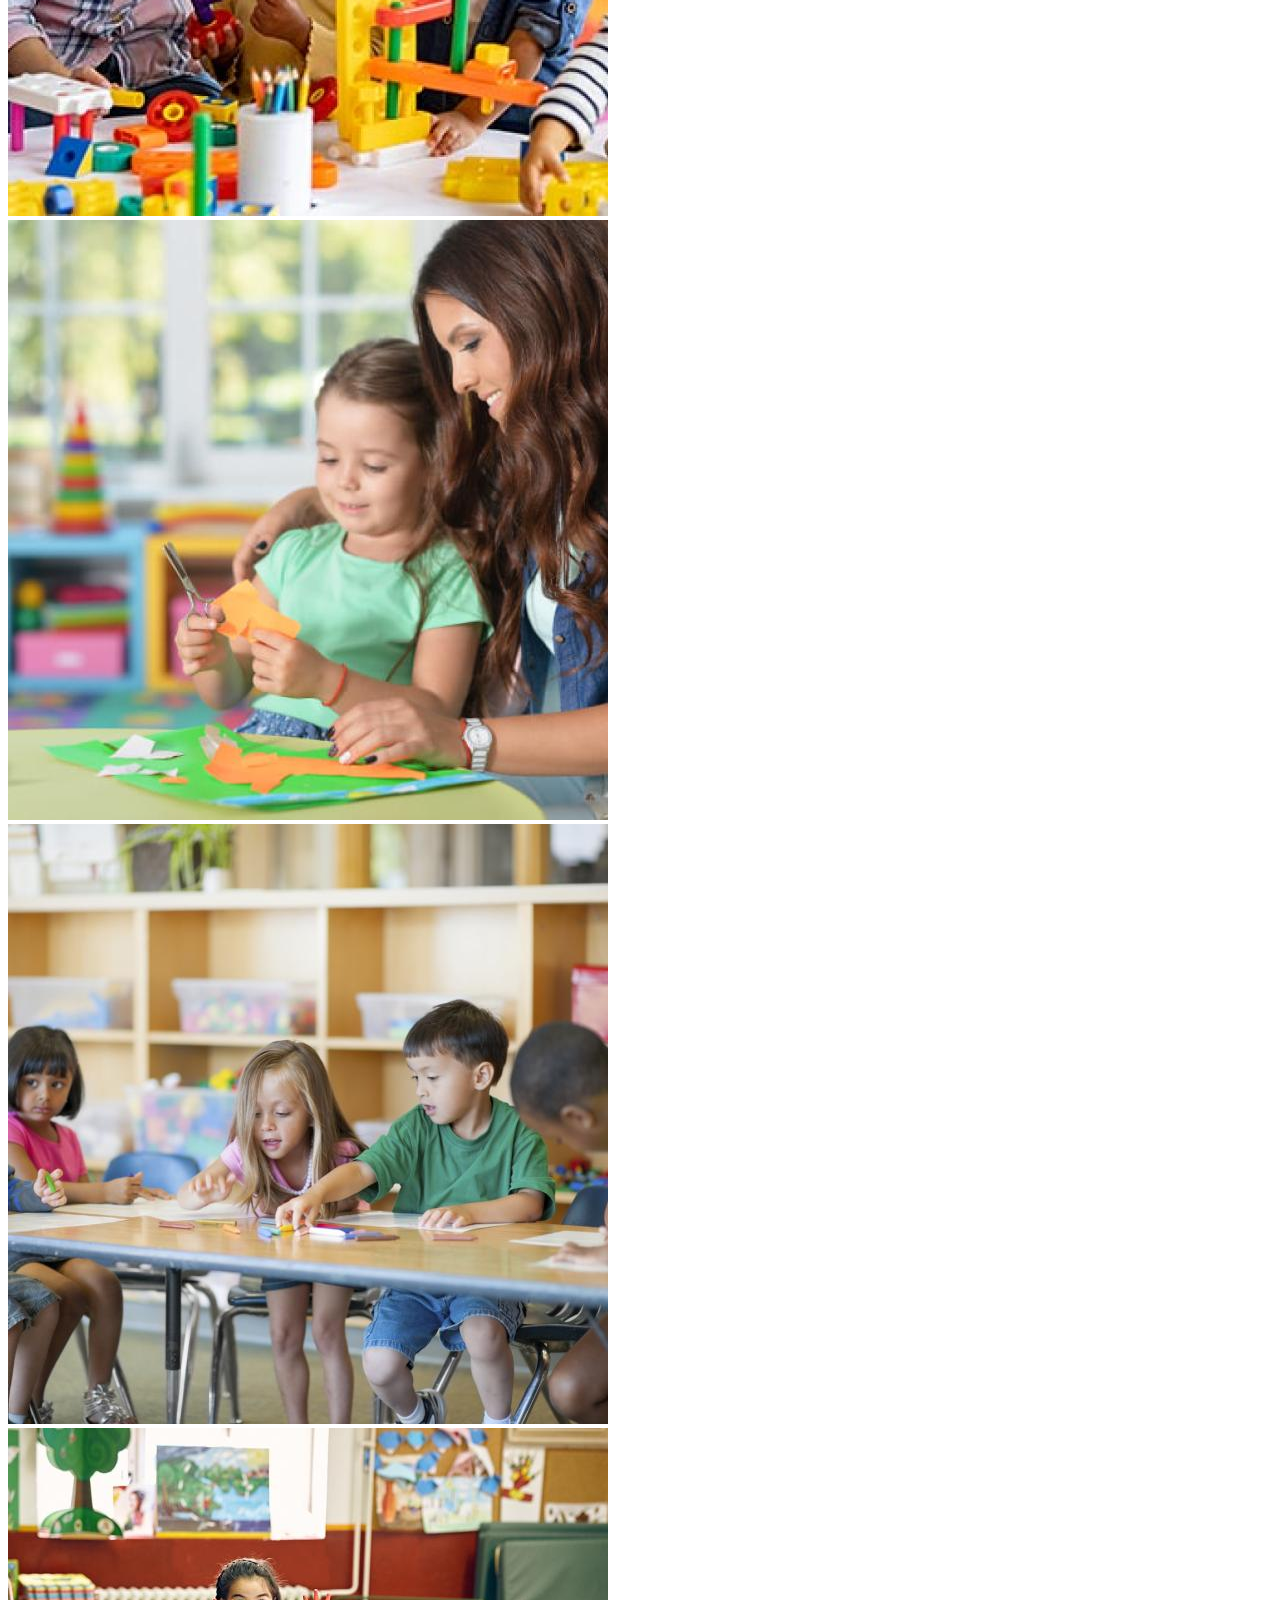
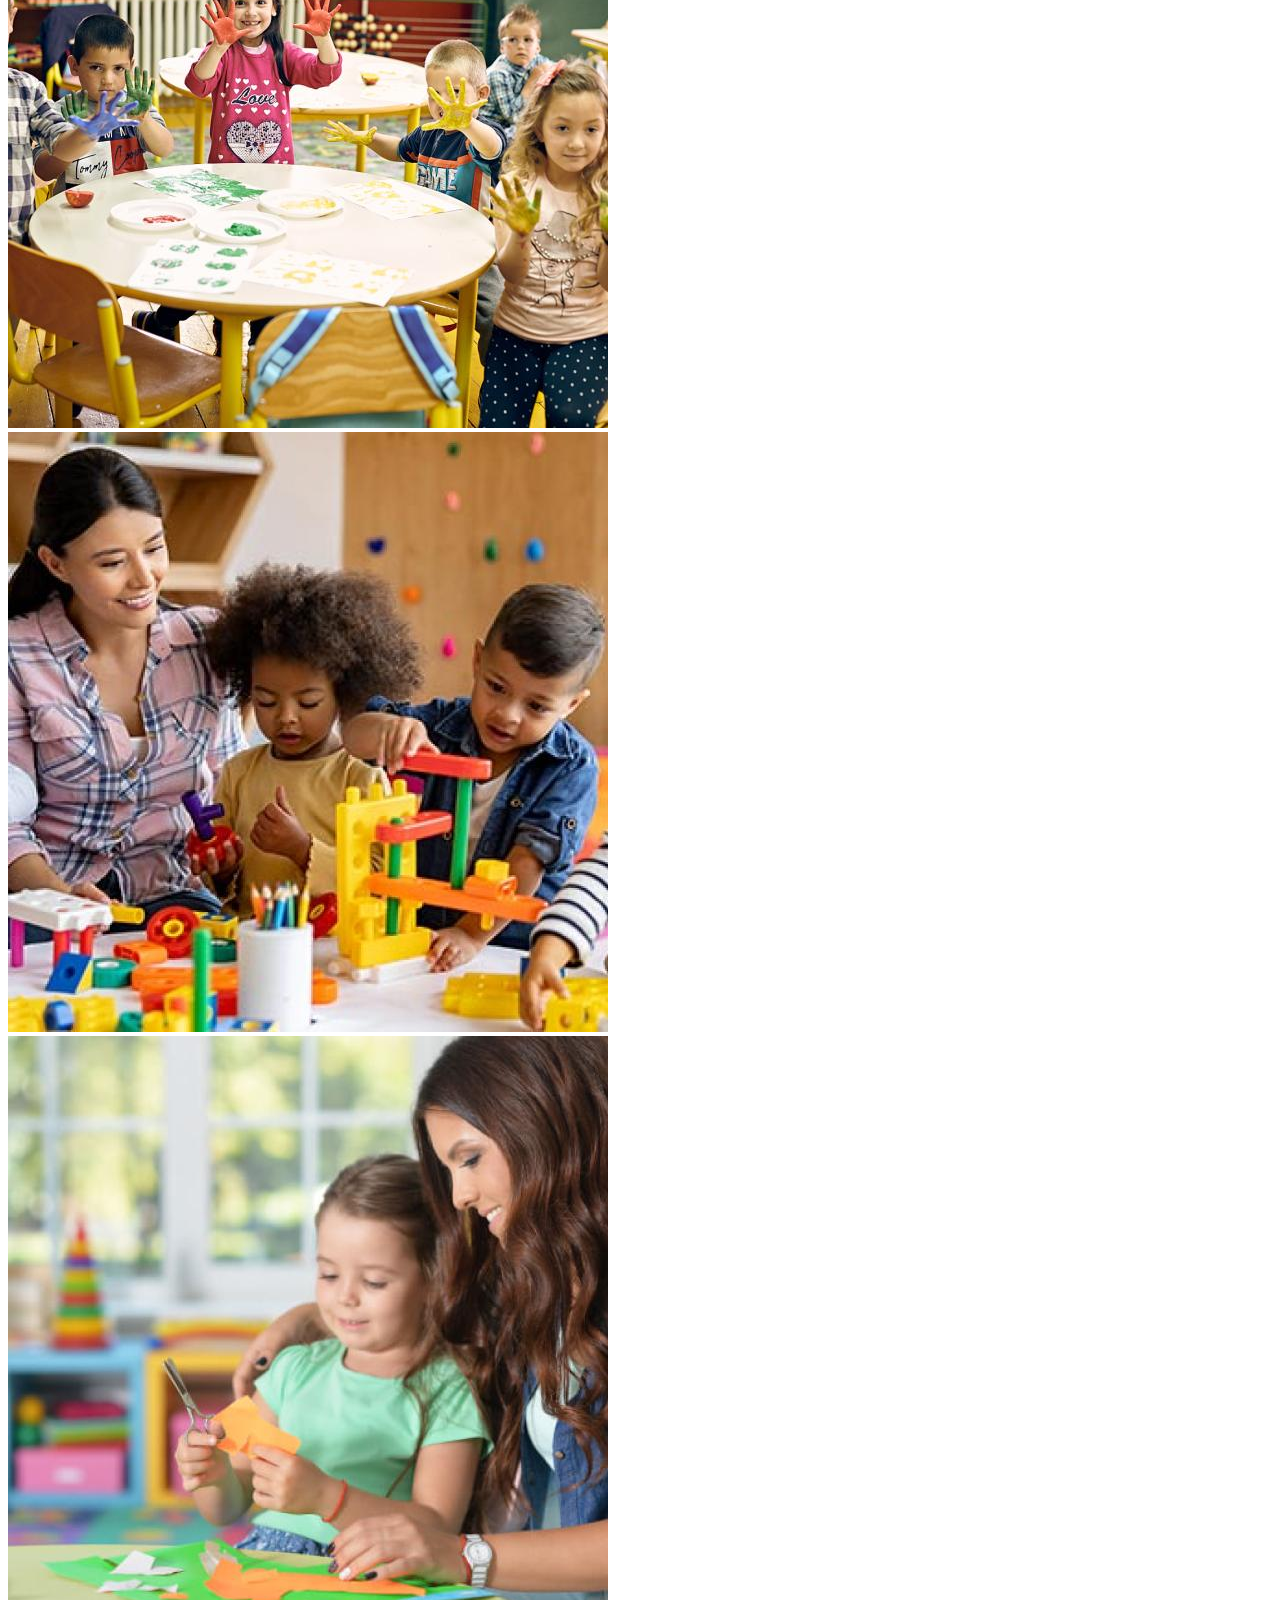
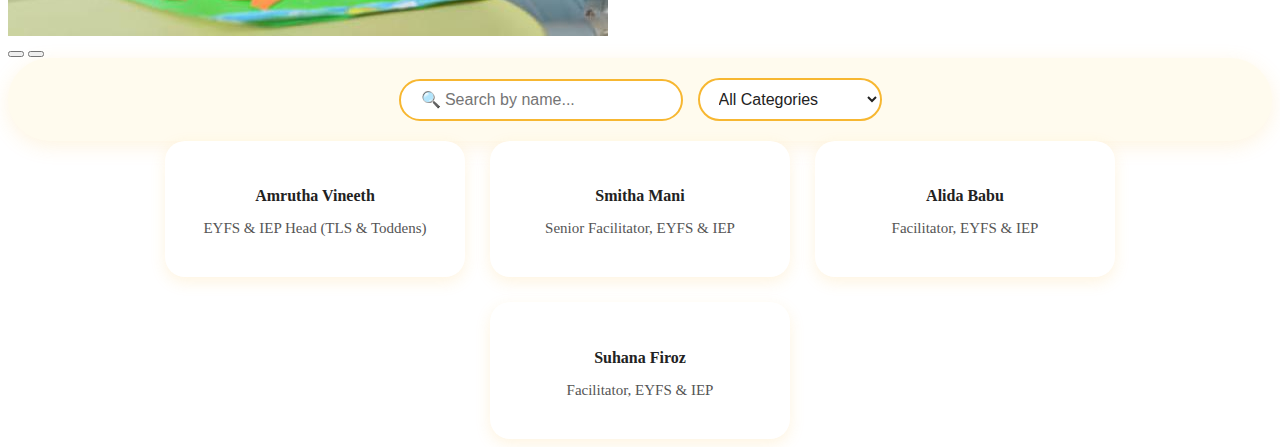
<file: sample3.html>
<!DOCTYPE html>
<html lang="en">
<head>
    <meta charset="UTF-8">
    <meta name="viewport" content="width=device-width, initial-scale=1.0">
    <title>Document</title>
     <!-- Bootstrap CSS -->
   <link href="https://cdn.jsdelivr.net/npm/bootstrap@5.3.8/dist/css/bootstrap.min.css" rel="stylesheet" integrity="sha384-sRIl4kxILFvY47J16cr9ZwB07vP4J8+LH7qKQnuqkuIAvNWLzeN8tE5YBujZqJLB" crossorigin="anonymous">
<style>
    @media (max-width: 768px) {
  .carousel-item .col-md-3 {
    flex: 0 0 50%;
    max-width: 50%;
  }
}
@media (max-width: 576px) {
  .carousel-item .col-md-3 {
    flex: 0 0 100%;
    max-width: 100%;
  }
}

/* ............. */
/* ================================
   FILTER + SEARCH AREA
===================================*/
.bd-filter-search-area {
  display: flex;
  justify-content: center;
  align-items: center;
  gap: 15px;
  flex-wrap: wrap;
  padding: 20px;
  background: #fffbee;
  border-radius: 50px;
  box-shadow: 0 5px 20px rgba(247, 183, 49, 0.15);
}

.bd-search-input {
  padding: 10px 20px;
  font-size: 16px;
  border-radius: 25px;
  border: 2px solid #f7b731;
  outline: none;
  width: 240px;
  transition: all 0.3s ease;
}

.bd-search-input:focus {
  box-shadow: 0 0 10px rgba(247, 183, 49, 0.4);
}

.bd-filter-select {
  padding: 10px 15px;
  border-radius: 25px;
  border: 2px solid #f7b731;
  background: #fff;
  font-size: 16px;
  color: #222;
  cursor: pointer;
  transition: all 0.3s ease;
}

.bd-filter-select:hover {
  background: #f7b731;
  color: #fff;
}

/* ================================
   TEACHER CARD STYLE
===================================*/
.bd-teacher-container {
  display: flex;
  flex-wrap: wrap;
  justify-content: center;
  gap: 25px;
}

.bd-teacher-card {
  background: #fff;
  border-radius: 20px;
  box-shadow: 0 5px 15px rgba(247, 183, 49, 0.15);
  text-align: center;
  padding: 25px;
  width: 250px;
  transition: all 0.4s ease;
}

.bd-teacher-card:hover {
  transform: translateY(-8px);
  box-shadow: 0 8px 25px rgba(247, 183, 49, 0.25);
}

.bd-teacher-name {
  color: #222;
  font-weight: 600;
  margin-bottom: 10px;
}

.bd-teacher-card p {
  color: #555;
  font-size: 15px;
}


</style>
</head>
<body>
    
<div id="multiCarousel" class="carousel slide" data-bs-ride="carousel">
  <div class="carousel-inner">

    <div class="carousel-item active">
      <div class="row">
        <div class="col-md-3"><img src="./assets/img/program/program_img1.jpg" class="d-block w-100" /></div>
        <div class="col-md-3"><img src="./assets/img/program/program_img2.jpg" class="d-block w-100" /></div>
        <div class="col-md-3"><img src="./assets/img/program/program_img4.jpg" class="d-block w-100" /></div>
        <div class="col-md-3"><img src="./assets/img/program/program_img5.jpg" class="d-block w-100" /></div>
      </div>
    </div>

    <div class="carousel-item">
       <div class="row">
        <div class="col-md-3"><img src="./assets/img/program/program_img1.jpg" class="d-block w-100" /></div>
        <div class="col-md-3"><img src="./assets/img/program/program_img2.jpg" class="d-block w-100" /></div>
        <div class="col-md-3"><img src="./assets/img/program/program_img4.jpg" class="d-block w-100" /></div>
        <div class="col-md-3"><img src="./assets/img/program/program_img5.jpg" class="d-block w-100" /></div>
      </div>
    </div>

  </div>

  <button class="carousel-control-prev" type="button" data-bs-target="#multiCarousel" data-bs-slide="prev">
    <span class="carousel-control-prev-icon"></span>
  </button>
  <button class="carousel-control-next" type="button" data-bs-target="#multiCarousel" data-bs-slide="next">
    <span class="carousel-control-next-icon"></span>
  </button>

</div>
<!-- Filter & Search Bar -->
<div class="bd-filter-search-area text-center mb-50">
  <input type="text" id="searchInput" placeholder="🔍 Search by name..." class="bd-search-input">

  <select id="filterSelect" class="bd-filter-select">
    <option value="all">All Categories</option>
    <option value="head">EYFS & IEP Head</option>
    <option value="senior">Senior Facilitator</option>
    <option value="facilitator">Facilitator</option>
  </select>
</div>

<!-- Example Teacher Cards -->
<div class="bd-teacher-container">
  <div class="bd-teacher-card" data-category="head">
    <h4 class="bd-teacher-name">Amrutha Vineeth</h4>
    <p>EYFS & IEP Head (TLS & Toddens)</p>
  </div>

  <div class="bd-teacher-card" data-category="senior">
    <h4 class="bd-teacher-name">Smitha Mani</h4>
    <p>Senior Facilitator, EYFS & IEP</p>
  </div>

  <div class="bd-teacher-card" data-category="facilitator">
    <h4 class="bd-teacher-name">Alida Babu</h4>
    <p>Facilitator, EYFS & IEP</p>
  </div>

  <div class="bd-teacher-card" data-category="facilitator">
    <h4 class="bd-teacher-name">Suhana Firoz</h4>
    <p>Facilitator, EYFS & IEP</p>
  </div>
</div>

<script>
  const searchInput = document.getElementById("searchInput");
  const filterSelect = document.getElementById("filterSelect");
  const teacherCards = document.querySelectorAll(".bd-teacher-card");

  function filterTeachers() {
    const searchText = searchInput.value.toLowerCase();
    const filterValue = filterSelect.value;

    teacherCards.forEach(card => {
      const name = card.querySelector(".bd-teacher-name").textContent.toLowerCase();
      const category = card.getAttribute("data-category");

      const matchesSearch = name.includes(searchText);
      const matchesFilter = (filterValue === "all" || filterValue === category);

      if (matchesSearch && matchesFilter) {
        card.style.display = "block";
      } else {
        card.style.display = "none";
      }
    });
  }

  searchInput.addEventListener("input", filterTeachers);
  filterSelect.addEventListener("change", filterTeachers);
</script>


         <!-- ........................bootstrap link..................................................... -->
  <script src="https://cdn.jsdelivr.net/npm/bootstrap@5.3.8/dist/js/bootstrap.bundle.min.js" integrity="sha384-FKyoEForCGlyvwx9Hj09JcYn3nv7wiPVlz7YYwJrWVcXK/BmnVDxM+D2scQbITxI" crossorigin="anonymous"></script>

</body>
</html>
</file>
<file: assets/css/indexStyle.css>
/* Header Top Background */

.first_nav_theme{
   background: #aa64a8; 
     padding: 8px 0;
}

.wrapper {
    display: flex;
    justify-content: space-between;
    align-items: center;
}


.items {
    display: flex;
    gap: 25px;
}

.item {
    display: flex;
    align-items: center;
    gap: 8px;
}

/* Icons */
.icon i {
    color: #fff;
    font-size: 15px;
}

/* Text */
.mail p {
    margin: 0;
}

.mail a {
    color: #ffffff;
    font-size: 15px;
    text-decoration: none;
    font-weight: 500;
}

.mail a:hover {
    color: hsl(34, 100%, 50%); 
}

/* For Small Screens (Hide header top bar) */
@media (max-width: 992px) {
    .first_nav {
        display: none !important;
    }
}
/* ...................................................... */
/* Header Bottom Container */
/* Basic Reset */


/* Navbar Container */
.navbar {
  display: flex;
  justify-content: space-between;
  align-items: center;
  /* background: ; */
  padding: 12px 12px;
  border-bottom: 1px solid #e3e3e3;
  position: sticky;
  top: 0;
  z-index: 999;
  
}

/* Logo */
.logo img {
  height: 120px;
  width: 120px;
}

/* Links Container */
.nav-links {
  list-style: none;
  display: flex;
  gap: 30px;
}

/* Links Style */
.nav-links li a {

    text-decoration: none;
  font-size: 20px;
  font-weight: 400;
        
  transition: 0.3s ease;
  padding: 8px 0; 
}

.nav-links li a:hover {
  color: #ffcc00;
}
.active{
   font-weight: 8 0;
  color: #e06704;
 
}
.dactive{
    color: #aa64a8;  
}
.getIntouch{
  height: 100px;
  width:100px;
  border-radius: 25px;
}

/* Hamburger button */
.hamburger {
  display: none;
  cursor: pointer;
}

.hamburger span {
  width: 28px;
  height: 3px;
  background: #0c1923;
  margin: 5px 0;
  display: block;
}

/* Responsive */
@media (max-width: 976px) {
  .nav-links {
    position: absolute;
    top: 80px;
    right: 0;
    width: 220px;
    background: #ffffff;
    flex-direction: column;
    text-align: right;
    padding: 20px;
    gap: 18px;
    display: none;
    box-shadow: 0px 4px 12px rgba(0,0,0,0.1);
  }

  .nav-links.show {
    display: block;
  }

  .hamburger {
    display: block;
  }
  .getIntouch-btn {
    display: none;
  }
}

/* ................................................. */
/* get in touch */
/* Button Wrapper */
.getIntouch-btn .bd-btn {
  position: relative;
  display: inline-block;
  padding: 20px 55px;
  background: #fd811b; 
  color: #ffffff;
  font-weight: 600;
  font-size: 15px;
  text-decoration: none;
  border-radius: 35px;
  overflow: hidden;
  transition: 0.3s ease;
}

/* Text container */
.bd-btn-inner {
  position: relative;
  display: inline-block;
}

/* Normal text */
.bd-btn-normal {
  display: inline-block;
  transition: 0.3s;
}

/* Hover text (hidden initially) */
.bd-btn-hover {
  position: absolute;
  left: 0;
  top: 100%;
  transition: 0.3s;
  opacity: 0;
}

/* Hover Effect */
.bd-btn:hover {
  background: #aa64a8;
  color: #f4f0ed;
}

.bd-btn:hover .bd-btn-normal {
  transform: translateY(-100%);
  opacity: 0;
}

.bd-btn:hover .bd-btn-hover {
  top: 0;
  opacity: 1;
}
/* ..............Main part............................. */
.bd-wave-wrapper-3 {
  position: relative;
  height: 120px;          /* Change height if needed */
  overflow: hidden;
  width: 100%;
}

.bd-wave-3 {
  position: absolute;
  width: 200%;
  height: 100%;
  left: -50%;
  background: url("https://i.ibb.co/8bQ8D0M/wave.png") repeat-x;
   background-size: 50% 100px;   /* Adjust wave size */
  opacity: 0.6;
  bottom: 0;
  animation: waveMove 12s linear infinite;
}

/* Second wave layer */
.bd-wave-3:nth-child(2) {
  opacity: 0.9;
  animation: waveMove2 18s linear infinite;
  bottom: 8px;
}

@keyframes waveMove {
  0% { transform: translateX(0); }
  100% { transform: translateX(50%); }
}

@keyframes waveMove2 {
  0% { transform: translateX(0); }
  100% { transform: translateX(-50%); }
}
.bd-wave-3 {
  filter: hue-rotate(180deg) brightness(1.4);
}

/* ...........................promotion................................... */
.bd-promotion-counter-wrapper {
  display: flex;
  gap: 40px;
  flex-wrap: wrap;
}

.bd-promotion-counter {
  text-align: center;
  background: #fffbee;
  border-radius: 20px;
  padding: 25px 35px;
  box-shadow: 0 8px 20px rgba(255, 195, 0, 0.25);
  border: 2px dashed #ffbd00;
  transition: 0.4s ease;
}

.bd-promotion-counter:hover {
  transform: translateY(-8px) scale(1.05);
  box-shadow: 0 12px 30px rgba(255, 195, 0, 0.4);
}

.bd-promotion-counter-number p {
  font-size: 45px;
  font-weight: 700;
  color: #ffb300; /* Main yellow bee color */
  margin-bottom: 5px;
  line-height: 1;
}

.bd-promotion-counter-text span {
  display: block;
  font-size: 15px;
  font-weight: 500;
  color: #333;
}

/* Cute bee icon before counter */
.bd-promotion-counter::before {
  content: "🐝";
  font-size: 28px;
  display: block;
  margin-bottom: 8px;
  animation: bee-fly 1.5s infinite ease-in-out alternate;
}

@keyframes bee-fly {
  0% { transform: translateY(0); }
  100% { transform: translateY(-6px); }
}
/* ......................................programs...................... */
.section-title {
  font-size: 38px;
  font-weight: 700;
  color: #262626;
  position: relative;
  display: inline-block;
}

.program-card {
  overflow: hidden;
  border-radius: 15px;
  box-shadow: 0px 8px 25px rgba(0, 0, 0, 0.08);
  transition: transform .4s ease, box-shadow .4s ease;
}

.program-card img {
  transition: transform .5s ease;
}

.program-card:hover {
  transform: translateY(-8px);
  box-shadow: 0px 12px 35px rgba(0, 0, 0, 0.15);
}

.program-card:hover img {
  transform: scale(1.12);
}

/* Smooth fade carousel animation */
.carousel-item {
  transition: transform 1s ease, opacity 1s ease-in-out;
}

/* Responsive */
@media(max-width: 768px) {
  .col-md-3 { flex: 0 0 50%; max-width: 50%; }
}

@media(max-width: 576px) {
  .col-md-3 { flex: 0 0 100%; max-width: 100%; }
}

/* .....................FOOTER SECTION.................................. */

.bd-footer-area {
  position: relative;
  background:linear-gradient(100.88deg, #EBFFFE 0.6%, #FFF6EB 100%);
  color:#fc77a4;
  padding-top: 60px;
  overflow: hidden;
}

/* Background overlay gradient */
.bd-gradient-bg {
  position: absolute;
  inset: 0;
  background: linear-gradient(135deg, #aa64a8 0%, #8b4d8a 100%);
  opacity: 0.85;
  z-index: -1;
}

/* Footer Widget Titles */
.bd-footer-widget-title {
  font-size: 20px;
  font-weight: 600;
  color: #fc77a4;
  margin-bottom: 25px;
}

/* Footer Text */
.bd-footer-widget-content p {
  line-height: 1.6;
  font-size: 15px;
  color: #0c0a0a;
}

/* Footer Links */
.bd-footer-list ul li a {
  text-decoration: none;
  color: #0e0a0b;
  font-size: 15px;
  transition: 0.3s;
}

.bd-footer-list ul li a:hover {
  color: #ffe66d; /* soft yellow hover */
}

/* Social Icons */
.bd-footer-bottom-social ul {
  display: flex;
  gap: 12px;
  padding-left: 0;
}

.bd-footer-bottom-social ul li {
  list-style: none;
}

.bd-footer-bottom-social a {
  width: 36px;
  height: 36px;
  background: #fff;
  color:#fc77a4;
  border-radius: 50%;
  display: flex;
  align-items: center;
  justify-content: center;
  text-decoration: none;
  transition: 0.3s;
}

.bd-footer-bottom-social a:hover {
  background: #ffe66d;
  color: #fc77a4;
}

/* Contact List */
.bd-footer-contact ul li {
  list-style: none;
  margin-bottom: 12px;
  color: #010101;
  font-size: 15px;
}

.bd-footer-contact ul li i {
  margin-right: 8px;
  color: #6d77ff;
}

/* Footer Copyright */
.bd-footer-copyright {
  background: #8b4d8a;
  text-align: center;
  padding: 15px 0;
  margin-top: 30px;
}

.bd-footer-copyright p {
  margin: 0;
  font-size: 14px;
  color: #fbeaff;
}

/* ---------- RESPONSIVE ---------- */
@media (max-width: 768px) {
  .bd-footer-widget {
    text-align: center;
  }

  .bd-footer-bottom-social ul {
    justify-content: center;
  }
}

/* ..................bee flying.............. */
/* .bee-fly-form {
  position: absolute;
  top: 20%;
  left: -80px;
  width: 100px;
  animation: beeFlyForm 14s linear infinite;
}

@keyframes beeFlyForm {
  0% { transform: translate(0, 0) rotate(5deg); }
  25% { transform: translate(30vw, -20px) rotate(-5deg); }
  50% { transform: translate(60vw, 10px) rotate(8deg); }
  75% { transform: translate(90vw, -15px) rotate(-8deg); }
  100% { transform: translate(120vw, 0) rotate(5deg); }
} */
</file>
<file: assets/css/contact.css>
*{
  margin: 0;
  padding: 0;
  box-sizing: border-box;
}
.contact_main{
  display: flex;
  justify-content: center;
  align-items: center;
  background-color: #aa64a8;
  color: white;
  height: 250px;
  width: auto;
  font-family: 'Franklin Gothic Medium', 'Arial Narrow', Arial, sans-serif;
  font-size: large;
  font-weight: 300;

}

/* .................................CONTACT BOX.................. */
.contact-box-container {
    display: flex;
    justify-content: space-between;
    gap: 25px;
    margin-top: 50px;
}

.contact-box {
    background: linear-gradient(lightgreen,rgb(67, 236, 67),green);
    padding: 25px;
    text-align: center;
    border-radius: 12px;
    box-shadow: 0px 6px 20px rgba(0,0,0,0.08);
    flex: 1;
    transition: 0.4s;
    cursor: pointer;
    
}



.contact-box h3 {
    font-size: 20px;
    margin-bottom: 10px;
    font-weight: 600;
    color: #aa64a8;
}



.contact-box:hover {
    transform: translateY(-5px);
    box-shadow: 0px 10px 30px rgba(239, 110, 11, 0.12);

  
}
@media (max-width: 768px) {
  .contact-box-container {
      flex-direction: column;
  }
}
/* ..........................Contact details and Google Map ....................... */
 .main_frame {
        
            background-color:white;
            display: flex;
          }

        .main_div {
            display: flex;
            box-sizing: border-box;
            border:white;
             height: auto;
            margin-left: 40px;
              }
        .bd-contact-map{
             height: auto;
            border-radius: 20px;
           margin-left: 40px;
           width: 500px;
        }
        .name {
           display: flex;
          gap: 60px;
        
        }
        .email .phone .message .first_name .last_name .message {
            display: flex;
            gap: 30px;
            border: none;
        }
       .form {
            width: 100%;   
            height: 650px;
            border: 1px solid rgb(226, 213, 213);
            padding: 20px;
            gap: 40;
            border-radius: 20px;
            outline: none;
            background-color: white;
            border-bottom: 30px;
        } 
       input[type="text"],input[type="email"]{
           border-radius: 30px;
           
           }
           .phone,textarea{
            border-radius: 10px;  
          
           }
           
        .error {
            color: red;
            font-size: 14px;
        }
        .submitt{
            display: flex;
            justify-content: center;
            align-items: center;
        }
      

        input[type="submit"]{
            border-radius: 20px; 
           
            /* padding: 10px; */
            height: 40px;
            width: 120px;

        }
        @media (max-width: 768px) {
        .main_frame {
        display: block;
         }
}
/* .........................breadcrumps........... */
.breadcrumb-section {
    position: relative;
    text-align: center;
}

.breadcrumb-section img {
    width: 100%;
    height: 700px;
}

.breadcrumb-section .breadcrumb {
    position: absolute;
    top: 85%;
    left: 50%;
    transform: translateX(-50%);
}
#topBtn {
  position: fixed;
  bottom: 30px;
  right: 30px;
  font-size: 20px;
  height: 40px;
  width: 40px;
  border-radius: 60%;
  background-color: rgb(76, 73, 73);
  color: white;
  display: none;
}
@media (max-width: 480px) {
   


    .breadcrumb-section img {
        width:100%;
        height: 400px;
    }
}
</file>
<file: assets/css/about.css>
.bd-breadcrumb-bg {
   background-size: cover;
   background-position: center;
   background-repeat: no-repeat;
   opacity: 0.95; /* optional */
}

/* Add a white overlay for better readability */
.bd-breadcrumb-area::before {
   content: "";
   position: absolute;
   inset: 0;
   background: rgba(255, 255, 255, 0.4); /* adjust brightness */
   z-index: 0;
}
.bd-breadcrumb-wrapper,
.bd-breadcrumb-shape {
   position: relative;
   z-index: 2;
}
/* Wave Background Area */
.bd-wave-wrapper {
  position: absolute;
  bottom: 0;
  width: 100%;
  overflow: hidden;
  line-height: 0;
  z-index: 1;
}

.bd-wave {
  position: relative;
  display: block;
  width: 200%;
  height: 120px;
  background: url('assets/img/bg/wave-line.png') repeat-x;
  background-size: contain;
  animation: waveMove 12s linear infinite;
  opacity: 0.9;
}

/* Second wave (layered wave effect) */
.bd-wave:nth-child(2) {
  animation: waveMove2 18s linear infinite;
  opacity: 0.6;
}

@keyframes waveMove {
  0% { transform: translateX(0); }
  100% { transform: translateX(-50%); }
}

@keyframes waveMove2 {
  0% { transform: translateX(0); }
  100% { transform: translateX(-60%); }
}
/* ...................promotion area.................. */
/* Light Pink Background */
.light-pink-bg {
  background: white;
  border-radius: 25px;
  padding: 50px 0;
  position: relative;
}

/* Soft Rounded Image */
.rounded-promo-img {
  border-radius: 25px;
  box-shadow: 0px 10px 25px rgba(255, 155, 187, 0.35);
}

/* Paragraph Styling */
.promo-text {
  text-align: justify;
  font-size: 16px;
  line-height: 1.8;
  color: #444;
}

/* Cute Floating Shape Animation */
.floating-shape {
  /* animation: floatUpDown 3s ease-in-out infinite; */
  animation: floatUpDown 1s ease-in-out infinite;
  
}

@keyframes floatUpDown {
  0% { transform: translateY(0px); }
  50% { transform: translateY(-12px); }
  100% { transform: translateY(0px); }
}

/* Optional Title Styling */
.bd-section-title {
  color: #FF7AAF !important;
  font-weight: 700;
}

/* ...................promation area end.............. */

/* ...Features area......starts......... */
/* Base Section */
.bd-feature-area {
  background: white;
  /* background: linear-gradient(135deg, #ffd86f, #ffac81); */
  overflow: hidden;
  position: relative;
}

.bd-feature-bottom-shape img {
  width: 100%;
  position: absolute;
  bottom: 0;
  left: 0;
  opacity: 0.9;
}

/* Feature Card */
.bd-feature-card {
  background:rgb(4, 68, 89);
  border-radius: 20px;
  padding: 30px 20px;
  transition: all 0.4s ease;
  box-shadow: 0 10px 20px rgba(0, 0, 0, 0.1);
  position: relative;
}

.bd-feature-card:hover {
  transform: translateY(-10px);
  box-shadow: 0 15px 30px rgba(255, 136, 0, 0.3);
  cursor: pointer;
  background-color:lightskyblue;
}

/* Icon or Logo */
.bd-feature-icon {
  width: 90px;
  height: 90px;
  background: #fff8dc;
  border-radius: 50%;
  display: flex;
  justify-content: center;
  align-items: center;
  margin: 0 auto 15px;
  font-size: 40px;
  color: #ff9b00;
  position: relative;
  transition: all 0.4s ease;
}

.bd-feature-icon img.feature-logo {
  width: 60px;
  animation: waveLogo 3s infinite ease-in-out;
}

/* Rainbow Hover Effect */
.rainbow-hover:hover {
  animation: rainbowGlow 3s linear infinite;
  background: yellow;
  color: #00ff15;
  cursor: pointer;
}

/* Titles & Text */
.bd-feature-title {
  font-size: 20px;
  font-weight: 700;
  color:#aa64a8;
  margin-bottom: 10px;
}

.bd-feature-card p {
  color: white;
  font-size: 15px;
  margin: 0;
}

/* Bee Floating Animation */
.bee-float {
  position: absolute;
  top: 10%;
  left: -10%;
  animation: beeFly 18s linear infinite;
}

.bee-img {
  width: 100px;
  filter: drop-shadow(0px 3px 3px rgba(0,0,0,0.3));
}

/* Animations */
@keyframes rainbowGlow {
  0% { box-shadow: 0 0 15px red; }
  25% { box-shadow: 0 0 15px orange; }
  50% { box-shadow: 0 0 15px yellow; }
  75% { box-shadow: 0 0 15px green; }
  100% { box-shadow: 0 0 15px blue; }
}

@keyframes waveLogo {
  0%, 100% { transform: rotate(0deg); }
  25% { transform: rotate(10deg); }
  75% { transform: rotate(-10deg); }
}

@keyframes beeFly {
  0% { transform: translateX(0) translateY(0); }
  25% { transform: translateX(30vw) translateY(10vh); }
  50% { transform: translateX(60vw) translateY(-5vh); }
  75% { transform: translateX(90vw) translateY(10vh); }
  100% { transform: translateX(110vw) translateY(0); }
}

/* Responsive Adjustments */
@media (max-width: 767px) {
  .bd-feature-card {
    margin-bottom: 20px;
  }
  .bee-float {
    display: none;
  }
}


/* ................Features area ends......... */


/*--------------------------------
  TEACHER AREA STYLES
/* ================================
   TEACHER AREA
===================================*/
.bd-teacher-area {
  position: relative;
  background: #fff;
  overflow: hidden;
}

.bd-teacher {
  background: #ffffff;
  border-radius: 20px;
  text-align: center;
  box-shadow: 0 8px 20px rgba(0, 0, 0, 0.08);
  transition: all 0.4s ease;
  overflow: hidden;
  padding: 20px;
}

.bd-teacher:hover {
  transform: translateY(-10px);
  box-shadow: 0 12px 25px rgba(0, 0, 0, 0.12);
}

.bd-teacher-thumb {
  position: relative;
  overflow: hidden;
  border-radius: 50%;
  width: 160px;
  height: 160px;
  margin: 0 auto 20px;
}

.bd-teacher-thumb img {
  width: 100%;
  height: 100%;
  object-fit: cover;
  transition: all 0.5s ease;
}

.bd-teacher:hover .bd-teacher-thumb img {
  transform: scale(1.1) rotate(2deg);
}

.bd-teacher-content-wrapper {
  padding: 10px 0;
}

.bd-teacher-title a {
  color: #222;
  font-weight: 600;
  font-size: 20px;
  text-decoration: none;
  transition: color 0.3s ease;
}

.bd-teacher-title a:hover {
  color: #f7b731;
}

.bd-teacher-des {
  display: block;
  color: #666;
  font-size: 15px;
  margin-top: 5px;
}

/* ================================
   SOCIAL ICONS
===================================*/
.bd-teacher-social ul {
  display: flex;
  justify-content: center;
  gap: 10px;
  margin: 15px 0 0;
  padding: 0;
  list-style: none;
}

.bd-teacher-social ul li a {
  display: inline-flex;
  align-items: center;
  justify-content: center;
  background: #f7b731;
  color: #fff;
  width: 35px;
  height: 35px;
  border-radius: 50%;
  transition: all 0.3s ease;
}

.bd-teacher-social ul li a:hover {
  background: #222;
  transform: scale(1.1);
}
 
.teachers_row{
display: flex;
flex-direction: row;
gap: 40px;
}


/* ================================
   PAGINATION DOTS
===================================*/
.bd-teacher-pagination {
  text-align: center;
  margin-top: 40px;
}

.swiper-pagination-bullet {
  width: 12px;
  height: 12px;
  background: #ddd;
  opacity: 1;
  border-radius: 50%;
  margin: 0 6px;
  transition: all 0.3s ease;
}

.swiper-pagination-bullet-active {
  background: #f7b731;
  transform: scale(1.2);
  box-shadow: 0 0 10px rgba(247, 183, 49, 0.6);
}

/* ================================
   RESPONSIVE DESIGN
===================================*/
@media (max-width: 768px) {
  .bd-teacher {
    padding: 15px;
  }

  .bd-teacher-thumb {
    width: 130px;
    height: 130px;
  }

  .bd-teacher-title a {
    font-size: 18px;
  }
}
/* ......................TESTIMONY AREA....................... */
/* ================================
   TESTIMONIAL AREA BASE
===================================*/
.bd-testimonial-area {
  position: relative;
  background: linear-gradient(135deg, #f7b731 0%, #ffde7d 100%);
  overflow: hidden;
  color: #fff;
}

.bd-testimonial-bg {
  position: absolute;
  inset: 0;
  background-size: cover;
  background-repeat: no-repeat;
  background-position: center;
  opacity: 0.08;
  z-index: 0;
}

.bd-testimonial-wrapper {
  position: relative;
  z-index: 2;
}

.bd-section-title-wrapper.is-white h2 {
  color: #fff;
  font-weight: 700;
  font-size: 36px;
  text-shadow: 0 4px 8px rgba(0, 0, 0, 0.2);
  letter-spacing: 1px;
  margin-bottom: 25px;
}

/* ================================
   TESTIMONIAL BOX
===================================*/
.bd-testimonial {
  background: rgba(255, 255, 255, 0.1);
  border: 2px solid rgba(255, 255, 255, 0.3);
  border-radius: 20px;
  padding: 40px 30px;
  position: relative;
  backdrop-filter: blur(8px);
  transition: all 0.5s ease;
  overflow: hidden;
}

.bd-testimonial:hover {
  transform: translateY(-8px);
  box-shadow: 0 10px 30px rgba(0, 0, 0, 0.2);
}

/* Floating glowing border animation */
.bd-testimonial::before {
  content: "";
  position: absolute;
  inset: 0;
  border-radius: 20px;
  border: 2px solid transparent;
  background: linear-gradient(45deg, #fff, #f7b731, #fff) border-box;
  mask: linear-gradient(#fff 0 0) padding-box, linear-gradient(#fff 0 0);
  mask-composite: exclude;
  -webkit-mask-composite: destination-out;
  animation: borderGlow 3s linear infinite;
  z-index: -1;
}

@keyframes borderGlow {
  0% { opacity: 0.6; transform: scale(1); }
  50% { opacity: 1; transform: scale(1.02); }
  100% { opacity: 0.6; transform: scale(1); }
}

/* ================================
   TESTIMONIAL CONTENT
===================================*/
.bd-testimonial-content p {
  font-size: 16px;
  line-height: 1.7;
  color: #fff;
  font-weight: 400;
  text-shadow: 0 2px 6px rgba(0, 0, 0, 0.2);
}

/* ================================
   RATING STARS
===================================*/
.bd-testimonial-rating i {
  color: #ffed00;
  margin-right: 4px;
  font-size: 16px;
  animation: starTwinkle 1.5s infinite alternate;
}

@keyframes starTwinkle {
  from { transform: scale(1); opacity: 0.8; }
  to { transform: scale(1.2); opacity: 1; }
}

/* ================================
   AVATAR SECTION
===================================*/
.bd-testimonial-avatar {
  margin-top: 25px;
  gap: 15px;
}

.bd-testimonial-avatar-thumb {
  width: 60px;
  height: 60px;
  border-radius: 50%;
  overflow: hidden;
  border: 2px solid #fff;
  box-shadow: 0 0 10px rgba(255, 255, 255, 0.5);
}

.bd-testimonial-avatar-thumb img {
  width: 100%;
  height: 100%;
  object-fit: cover;
}

.bd-testimonial-avatar-title {
  color: #fff;
  font-weight: 600;
  font-size: 18px;
  text-transform: capitalize;
}

/* ================================
   QUOTE ICON
===================================*/
.bd-testimonial-quote i {
  font-size: 40px;
  color: #fff;
  opacity: 0.3;
  animation: floatQuote 3s ease-in-out infinite;
}

@keyframes floatQuote {
  0% { transform: translateY(0); opacity: 0.3; }
  50% { transform: translateY(-8px); opacity: 0.6; }
  100% { transform: translateY(0); opacity: 0.3; }
}

/* ================================
   PULSE VIDEO BUTTON
===================================*/
.bd-testimonial-video {
  position: absolute;
  left: 50px;
  top: 50%;
  transform: translateY(-50%);
  z-index: 3;
}

.bd-testimonial-video-btn a {
  display: flex;
  align-items: center;
  justify-content: center;
  background: #fff;
  color: #31f738;
  width: 80px;
  height: 80px;
  border-radius: 50%;
  font-size: 28px;
  position: relative;
  transition: all 0.3s ease;
}

.bd-testimonial-video-btn a:hover {
  transform: scale(1.1);
  color: #fff;
  background: yellow;
}

/* Pulse animation */
.bd-pulse-btn::before {
  content: "";
  position: absolute;
  inset: 0;
  border-radius: 50%;
  background: rgba(255, 255, 255, 0.3);
  animation: pulseRing 2s infinite;
  z-index: -1;
}

@keyframes pulseRing {
  0% { transform: scale(1); opacity: 0.8; }
  70% { transform: scale(1.6); opacity: 0; }
  100% { opacity: 0; }
}

/* ================================
   PAGINATION DOTS
===================================*/
.bd-testimonial-pagination {
  margin-top: 40px;
}

.swiper-pagination-bullet {
  width: 12px;
  height: 12px;
  background: rgba(255, 255, 255, 0.5);
  border-radius: 50%;
  margin: 0 6px;
  transition: all 0.3s ease;
}

.swiper-pagination-bullet-active {
  background: #fff;
  box-shadow: 0 0 10px #fff;
  transform: scale(1.3);
}

/* ================================
   RESPONSIVE
===================================*/
@media (max-width: 992px) {
  .bd-testimonial-video {
    display: none;
  }
  .bd-testimonial {
    padding: 25px 20px;
  }
  .bd-section-title-wrapper h2 {
    font-size: 28px;
  }
}
</file>
<file: assets/css/loginStyle.css>
* {
  margin: 0;
  padding: 0;
  box-sizing: border-box;
  font-family: "Poppins", sans-serif;
}

section {
  position: relative;
  display: flex;
  justify-content: center;
  align-items: center;
  width: 100%;
  height: 100vh;
  overflow: hidden;
}

section .bg {
  position: absolute;
  top: 0;
  left: 0;
  width: 100%;
  height: 100%;
  object-fit: cover;
  pointer-events: none;
}

section .trees {
  position: absolute;
  top: 0;
  left: 0;
  width: 100%;
  height: 100%;
  object-fit: cover;
  z-index: 100;
  pointer-events: none;
}

section .bee {
  position: absolute;
  scale: 0.65;
  pointer-events: none;
  height: 500px;
  animation: animateBee 10s linear infinite;
}

@keyframes animateBee {
  0% {
    transform: translateX(calc(100% + 100vw));
  }
  50% {
    transform: translateX(calc(-100% - 100vw));
  }
  50.01% {
    transform: translateX(calc(-100% - 100vw)) rotateY(180deg);
  }
  100% {
    transform: translateX(calc(100% + 100vw)) rotateY(180deg);
  }
}

.login {
  position: relative;
  padding: 60px;
  background: rgba(255, 255, 255, 0.25);
  backdrop-filter: blur(15px);
  border: 1px solid #fff;
  border-bottom: 1px solid rgba(255, 255, 255, 0.5);
  border-right: 1px solid rgba(255, 255, 255, 0.5);
  border-radius: 20px;
  width: 500px;
  display: flex;
  flex-direction: column;
  gap: 30px;
  box-shadow: 0 25px 50px rgba(0, 0, 0, 0.1);
}

.login h2 {
  position: relative;
  width: 100%;
  text-align: center;
  font-size: 2.5em;
  font-weight: 600;
  color: #8f2c24;
  margin-bottom: 10px;
}

.login .inputBox {
  position: relative;
}

.login .inputBox input {
  position: relative;
  width: 100%;
  padding: 15px 20px;
  outline: none;
  font-size: 1.25em;
  color: #8f2c24;
  border-radius: 5px;
  background: #fff;
  border: none;
  margin-bottom: 30px;
}

.login .inputBox ::placeholder {
  color: #8f2c24;
}

.login .inputBox #btn {
  position: relative;
  border: none;
  outline: none;
  background: #8f2c24;
  color: #fff;
  cursor: pointer;
  font-size: 1.25em;
  font-weight: 500;
  transition: 0.5s;
}

.login .inputBox #btn:hover {
  background: #d64c42;
}

.login .group {
  display: flex;
  justify-content: space-between;
}

.login .group a {
  font-size: 1.25em;
  color: #8f2c24;
  font-weight: 500;
  text-decoration: none;
}

.login .group a:nth-child(2) {
  text-decoration: underline;
}

.leaves {
  position: absolute;
  width: 100%;
  height: 100vh;
  overflow: hidden;
  display: flex;
  justify-content: center;
  align-items: center;
  z-index: 1;
  pointer-events: none;
}

.leaves .set {
  position: absolute;
  width: 100%;
  height: 100%;
  top: 0;
  left: 0;
  pointer-events: none;
}

.leaves .set div {
  position: absolute;
  display: block;
}

.leaves .set div:nth-child(1) {
  left: 20%;
  animation: animate 20s linear infinite;
}

.leaves .set div:nth-child(2) {
  left: 50%;
  animation: animate 14s linear infinite;
}

.leaves .set div:nth-child(3) {
  left: 70%;
  animation: animate 12s linear infinite;
}

.leaves .set div:nth-child(4) {
  left: 5%;
  animation: animate 15s linear infinite;
}

.leaves .set div:nth-child(5) {
  left: 85%;
  animation: animate 18s linear infinite;
}

.leaves .set div:nth-child(6) {
  left: 90%;
  animation: animate 12s linear infinite;
}

.leaves .set div:nth-child(7) {
  left: 15%;
  animation: animate 14s linear infinite;
}

.leaves .set div:nth-child(8) {
  left: 60%;
  animation: animate 15s linear infinite;
}

@keyframes animate {
  0% {
    opacity: 0;
    top: -10%;
    transform: translateX(20px) rotate(0deg);
  }
  10% {
    opacity: 1;
  }
  20% {
    transform: translateX(-20px) rotate(45deg);
  }
  40% {
    transform: translateX(-20px) rotate(90deg);
  }
  60% {
    transform: translateX(20px) rotate(180deg);
  }
  80% {
    transform: translateX(-20px) rotate(45deg);
  }
  100% {
    top: 110%;
    transform: translateX(20px) rotate(225deg);
  }
}
/* .....error message ....... */
.error {
  color: #ff0040;
  font-size: 14px;
  margin-top: 4px;
  display: block;
}
</file>
<file: assets/css/program.css>
/* ====================================
   STICKY FILTER BAR
==================================== */
.bd-sticky-filter {
  position: sticky;
  top: 80px; /* adjust depending on your navbar height */
  z-index: 99;
  background: #fffbee;
  transition: all 0.4s ease;
}

/* When scrolling, make it compact */
.bd-sticky-filter.scrolled {
  padding: 10px 20px;
  border-radius: 20px;
  box-shadow: 0 5px 20px rgba(247, 183, 49, 0.4);
  background: #fff8d4;
  transform: scale(0.98);
}

/* ====================================
   FILTER & SEARCH (same as before)
==================================== */
.bd-program-filter-area {
  display: flex;
  justify-content: center;
  align-items: center;
  gap: 15px;
  flex-wrap: wrap;
  padding: 15px 25px;
  border-radius: 50px;
  box-shadow: 0 5px 20px rgba(247, 183, 49, 0.2);
}

.bd-search-input {
  padding: 10px 20px;
  width: 250px;
  border: 2px solid #f7b731;
  border-radius: 25px;
  font-size: 16px;
  color: #333;
  outline: none;
  transition: all 0.3s ease;
}

.bd-search-input:focus {
  box-shadow: 0 0 10px rgba(247, 183, 49, 0.4);
}

.bd-filter-select {
  padding: 10px 15px;
  border-radius: 25px;
  border: 2px solid #f7b731;
  background: #fff;
  color: #333;
  font-size: 16px;
  transition: all 0.3s ease;
}

.bd-filter-select:hover {
  background: #f7b731;
  color: #fff;
}
.single_row{
    display: contents;
    flex-direction: row;
}
/* ...........................check */
/* =======================================
   🐝 PROGRAM SECTION STYLING
======================================= */
.bd-program-area {
  position: relative;
  overflow: hidden;
  background: linear-gradient(180deg, #fffdf5 0%, #fffbee 100%);
}

/* Section title */
.bd-section-title-wrapper h2 {
  font-size: 42px;
  font-weight: 800;
  color: #222;
  margin-bottom: 10px;
}

.bd-section-title-wrapper p {
  font-size: 16px;
  color: #666;
  max-width: 500px;
}

/* =======================================
   🧭 SWIPER NAVIGATION BUTTONS
======================================= */
.bd-swiper-navigation {
  display: flex;
  justify-content: flex-end;
  gap: 12px;
}

.bd-swiper-navigation button {
  background: #ffbe33;
  color: #fff;
  border: none;
  border-radius: 50%;
  width: 45px;
  height: 45px;
  cursor: pointer;
  font-size: 18px;
  transition: all 0.3s ease;
  box-shadow: 0 4px 15px rgba(247, 183, 49, 0.4);
}

.bd-swiper-navigation button:hover {
  background: #ffce66;
  transform: scale(1.1);
}

/* =======================================
   📚 PROGRAM CARD
======================================= */
.bd-program {
  position: relative;
  background: #fff;
  border-radius: 25px;
  overflow: hidden;
  box-shadow: 0 8px 25px rgba(0, 0, 0, 0.08);
  transition: all 0.4s ease;
  text-align: center;
}

.bd-program:hover {
  transform: translateY(-8px);
  box-shadow: 0 10px 35px rgba(247, 183, 49, 0.3);
}

/* Thumbnail image */
.bd-program-thumb-wrapper {
  position: relative;
  overflow: hidden;
  border-bottom: 5px solid #f7b731;
  border-radius: 25px 25px 0 0;
}

.bd-program-thumb img {
  width: 100%;
  height: 580px;
  object-fit: cover;
  transition: all 0.4s ease;
}

.bd-program:hover .bd-program-thumb img {
  transform: scale(1.05);
  filter: brightness(1.05);
}

/* Decorative SVG shape */
.bd-program-shape svg {
  position: absolute;
  bottom: -20px;
  right: 10px;
  opacity: 0.8;
  animation: floatWave 4s ease-in-out infinite;
}

@keyframes floatWave {
  0%, 100% { transform: translateY(0); }
  50% { transform: translateY(-6px); }
}

/* =======================================
   🧾 PROGRAM CONTENT
======================================= */
.bd-program-content {
  padding: 25px 20px 10px;
}

.bd-program-title a {
  font-size: 20px;
  font-weight: 700;
  color: #333;
  transition: color 0.3s ease;
}

.bd-program-title a:hover {
  color: #f7b731;
}

.bd-program-content p {
  color: #555;
  font-size: 15px;
  line-height: 1.6;
  margin-top: 10px;
}

/* =======================================
   🕒 PROGRAM INFO FOOTER
======================================= */
.bd-program-info-wrapper {
  display: flex;
  justify-content: space-around;
  align-items: center;
  background: linear-gradient(90deg, #f7b731, #ffd972);
  color: #fff;
  padding: 15px 10px;
  border-radius: 0 0 25px 25px;
}

.bd-program-info-title {
  font-size: 14px;
  font-weight: 600;
  text-transform: uppercase;
  text-align: center;
}

/* =======================================
   ✨ ANIMATIONS
======================================= */
.bd-program:hover .bd-program-shape svg {
  transform: rotate(5deg) scale(1.05);
  transition: all 0.4s ease;
}
.more_programs{
    display: flex;
    justify-content: center;
    align-items: center;
    color: palevioletred;
    font-size: 50px;
    font-weight: bolder;
}
      .program_para{
        display: flex;
        justify-content: center;
      }

/* =======================================
   📱 RESPONSIVE
======================================= */
@media (max-width: 992px) {
  .bd-section-title-wrapper h2 {
    font-size: 32px;
  }
  .bd-program-thumb img {
    height: 220px;
  }
}

@media (max-width: 768px) {
  .bd-program-info-wrapper {
    flex-direction: column;
    gap: 10px;
  }
}
</file>
